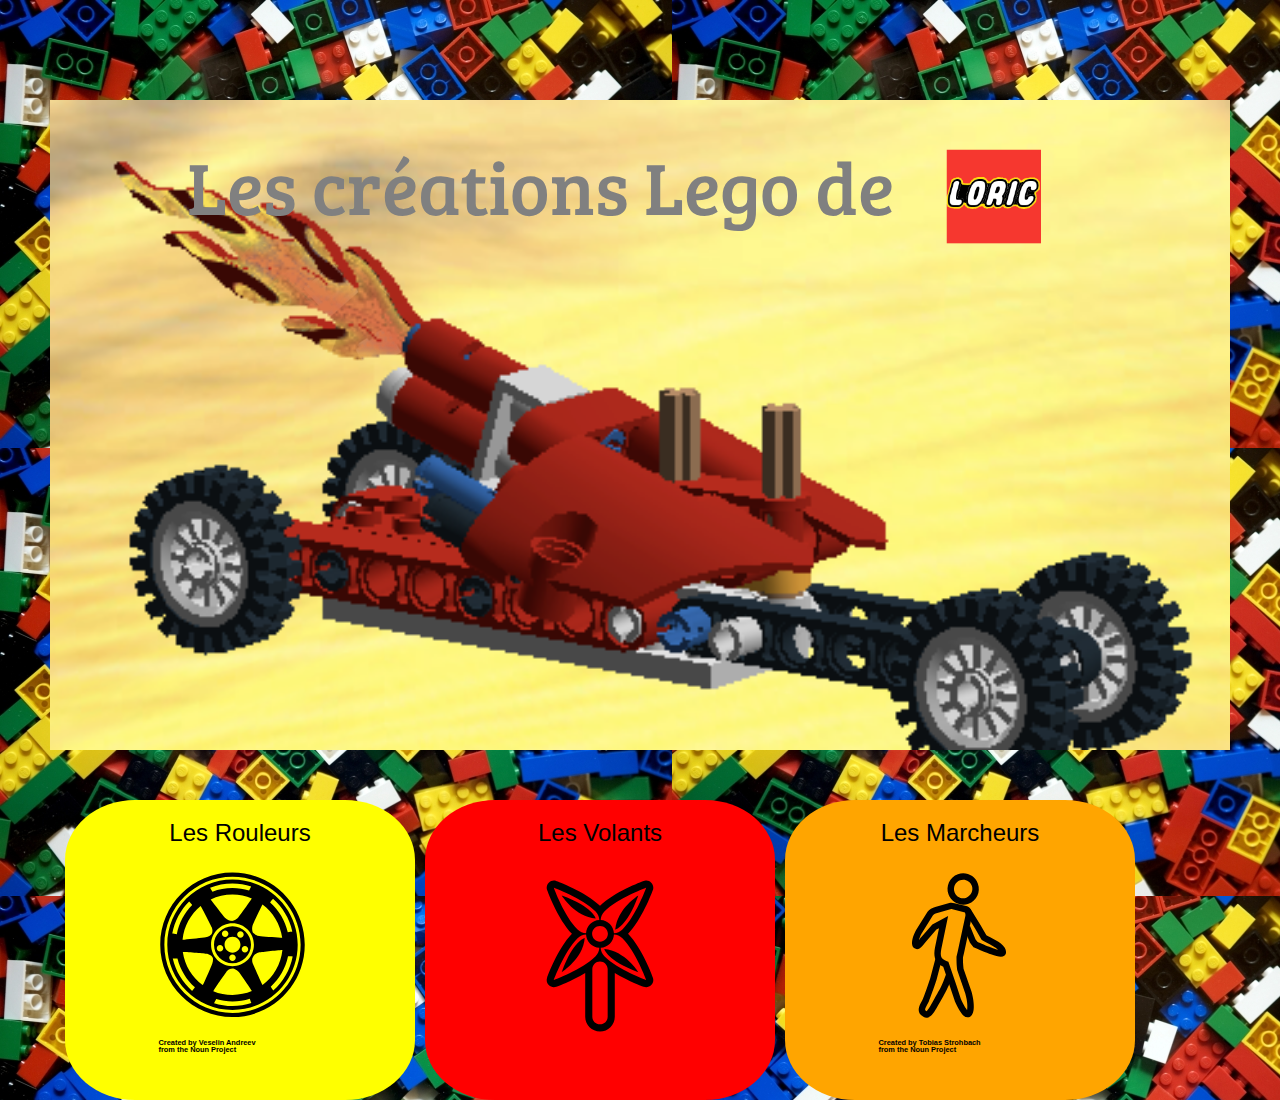
<file: index.html>
<!DOCTYPE html>
<html>
  <head>
    <meta charset="utf-8">
    <meta http-equiv="X-UA-Compatible" content="IE=edge">
    <meta name="viewport" content="width=device-width, initial-scale=1">

    <title>Legoman</title>

    <link rel="stylesheet" href="https://maxcdn.bootstrapcdn.com/bootstrap/3.2.0/css/bootstrap.min.css">
    <link rel="stylesheet" href="https://maxcdn.bootstrapcdn.com/font-awesome/4.1.0/css/font-awesome.min.css">
    <link rel="stylesheet" type="text/css" href="css/style.css">
    <link href='http://fonts.googleapis.com/css?family=Bree+Serif' rel='stylesheet' type='text/css'>

    <!-- HTML5 Shim and Respond.js IE8 support of HTML5 elements and media queries -->
    <!-- Leave those next 4 lines if you care about users using IE8 -->
    <!--[if lt IE 9]>
      <script src="https://oss.maxcdn.com/html5shiv/3.7.2/html5shiv.min.js"></script>
      <script src="https://oss.maxcdn.com/respond/1.4.2/respond.min.js"></script>
    <![endif]-->
  </head>
  <body>

    <div class="wrapper">
      <div class="container">
        <h1>Les créations Lego de<img src="images/logo_loric.png" width=200px></h1>
      </div>
    </div> 

    <div class="categories">
      <div class="container">
        <div class="row">
          <div class="col-sm-4" id="roul">
            <h3><a href="rouleurs.html">Les Rouleurs</a></h3>
            <a href="rouleurs.html"><img src="images/noun_13828_cc.svg" width=200px class='catlink'></a>
          </div>
          <div class="col-sm-4" id="vol">
            <h3><a href="volants.html">Les Volants</a></h3>
            <a href="volants.html"><img src="images/noun_42622.svg" width=200px class='catlink'></a>
          </div>
          <div class="col-sm-4" id="march">
            <h3><a href="marcheurs.html">Les Marcheurs</a></h3>
            <a href="marcheurs.html"><img src="images/noun_79240_cc.svg" width=200px class='catlink'></a>
          </div>
        </div>
      </div>  
    </div>  


    <!-- Including Bootstrap JS (with its jQuery dependency) so that dynamic components work -->
    <script src="https://ajax.googleapis.com/ajax/libs/jquery/1.11.1/jquery.min.js"></script>
    <script src="https://maxcdn.bootstrapcdn.com/bootstrap/3.2.0/js/bootstrap.min.js"></script>
  </body>
</html>
</file>
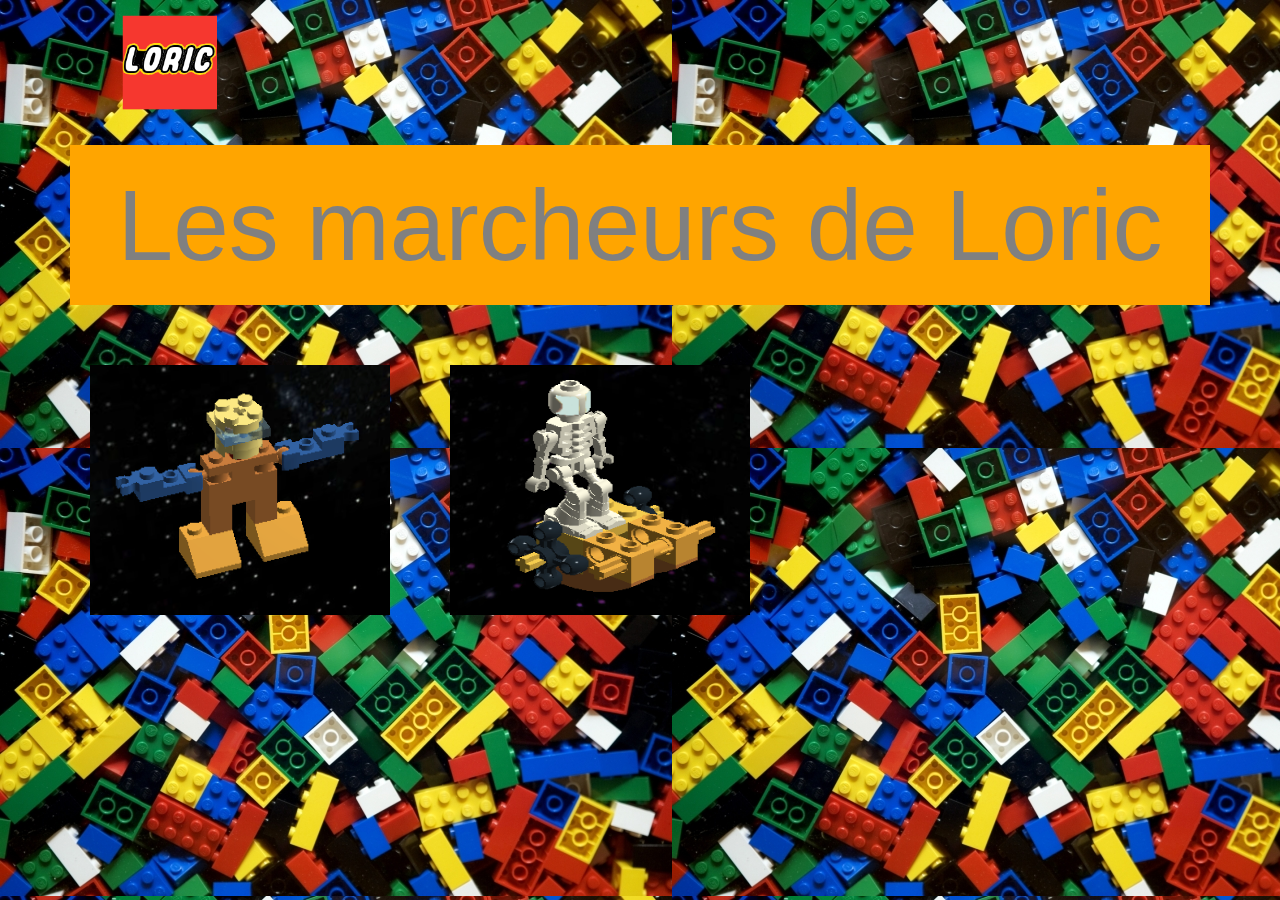
<file: marcheurs.html>
<!DOCTYPE html>
<html>
  <head>
    <meta charset="utf-8">
    <meta http-equiv="X-UA-Compatible" content="IE=edge">
    <meta name="viewport" content="width=device-width, initial-scale=1">

    <title>Legoman</title>

    <link rel="stylesheet" href="https://maxcdn.bootstrapcdn.com/bootstrap/3.2.0/css/bootstrap.min.css">
    <link rel="stylesheet" href="https://maxcdn.bootstrapcdn.com/font-awesome/4.1.0/css/font-awesome.min.css">
    <link rel="stylesheet" type="text/css" href="css/style.css">
    <link href='http://fonts.googleapis.com/css?family=Bree+Serif' rel='stylesheet' type='text/css'>

    <!-- HTML5 Shim and Respond.js IE8 support of HTML5 elements and media queries -->
    <!-- Leave those next 4 lines if you care about users using IE8 -->
    <!--[if lt IE 9]>
      <script src="https://oss.maxcdn.com/html5shiv/3.7.2/html5shiv.min.js"></script>
      <script src="https://oss.maxcdn.com/respond/1.4.2/respond.min.js"></script>
    <![endif]-->
  </head>
  <body>
    <div class="container">
      <a href="index.html"><img src="images/logo_loric.png" width=200px></a>
      <h1 id='march_head'>Les marcheurs de Loric</h1>
    </div>
    <div class="vertical_spacer"></div>
    <div class="container">
      <div class="row">
        <div class="col-sm-4">
          <a href="Building_Instructions/Building Instructions [Bebe_robot].html" target="_blank"><img src="images/Bebe_robot.png" width=300px height=250px></a>
        </div>
        <div class="col-sm-4">
          <a href="Building_Instructions/Building Instructions [petit_squelette_tieter_a_vitesse].html" target="_blank"><img src="images/petit_squelette_tieter_a_vitesse.png" width=300px height=250px></a>
        </div>
    </div>
    
    <!-- Including Bootstrap JS (with its jQuery dependency) so that dynamic components work -->
    <script src="https://ajax.googleapis.com/ajax/libs/jquery/1.11.1/jquery.min.js"></script>
    <script src="https://maxcdn.bootstrapcdn.com/bootstrap/3.2.0/js/bootstrap.min.js"></script>
  </body>
</html>
</file>
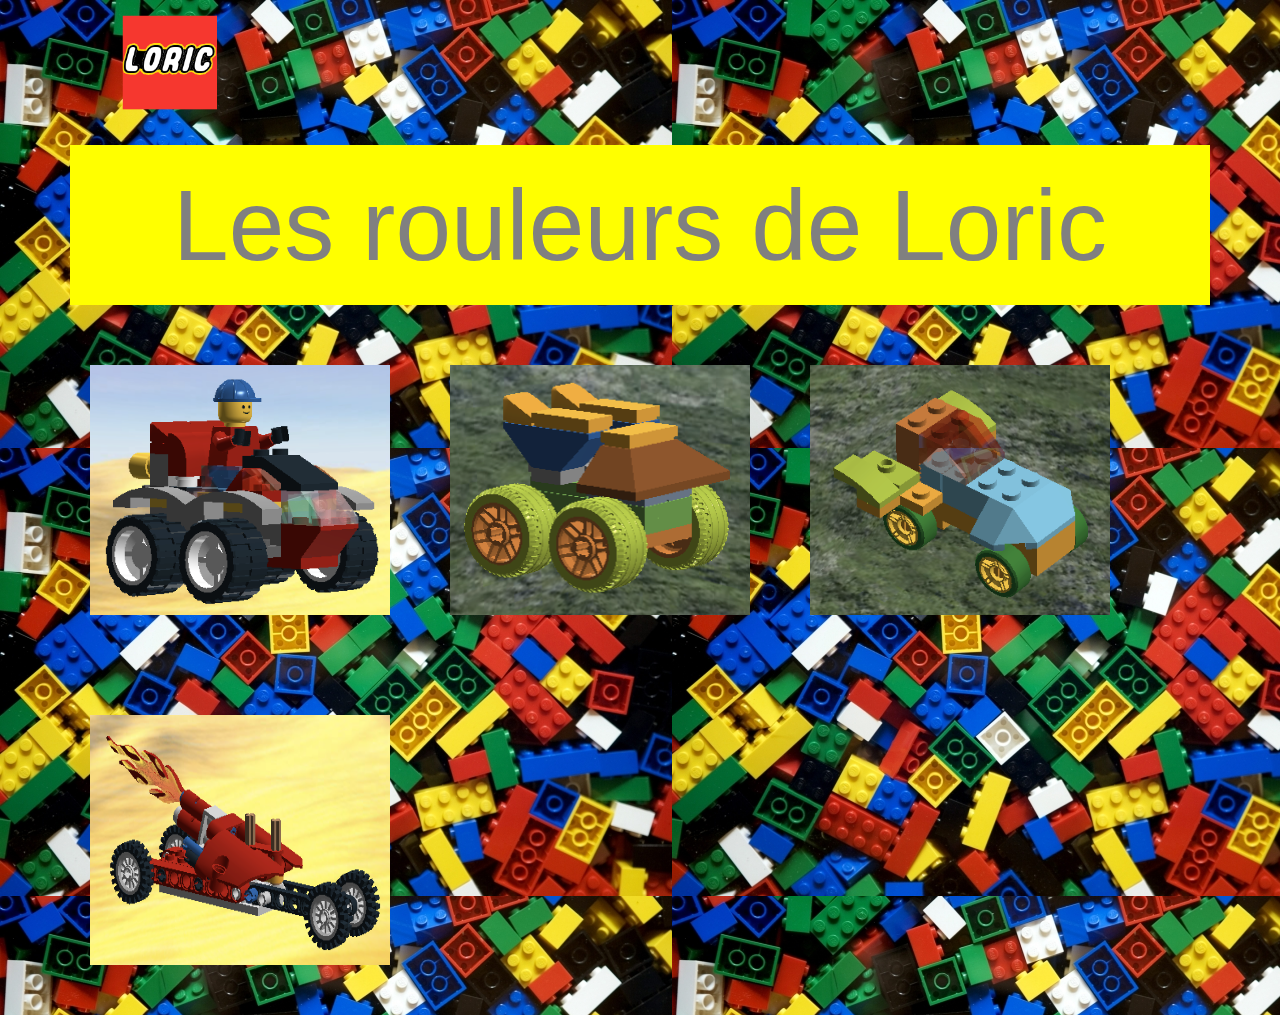
<file: rouleurs.html>
<!DOCTYPE html>
<html>
  <head>
    <meta charset="utf-8">
    <meta http-equiv="X-UA-Compatible" content="IE=edge">
    <meta name="viewport" content="width=device-width, initial-scale=1">

    <title>Legoman</title>

    <link rel="stylesheet" href="https://maxcdn.bootstrapcdn.com/bootstrap/3.2.0/css/bootstrap.min.css">
    <link rel="stylesheet" href="https://maxcdn.bootstrapcdn.com/font-awesome/4.1.0/css/font-awesome.min.css">
    <link rel="stylesheet" type="text/css" href="css/style.css">
    <link href='http://fonts.googleapis.com/css?family=Bree+Serif' rel='stylesheet' type='text/css'>

    <!-- HTML5 Shim and Respond.js IE8 support of HTML5 elements and media queries -->
    <!-- Leave those next 4 lines if you care about users using IE8 -->
    <!--[if lt IE 9]>
      <script src="https://oss.maxcdn.com/html5shiv/3.7.2/html5shiv.min.js"></script>
      <script src="https://oss.maxcdn.com/respond/1.4.2/respond.min.js"></script>
    <![endif]-->
  </head>
  <body>
    <div class="container">
      <a href="index.html"><img src="images/logo_loric.png" width=200px></a>
      <h1 id='roul_head'>Les rouleurs de Loric</h1>
    </div>
    <div class="vertical_spacer"></div>
    <div class="container">
      <div class="row">
        <div class="col-sm-4">
          <a href="Building_Instructions/Building Instructions [Buggy_Twan].html" target="_blank"><img src="images/Buggy_Twan.png" width=300px height=250px></a>
        </div>
        <div class="col-sm-4">
          <a href="Building_Instructions/Building Instructions [Mimi-camion].html" target="_blank"><img src="images/Mimi-camion.png" width=300px height=250px></a>
        </div>
        <div class="col-sm-4">
          <a href="Building_Instructions/Building Instructions [Mimi-voiture].html" target="_blank"><img src="images/Mimi-voiture.png" width=300px height=250px></a>
        </div>
      </div>
      <div class="vertical_spacer"></div>
      <div class="row">
        <div class="col-sm-4">
          <a href="Building_Instructions/Building Instructions [Voiture_TieTerMax].html" target="_blank"><img src="images/Voiture_TieTerMax.png" width=300px height=250px></a>
        </div>
      </div>
    </div>
    
    <!-- Including Bootstrap JS (with its jQuery dependency) so that dynamic components work -->
    <script src="https://ajax.googleapis.com/ajax/libs/jquery/1.11.1/jquery.min.js"></script>
    <script src="https://maxcdn.bootstrapcdn.com/bootstrap/3.2.0/js/bootstrap.min.js"></script>
  </body>
</html>
</file>
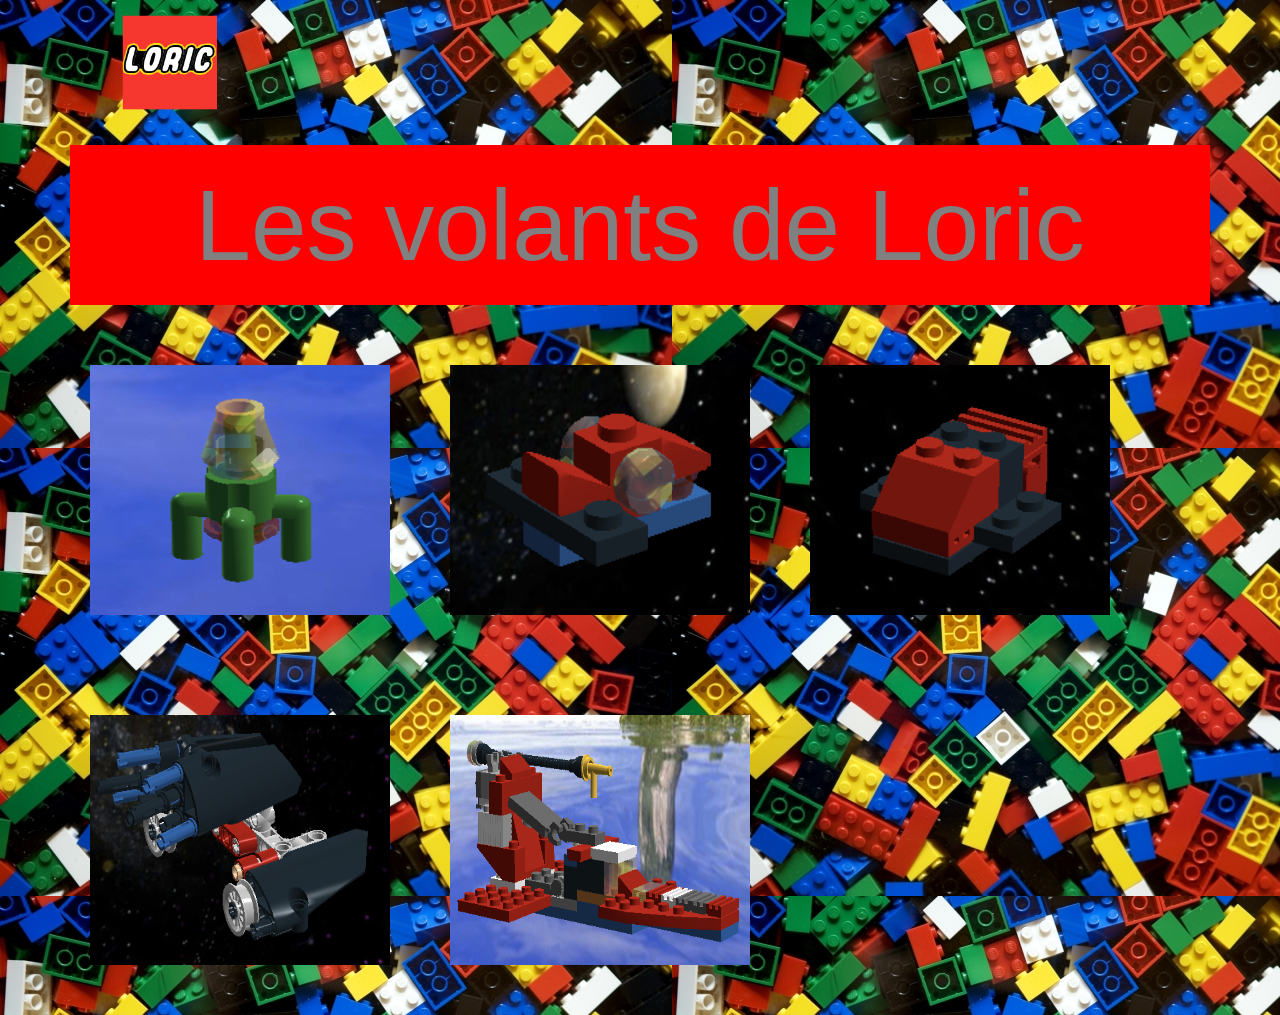
<file: volants.html>
<!DOCTYPE html>
<html>
  <head>
    <meta charset="utf-8">
    <meta http-equiv="X-UA-Compatible" content="IE=edge">
    <meta name="viewport" content="width=device-width, initial-scale=1">

    <title>Legoman</title>

    <link rel="stylesheet" href="https://maxcdn.bootstrapcdn.com/bootstrap/3.2.0/css/bootstrap.min.css">
    <link rel="stylesheet" href="https://maxcdn.bootstrapcdn.com/font-awesome/4.1.0/css/font-awesome.min.css">
    <link rel="stylesheet" type="text/css" href="css/style.css">
    <link href='http://fonts.googleapis.com/css?family=Bree+Serif' rel='stylesheet' type='text/css'>

    <!-- HTML5 Shim and Respond.js IE8 support of HTML5 elements and media queries -->
    <!-- Leave those next 4 lines if you care about users using IE8 -->
    <!--[if lt IE 9]>
      <script src="https://oss.maxcdn.com/html5shiv/3.7.2/html5shiv.min.js"></script>
      <script src="https://oss.maxcdn.com/respond/1.4.2/respond.min.js"></script>
    <![endif]-->
  </head>
  <body>
    <div class="container">
      <a href="index.html"><img src="images/logo_loric.png" width=200px></a>
      <h1 id='vol_head'>Les volants de Loric</h1>
    </div>
    <div class="vertical_spacer"></div>
    <div class="container">
      <div class="row">
        <div class="col-sm-4">
          <a href="Building_Instructions/Building Instructions [Fusex].html" target="_blank"><img src="images/Fusex.png" width=300px height=250px></a>
        </div>
        <div class="col-sm-4">
          <a href="Building_Instructions/Building Instructions [Stiter_volant].html" target="_blank"><img src="images/Stiter_volant.png" width=300px height=250px></a>
        </div>
        <div class="col-sm-4">
          <a href="Building_Instructions/Building Instructions [Tie Ter MicroX].html" target="_blank"><img src="images/Tie Ter MicroX.png" width=300px height=250px></a>
        </div>
      </div>
      <div class="vertical_spacer"></div>
      <div class="row">
        <div class="col-sm-4">
          <a href="Building_Instructions/Building Instructions [Tie Ter rapide].html" target="_blank"><img src="images/Tie Ter rapide.png" width=300px height=250px></a>
        </div>
        <div class="col-sm-4">
          <a href="Building_Instructions/Building Instructions [Vieux_barbier_d_eau].html" target="_blank"><img src="images/Vieux_barbier_d_eau.png" width=300px height=250px></a>
        </div>
      </div>
    </div>
    
    <!-- Including Bootstrap JS (with its jQuery dependency) so that dynamic components work -->
    <script src="https://ajax.googleapis.com/ajax/libs/jquery/1.11.1/jquery.min.js"></script>
    <script src="https://maxcdn.bootstrapcdn.com/bootstrap/3.2.0/js/bootstrap.min.js"></script>
  </body>
</html>
</file>
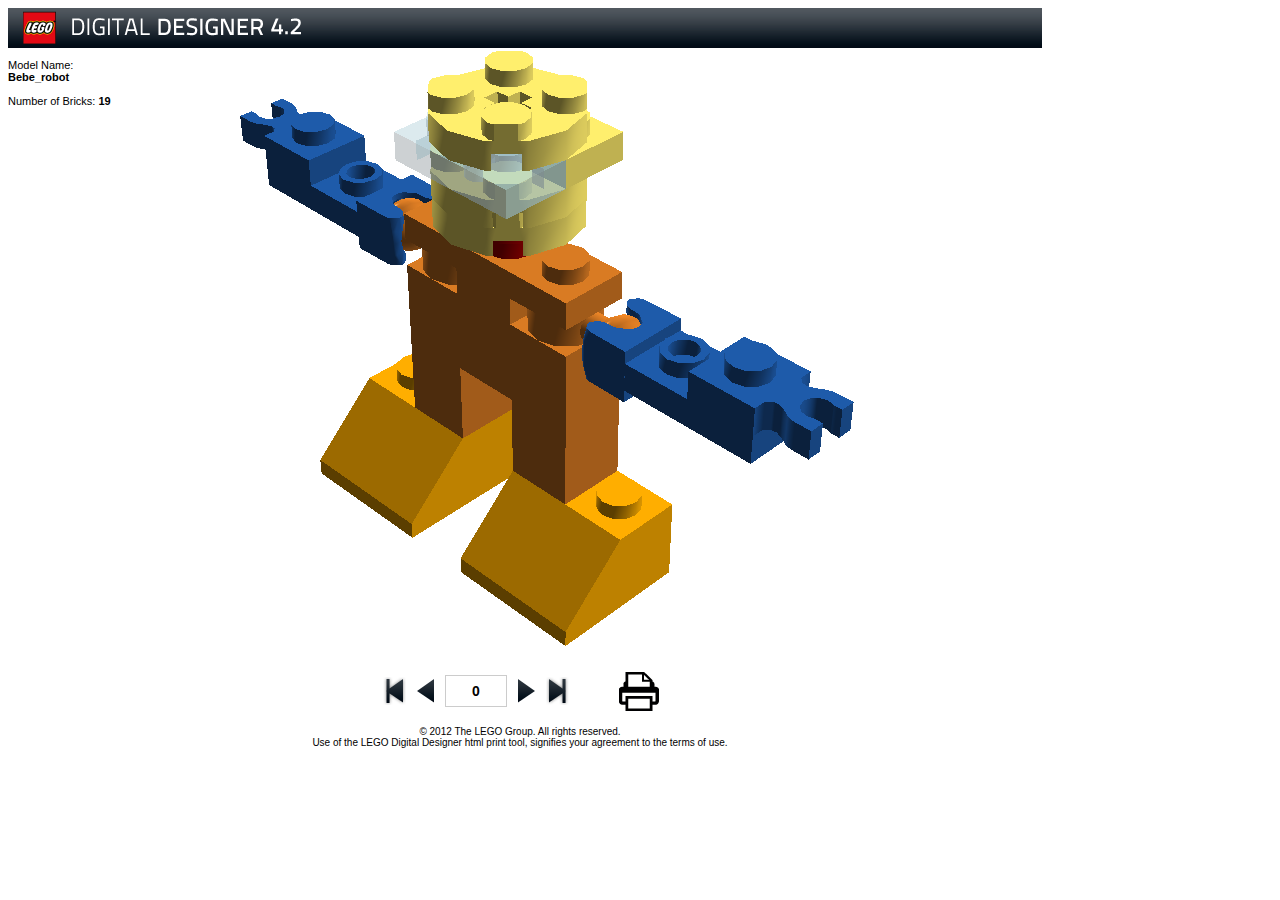
<file: Building_Instructions/Building Instructions [Bebe_robot].html>
<!DOCTYPE html PUBLIC "-//W3C//DTD XHTML 1.0 Transitional//EN" "http://www.w3.org/TR/xhtml1/DTD/xhtml1-transitional.dtd">
<!-- saved from url=(0014)about:internet -->
<html xmlns="http://www.w3.org/1999/xhtml" xml:lang="en">
	<head>
		<meta http-equiv="content-type" content="text/html; charset=utf-8" />
		<title>Lego Digital Designer</title>
		
		<style type="text/css">
			
			div
			{
			    font-family:arial,sans-serif; 
			    font-size: 11px;
			    color:#000000;
			}
			
			.header 
			{
			    width:1024px;
			    background-image:url('Building Instructions [Bebe_robot]-images/Images/Header.png');
			    background-repeat:repeat-x;
			    background-color: #000000;
			    height:40px;
			    padding-left:10px;
			}
            
            .headerPrint
			{
			    display:none;
			}
			
			.footer
			{
			    font-size:10px;
			    text-align:center;
			    width:1024px;
			}
			
			.nav
			{
			    text-align:center;
			    width:1024px;
			}
			
			.step
			{
			    display:none;
			}

			.stepdisplay
			{
			    display:block;
			    width:1024px;
			    height:620px;
			}
			
			.modelParts 
			{ 
			    list-style-type:none; 
			    padding:4px 0px 0px 0px; 
			    margin:0px; 
			}
			.modelParts ul 
			{ 
			    list-style-type:none; 
			    float:left; 
			    padding:5px 0px 0px 5px; 
			    width:140px; 
			    border:1px dotted gray; 
			    margin:0px 
			 }
			.modelParts ul li 
			{ 
			    padding:0px; 
			    margin:0px 
			}
			.modelParts ul li img 
			{ 
			    padding:0px; 
			    height:64px; 
			    width:64px; 
			    margin-left:15px 
			}
			
			.stepTextTop p 
			{ 
			    margin:0px; 
			    padding:10px 0px 0px 0px;  
			 }
			.stepText p
			{ 
			    margin:0px; 
			    width:30px; 
			    padding:25px 0px 0px 10px;
			}
            
            .biElement
            {
                float:left;
                margin:20px;
                width:280px;
                
            }
            
            .stepelements
            {
                width:1024px;
			    height:620px;
                overflow:auto;
            }
            
			
		</style>

        <style type="text/css" media="print">
            .nav
			{
			    display:none;
			}
			
			.stepdisplay
			{
			    display:none;
			}
            
            .stepelements
			{
			    display:none;
			}
            
            .header
			{
			    display:none;
			}
            
            .headerPrint
			{
			    display:block;
			}
			
			.step
			{
			    display:block;
			    width:1024px;
			    height:620px;
			    page-break-after:always;
			}
            
            .biElement
            {
                width:280px;                
            }
            
        </style>

        <script language="javascript" type="text/javascript">
            
            var biCurStep=0;
            
            function returnTest(e) {
                var keynum = 0;
                if (window.event) {
                    keynum = e.keyCode
                }
                else if (e.which) {
                    keynum = e.which
                }
                if (keynum == 13) 
                {
                    try {
                        biStep(parseInt(window.document.getElementById('stepNumber').value,10));
                    } 
                    catch(err) {
                        biStep(0);
                    }
                }
            }

            function biStep(step) {

                if (step>11+1) step=11+1;
                if (step<0) step=0;

                for (var i=0;i<11+2;i++) {
                    var id='step_' + i.toString();
                    var cn='stepdisplay';
                    if (i==11+1) {
                        cn='stepelements';
                        id='step_elements';
                    }
                    
                    if (i==step) {
                        window.document.getElementById('step_display').innerHTML=window.document.getElementById(id).innerHTML;
						   window.document.getElementById('step_display').className=cn;
                    }
                }
                window.document.getElementById('stepNumber').value=step.toString();
                biCurStep=step;
            }
        </script>
	</head>
	<body onload="biStep(0)">
        <div class="header"><img src="Building Instructions [Bebe_robot]-images/Images/Logo.png" /></div>
        <div class="headerPrint"><img src="Building Instructions [Bebe_robot]-images/Images/Header_print.png" /></div>
		
        <div class="stepdisplay" id="step_display"></div>

        <div class="step" id="step_0">
            <div style="float:left;width:150px"><p>Model Name:<br /><span style="font-weight:bold">Bebe_robot</span><br /><br />Number of Bricks: <span style="font-weight:bold">19</span></p></div>
            <div style="float:left"><img height="600" width="800" src="Building Instructions [Bebe_robot]-images/Step11.png" /></div>
            <div style="clear:both"></div>
        </div>

			
        <div class="step" id="step_1">
            <div style="float:left">
                <div class="stepTextTop"><p><span style="font-weight:bold">Step 1 of 11</span></p></div>
				<div class="modelParts">
					<ul>
							<li class="stepText"><p>1 x</p></li>
							<li><img height="64" width="64" src="Building Instructions [Bebe_robot]-images/Brick0.png" /></li>
							<li class="stepText"><p>1 x</p></li>
							<li><img height="64" width="64" src="Building Instructions [Bebe_robot]-images/Brick1.png" /></li>

					</ul>
				</div>
            </div>
            <div style="float:left"><img height="600" width="800" src="Building Instructions [Bebe_robot]-images/Step1.png" /></div>
            <div style="clear:both"></div>
        </div>			
        <div class="step" id="step_2">
            <div style="float:left">
                <div class="stepTextTop"><p><span style="font-weight:bold">Step 2 of 11</span></p></div>
				<div class="modelParts">
					<ul>

					</ul>
				</div>
            </div>
            <div style="float:left"><img height="600" width="800" src="Building Instructions [Bebe_robot]-images/Step2.png" /></div>
            <div style="clear:both"></div>
        </div>			
        <div class="step" id="step_3">
            <div style="float:left">
                <div class="stepTextTop"><p><span style="font-weight:bold">Step 3 of 11</span></p></div>
				<div class="modelParts">
					<ul>
							<li class="stepText"><p>1 x</p></li>
							<li><img height="64" width="64" src="Building Instructions [Bebe_robot]-images/Brick2.png" /></li>
							<li class="stepText"><p>1 x</p></li>
							<li><img height="64" width="64" src="Building Instructions [Bebe_robot]-images/Brick3.png" /></li>

					</ul>
				</div>
            </div>
            <div style="float:left"><img height="600" width="800" src="Building Instructions [Bebe_robot]-images/Step3.png" /></div>
            <div style="clear:both"></div>
        </div>			
        <div class="step" id="step_4">
            <div style="float:left">
                <div class="stepTextTop"><p><span style="font-weight:bold">Step 4 of 11</span></p></div>
				<div class="modelParts">
					<ul>
							<li class="stepText"><p>1 x</p></li>
							<li><img height="64" width="64" src="Building Instructions [Bebe_robot]-images/Brick2.png" /></li>
							<li class="stepText"><p>1 x</p></li>
							<li><img height="64" width="64" src="Building Instructions [Bebe_robot]-images/Brick4.png" /></li>
							<li class="stepText"><p>1 x</p></li>
							<li><img height="64" width="64" src="Building Instructions [Bebe_robot]-images/Brick3.png" /></li>

					</ul>
				</div>
            </div>
            <div style="float:left"><img height="600" width="800" src="Building Instructions [Bebe_robot]-images/Step4.png" /></div>
            <div style="clear:both"></div>
        </div>			
        <div class="step" id="step_5">
            <div style="float:left">
                <div class="stepTextTop"><p><span style="font-weight:bold">Step 5 of 11</span></p></div>
				<div class="modelParts">
					<ul>
							<li class="stepText"><p>1 x</p></li>
							<li><img height="64" width="64" src="Building Instructions [Bebe_robot]-images/Brick5.png" /></li>
							<li class="stepText"><p>1 x</p></li>
							<li><img height="64" width="64" src="Building Instructions [Bebe_robot]-images/Brick1.png" /></li>

					</ul>
				</div>
            </div>
            <div style="float:left"><img height="600" width="800" src="Building Instructions [Bebe_robot]-images/Step5.png" /></div>
            <div style="clear:both"></div>
        </div>			
        <div class="step" id="step_6">
            <div style="float:left">
                <div class="stepTextTop"><p><span style="font-weight:bold">Step 6 of 11</span></p></div>
				<div class="modelParts">
					<ul>

					</ul>
				</div>
            </div>
            <div style="float:left"><img height="600" width="800" src="Building Instructions [Bebe_robot]-images/Step6.png" /></div>
            <div style="clear:both"></div>
        </div>			
        <div class="step" id="step_7">
            <div style="float:left">
                <div class="stepTextTop"><p><span style="font-weight:bold">Step 7 of 11</span></p></div>
				<div class="modelParts">
					<ul>
							<li class="stepText"><p>1 x</p></li>
							<li><img height="64" width="64" src="Building Instructions [Bebe_robot]-images/Brick6.png" /></li>
							<li class="stepText"><p>1 x</p></li>
							<li><img height="64" width="64" src="Building Instructions [Bebe_robot]-images/Brick0.png" /></li>
							<li class="stepText"><p>1 x</p></li>
							<li><img height="64" width="64" src="Building Instructions [Bebe_robot]-images/Brick5.png" /></li>

					</ul>
				</div>
            </div>
            <div style="float:left"><img height="600" width="800" src="Building Instructions [Bebe_robot]-images/Step7.png" /></div>
            <div style="clear:both"></div>
        </div>			
        <div class="step" id="step_8">
            <div style="float:left">
                <div class="stepTextTop"><p><span style="font-weight:bold">Step 8 of 11</span></p></div>
				<div class="modelParts">
					<ul>
							<li class="stepText"><p>1 x</p></li>
							<li><img height="64" width="64" src="Building Instructions [Bebe_robot]-images/Brick7.png" /></li>
							<li class="stepText"><p>1 x</p></li>
							<li><img height="64" width="64" src="Building Instructions [Bebe_robot]-images/Brick8.png" /></li>
							<li class="stepText"><p>2 x</p></li>
							<li><img height="64" width="64" src="Building Instructions [Bebe_robot]-images/Brick9.png" /></li>

					</ul>
				</div>
            </div>
            <div style="float:left"><img height="600" width="800" src="Building Instructions [Bebe_robot]-images/Step8.png" /></div>
            <div style="clear:both"></div>
        </div>			
        <div class="step" id="step_9">
            <div style="float:left">
                <div class="stepTextTop"><p><span style="font-weight:bold">Step 9 of 11</span></p></div>
				<div class="modelParts">
					<ul>
							<li class="stepText"><p>1 x</p></li>
							<li><img height="64" width="64" src="Building Instructions [Bebe_robot]-images/Brick10.png" /></li>
							<li class="stepText"><p>1 x</p></li>
							<li><img height="64" width="64" src="Building Instructions [Bebe_robot]-images/Brick11.png" /></li>
							<li class="stepText"><p>1 x</p></li>
							<li><img height="64" width="64" src="Building Instructions [Bebe_robot]-images/Brick9.png" /></li>

					</ul>
				</div>
            </div>
            <div style="float:left"><img height="600" width="800" src="Building Instructions [Bebe_robot]-images/Step9.png" /></div>
            <div style="clear:both"></div>
        </div>			
        <div class="step" id="step_10">
            <div style="float:left">
                <div class="stepTextTop"><p><span style="font-weight:bold">Step 10 of 11</span></p></div>
				<div class="modelParts">
					<ul>

					</ul>
				</div>
            </div>
            <div style="float:left"><img height="600" width="800" src="Building Instructions [Bebe_robot]-images/Step10.png" /></div>
            <div style="clear:both"></div>
        </div>			
        <div class="step" id="step_11">
            <div style="float:left">
                <div class="stepTextTop"><p><span style="font-weight:bold">Step 11 of 11</span></p></div>
				<div class="modelParts">
					<ul>

					</ul>
				</div>
            </div>
            <div style="float:left"><img height="600" width="800" src="Building Instructions [Bebe_robot]-images/Step11.png" /></div>
            <div style="clear:both"></div>
        </div>

        <div class="step" id="step_elements">
            				<div class="biElement">
                    <table border="0">
                        <tr style="vertical-align:middle">
					        <td>2&nbsp;x</td>
					        <td><img height="64" width="64" src="Building Instructions [Bebe_robot]-images/Brick2.png" /></td>
					        <td></td>
					        <td>BRICK 1X1 - Bright Orange</td>
				        </tr>
                    </table>
                </div>
                
				<div class="biElement">
                    <table border="0">
                        <tr style="vertical-align:middle">
					        <td>1&nbsp;x</td>
					        <td><img height="64" width="64" src="Building Instructions [Bebe_robot]-images/Brick4.png" /></td>
					        <td></td>
					        <td>BRICK 1X3 - Bright Orange</td>
				        </tr>
                    </table>
                </div>
                
				<div class="biElement">
                    <table border="0">
                        <tr style="vertical-align:middle">
					        <td>2&nbsp;x</td>
					        <td><img height="64" width="64" src="Building Instructions [Bebe_robot]-images/Brick3.png" /></td>
					        <td></td>
					        <td>ROOF TILE 2X2/45° - Flame Yellowish Orange</td>
				        </tr>
                    </table>
                </div>
                
				<div class="biElement">
                    <table border="0">
                        <tr style="vertical-align:middle">
					        <td>1&nbsp;x</td>
					        <td><img height="64" width="64" src="Building Instructions [Bebe_robot]-images/Brick6.png" /></td>
					        <td></td>
					        <td>PLATE 1X1 - Bright Orange</td>
				        </tr>
                    </table>
                </div>
                
				<div class="biElement">
                    <table border="0">
                        <tr style="vertical-align:middle">
					        <td>1&nbsp;x</td>
					        <td><img height="64" width="64" src="Building Instructions [Bebe_robot]-images/Brick10.png" /></td>
					        <td></td>
					        <td>PLATE 1X2 - Tr. Blue</td>
				        </tr>
                    </table>
                </div>
                
				<div class="biElement">
                    <table border="0">
                        <tr style="vertical-align:middle">
					        <td>1&nbsp;x</td>
					        <td><img height="64" width="64" src="Building Instructions [Bebe_robot]-images/Brick11.png" /></td>
					        <td></td>
					        <td>PLATE 1X2 - Cool Yellow</td>
				        </tr>
                    </table>
                </div>
                
				<div class="biElement">
                    <table border="0">
                        <tr style="vertical-align:middle">
					        <td>1&nbsp;x</td>
					        <td><img height="64" width="64" src="Building Instructions [Bebe_robot]-images/Brick7.png" /></td>
					        <td></td>
					        <td>PLATE 1X3 - Bright Orange</td>
				        </tr>
                    </table>
                </div>
                
				<div class="biElement">
                    <table border="0">
                        <tr style="vertical-align:middle">
					        <td>1&nbsp;x</td>
					        <td><img height="64" width="64" src="Building Instructions [Bebe_robot]-images/Brick8.png" /></td>
					        <td></td>
					        <td>PLATE 1X1 ROUND - Bright Red</td>
				        </tr>
                    </table>
                </div>
                
				<div class="biElement">
                    <table border="0">
                        <tr style="vertical-align:middle">
					        <td>3&nbsp;x</td>
					        <td><img height="64" width="64" src="Building Instructions [Bebe_robot]-images/Brick9.png" /></td>
					        <td></td>
					        <td>PLATE 2X2 ROUND - Cool Yellow</td>
				        </tr>
                    </table>
                </div>
                
				<div class="biElement">
                    <table border="0">
                        <tr style="vertical-align:middle">
					        <td>2&nbsp;x</td>
					        <td><img height="64" width="64" src="Building Instructions [Bebe_robot]-images/Brick0.png" /></td>
					        <td></td>
					        <td>PLATE 1X1 W. HOLDER - Bright Blue</td>
				        </tr>
                    </table>
                </div>
                
				<div class="biElement">
                    <table border="0">
                        <tr style="vertical-align:middle">
					        <td>2&nbsp;x</td>
					        <td><img height="64" width="64" src="Building Instructions [Bebe_robot]-images/Brick5.png" /></td>
					        <td></td>
					        <td>PLATE 1X1 ROUND W. BALL - Bright Orange</td>
				        </tr>
                    </table>
                </div>
                
				<div class="biElement">
                    <table border="0">
                        <tr style="vertical-align:middle">
					        <td>2&nbsp;x</td>
					        <td><img height="64" width="64" src="Building Instructions [Bebe_robot]-images/Brick1.png" /></td>
					        <td></td>
					        <td>PLATE 1X2 BALL CUP / FRICTION END - Bright Blue</td>
				        </tr>
                    </table>
                </div>
                

            <div style="clear:both"></div>
        </div>

        <div id="nav"  class="nav">
            <table style="margin:0 auto" border="0">
                <tr>
                    <td><a onclick="biStep(0);" href="#"><img border="0" alt="First" src="Building Instructions [Bebe_robot]-images/Images/Arrow_First.png" /></a></td>
                    <td><a onclick="biStep(biCurStep-1);" href="#"><img border="0" alt="First" src="Building Instructions [Bebe_robot]-images/Images/Arrow_Backward.png" /></a></td>
                    <td><input id="stepNumber" onkeydown="returnTest(window.event)" type="text" style="text-align:center;width:56px;height:28px;border:1px solid #cccccc;font-size:14px;font-weight:bold" /></td>
                    <td><a onclick="biStep(biCurStep+1);" href="#"><img border="0" alt="First" src="Building Instructions [Bebe_robot]-images/Images/Arrow_Forward.png" /></a></td>
                    <td><a onclick="biStep(11+1);" href="#"><img border="0" alt="First" src="Building Instructions [Bebe_robot]-images/Images/Arrow_Last.png" /></a></td>
                    <td style="width:40px">&nbsp;</td>
                    <td><a onclick="window.print();return false;" href="#"><img border="0" alt="Print" src="Building Instructions [Bebe_robot]-images/Images/PrintIcon.png" /></a></td>
                </tr>
            </table>
        </div> 
		<div style="clear:both;">&nbsp;</div>
		<div class="footer">© 2012 The LEGO Group. All rights reserved.<br />
Use of the LEGO Digital Designer html print tool, signifies your agreement to the terms of use.</div>
	</body>
</html>
</file>
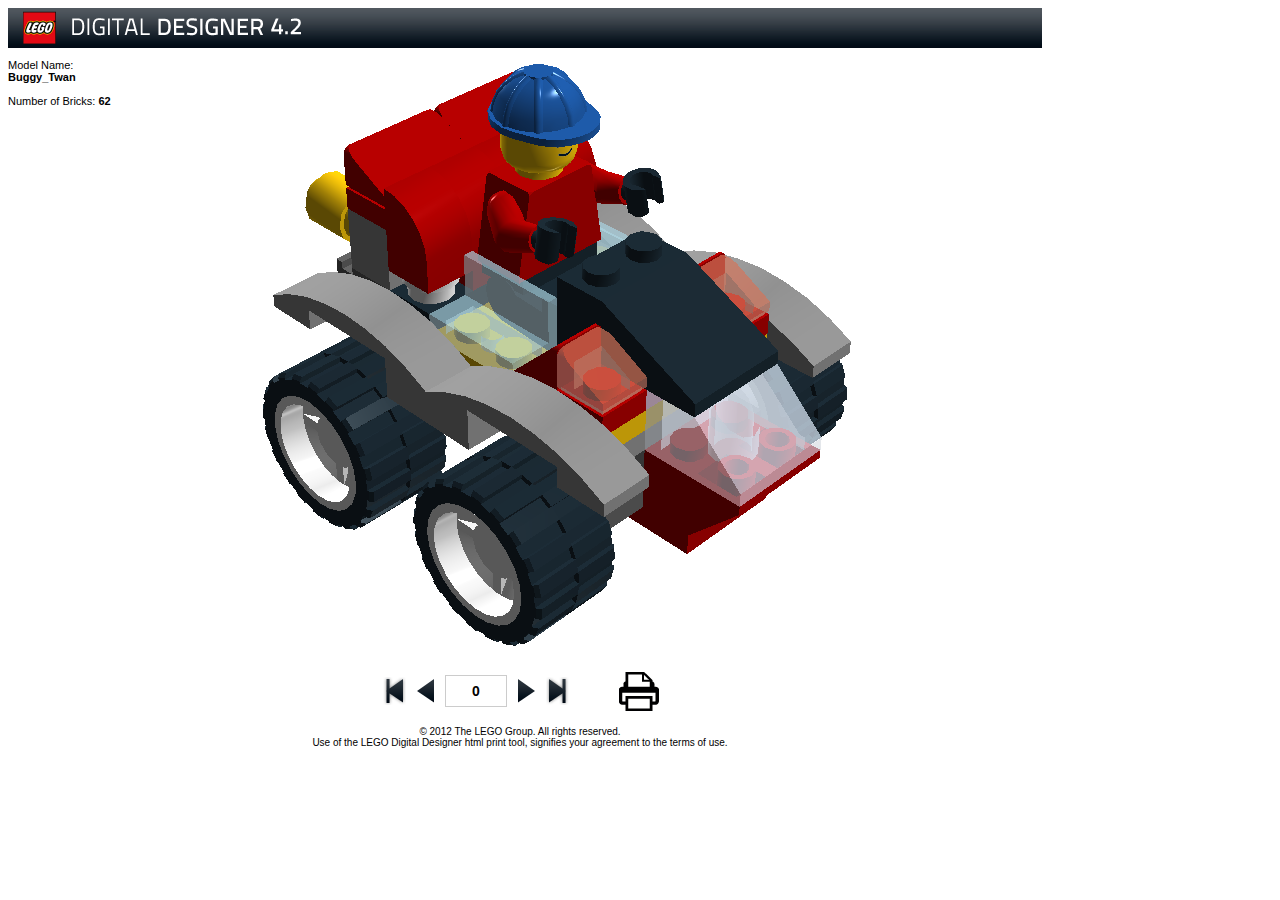
<file: Building_Instructions/Building Instructions [Buggy_Twan].html>
<!DOCTYPE html PUBLIC "-//W3C//DTD XHTML 1.0 Transitional//EN" "http://www.w3.org/TR/xhtml1/DTD/xhtml1-transitional.dtd">
<!-- saved from url=(0014)about:internet -->
<html xmlns="http://www.w3.org/1999/xhtml" xml:lang="en">
	<head>
		<meta http-equiv="content-type" content="text/html; charset=utf-8" />
		<title>Lego Digital Designer</title>
		
		<style type="text/css">
			
			div
			{
			    font-family:arial,sans-serif; 
			    font-size: 11px;
			    color:#000000;
			}
			
			.header 
			{
			    width:1024px;
			    background-image:url('Building Instructions [Buggy_Twan]-images/Images/Header.png');
			    background-repeat:repeat-x;
			    background-color: #000000;
			    height:40px;
			    padding-left:10px;
			}
            
            .headerPrint
			{
			    display:none;
			}
			
			.footer
			{
			    font-size:10px;
			    text-align:center;
			    width:1024px;
			}
			
			.nav
			{
			    text-align:center;
			    width:1024px;
			}
			
			.step
			{
			    display:none;
			}

			.stepdisplay
			{
			    display:block;
			    width:1024px;
			    height:620px;
			}
			
			.modelParts 
			{ 
			    list-style-type:none; 
			    padding:4px 0px 0px 0px; 
			    margin:0px; 
			}
			.modelParts ul 
			{ 
			    list-style-type:none; 
			    float:left; 
			    padding:5px 0px 0px 5px; 
			    width:140px; 
			    border:1px dotted gray; 
			    margin:0px 
			 }
			.modelParts ul li 
			{ 
			    padding:0px; 
			    margin:0px 
			}
			.modelParts ul li img 
			{ 
			    padding:0px; 
			    height:64px; 
			    width:64px; 
			    margin-left:15px 
			}
			
			.stepTextTop p 
			{ 
			    margin:0px; 
			    padding:10px 0px 0px 0px;  
			 }
			.stepText p
			{ 
			    margin:0px; 
			    width:30px; 
			    padding:25px 0px 0px 10px;
			}
            
            .biElement
            {
                float:left;
                margin:20px;
                width:280px;
                
            }
            
            .stepelements
            {
                width:1024px;
			    height:620px;
                overflow:auto;
            }
            
			
		</style>

        <style type="text/css" media="print">
            .nav
			{
			    display:none;
			}
			
			.stepdisplay
			{
			    display:none;
			}
            
            .stepelements
			{
			    display:none;
			}
            
            .header
			{
			    display:none;
			}
            
            .headerPrint
			{
			    display:block;
			}
			
			.step
			{
			    display:block;
			    width:1024px;
			    height:620px;
			    page-break-after:always;
			}
            
            .biElement
            {
                width:280px;                
            }
            
        </style>

        <script language="javascript" type="text/javascript">
            
            var biCurStep=0;
            
            function returnTest(e) {
                var keynum = 0;
                if (window.event) {
                    keynum = e.keyCode
                }
                else if (e.which) {
                    keynum = e.which
                }
                if (keynum == 13) 
                {
                    try {
                        biStep(parseInt(window.document.getElementById('stepNumber').value,10));
                    } 
                    catch(err) {
                        biStep(0);
                    }
                }
            }

            function biStep(step) {

                if (step>23+1) step=23+1;
                if (step<0) step=0;

                for (var i=0;i<23+2;i++) {
                    var id='step_' + i.toString();
                    var cn='stepdisplay';
                    if (i==23+1) {
                        cn='stepelements';
                        id='step_elements';
                    }
                    
                    if (i==step) {
                        window.document.getElementById('step_display').innerHTML=window.document.getElementById(id).innerHTML;
						   window.document.getElementById('step_display').className=cn;
                    }
                }
                window.document.getElementById('stepNumber').value=step.toString();
                biCurStep=step;
            }
        </script>
	</head>
	<body onload="biStep(0)">
        <div class="header"><img src="Building Instructions [Buggy_Twan]-images/Images/Logo.png" /></div>
        <div class="headerPrint"><img src="Building Instructions [Buggy_Twan]-images/Images/Header_print.png" /></div>
		
        <div class="stepdisplay" id="step_display"></div>

        <div class="step" id="step_0">
            <div style="float:left;width:150px"><p>Model Name:<br /><span style="font-weight:bold">Buggy_Twan</span><br /><br />Number of Bricks: <span style="font-weight:bold">62</span></p></div>
            <div style="float:left"><img height="600" width="800" src="Building Instructions [Buggy_Twan]-images/Step23.png" /></div>
            <div style="clear:both"></div>
        </div>

			
        <div class="step" id="step_1">
            <div style="float:left">
                <div class="stepTextTop"><p><span style="font-weight:bold">Step 1 of 23</span></p></div>
				<div class="modelParts">
					<ul>
							<li class="stepText"><p>1 x</p></li>
							<li><img height="64" width="64" src="Building Instructions [Buggy_Twan]-images/Brick0.png" /></li>
							<li class="stepText"><p>1 x</p></li>
							<li><img height="64" width="64" src="Building Instructions [Buggy_Twan]-images/Brick1.png" /></li>

					</ul>
				</div>
            </div>
            <div style="float:left"><img height="600" width="800" src="Building Instructions [Buggy_Twan]-images/Step1.png" /></div>
            <div style="clear:both"></div>
        </div>			
        <div class="step" id="step_2">
            <div style="float:left">
                <div class="stepTextTop"><p><span style="font-weight:bold">Step 2 of 23</span></p></div>
				<div class="modelParts">
					<ul>
							<li class="stepText"><p>2 x</p></li>
							<li><img height="64" width="64" src="Building Instructions [Buggy_Twan]-images/Brick2.png" /></li>
							<li class="stepText"><p>2 x</p></li>
							<li><img height="64" width="64" src="Building Instructions [Buggy_Twan]-images/Brick3.png" /></li>

					</ul>
				</div>
            </div>
            <div style="float:left"><img height="600" width="800" src="Building Instructions [Buggy_Twan]-images/Step2.png" /></div>
            <div style="clear:both"></div>
        </div>			
        <div class="step" id="step_3">
            <div style="float:left">
                <div class="stepTextTop"><p><span style="font-weight:bold">Step 3 of 23</span></p></div>
				<div class="modelParts">
					<ul>
							<li class="stepText"><p>1 x</p></li>
							<li><img height="64" width="64" src="Building Instructions [Buggy_Twan]-images/Brick4.png" /></li>
							<li class="stepText"><p>1 x</p></li>
							<li><img height="64" width="64" src="Building Instructions [Buggy_Twan]-images/Brick5.png" /></li>
							<li class="stepText"><p>1 x</p></li>
							<li><img height="64" width="64" src="Building Instructions [Buggy_Twan]-images/Brick6.png" /></li>
							<li class="stepText"><p>1 x</p></li>
							<li><img height="64" width="64" src="Building Instructions [Buggy_Twan]-images/Brick7.png" /></li>

					</ul>
				</div>
            </div>
            <div style="float:left"><img height="600" width="800" src="Building Instructions [Buggy_Twan]-images/Step3.png" /></div>
            <div style="clear:both"></div>
        </div>			
        <div class="step" id="step_4">
            <div style="float:left">
                <div class="stepTextTop"><p><span style="font-weight:bold">Step 4 of 23</span></p></div>
				<div class="modelParts">
					<ul>
							<li class="stepText"><p>1 x</p></li>
							<li><img height="64" width="64" src="Building Instructions [Buggy_Twan]-images/Brick8.png" /></li>
							<li class="stepText"><p>1 x</p></li>
							<li><img height="64" width="64" src="Building Instructions [Buggy_Twan]-images/Brick9.png" /></li>
							<li class="stepText"><p>1 x</p></li>
							<li><img height="64" width="64" src="Building Instructions [Buggy_Twan]-images/Brick10.png" /></li>
							<li class="stepText"><p>1 x</p></li>
							<li><img height="64" width="64" src="Building Instructions [Buggy_Twan]-images/Brick11.png" /></li>

					</ul>
				</div>
            </div>
            <div style="float:left"><img height="600" width="800" src="Building Instructions [Buggy_Twan]-images/Step4.png" /></div>
            <div style="clear:both"></div>
        </div>			
        <div class="step" id="step_5">
            <div style="float:left">
                <div class="stepTextTop"><p><span style="font-weight:bold">Step 5 of 23</span></p></div>
				<div class="modelParts">
					<ul>
							<li class="stepText"><p>1 x</p></li>
							<li><img height="64" width="64" src="Building Instructions [Buggy_Twan]-images/Brick12.png" /></li>
							<li class="stepText"><p>1 x</p></li>
							<li><img height="64" width="64" src="Building Instructions [Buggy_Twan]-images/Brick8.png" /></li>
							<li class="stepText"><p>1 x</p></li>
							<li><img height="64" width="64" src="Building Instructions [Buggy_Twan]-images/Brick13.png" /></li>
							<li class="stepText"><p>1 x</p></li>
							<li><img height="64" width="64" src="Building Instructions [Buggy_Twan]-images/Brick4.png" /></li>

					</ul>
				</div>
            </div>
            <div style="float:left"><img height="600" width="800" src="Building Instructions [Buggy_Twan]-images/Step5.png" /></div>
            <div style="clear:both"></div>
        </div>			
        <div class="step" id="step_6">
            <div style="float:left">
                <div class="stepTextTop"><p><span style="font-weight:bold">Step 6 of 23</span></p></div>
				<div class="modelParts">
					<ul>
							<li class="stepText"><p>1 x</p></li>
							<li><img height="64" width="64" src="Building Instructions [Buggy_Twan]-images/Brick12.png" /></li>
							<li class="stepText"><p>1 x</p></li>
							<li><img height="64" width="64" src="Building Instructions [Buggy_Twan]-images/Brick10.png" /></li>
							<li class="stepText"><p>2 x</p></li>
							<li><img height="64" width="64" src="Building Instructions [Buggy_Twan]-images/Brick14.png" /></li>

					</ul>
				</div>
            </div>
            <div style="float:left"><img height="600" width="800" src="Building Instructions [Buggy_Twan]-images/Step6.png" /></div>
            <div style="clear:both"></div>
        </div>			
        <div class="step" id="step_7">
            <div style="float:left">
                <div class="stepTextTop"><p><span style="font-weight:bold">Step 7 of 23</span></p></div>
				<div class="modelParts">
					<ul>
							<li class="stepText"><p>1 x</p></li>
							<li><img height="64" width="64" src="Building Instructions [Buggy_Twan]-images/Brick4.png" /></li>
							<li class="stepText"><p>1 x</p></li>
							<li><img height="64" width="64" src="Building Instructions [Buggy_Twan]-images/Brick10.png" /></li>
							<li class="stepText"><p>1 x</p></li>
							<li><img height="64" width="64" src="Building Instructions [Buggy_Twan]-images/Brick15.png" /></li>
							<li class="stepText"><p>1 x</p></li>
							<li><img height="64" width="64" src="Building Instructions [Buggy_Twan]-images/Brick16.png" /></li>

					</ul>
				</div>
            </div>
            <div style="float:left"><img height="600" width="800" src="Building Instructions [Buggy_Twan]-images/Step7.png" /></div>
            <div style="clear:both"></div>
        </div>			
        <div class="step" id="step_8">
            <div style="float:left">
                <div class="stepTextTop"><p><span style="font-weight:bold">Step 8 of 23</span></p></div>
				<div class="modelParts">
					<ul>
							<li class="stepText"><p>1 x</p></li>
							<li><img height="64" width="64" src="Building Instructions [Buggy_Twan]-images/Brick4.png" /></li>
							<li class="stepText"><p>1 x</p></li>
							<li><img height="64" width="64" src="Building Instructions [Buggy_Twan]-images/Brick17.png" /></li>
							<li class="stepText"><p>1 x</p></li>
							<li><img height="64" width="64" src="Building Instructions [Buggy_Twan]-images/Brick18.png" /></li>
							<li class="stepText"><p>1 x</p></li>
							<li><img height="64" width="64" src="Building Instructions [Buggy_Twan]-images/Brick19.png" /></li>

					</ul>
				</div>
            </div>
            <div style="float:left"><img height="600" width="800" src="Building Instructions [Buggy_Twan]-images/Step8.png" /></div>
            <div style="clear:both"></div>
        </div>			
        <div class="step" id="step_9">
            <div style="float:left">
                <div class="stepTextTop"><p><span style="font-weight:bold">Step 9 of 23</span></p></div>
				<div class="modelParts">
					<ul>
							<li class="stepText"><p>1 x</p></li>
							<li><img height="64" width="64" src="Building Instructions [Buggy_Twan]-images/Brick20.png" /></li>
							<li class="stepText"><p>1 x</p></li>
							<li><img height="64" width="64" src="Building Instructions [Buggy_Twan]-images/Brick21.png" /></li>
							<li class="stepText"><p>1 x</p></li>
							<li><img height="64" width="64" src="Building Instructions [Buggy_Twan]-images/Brick22.png" /></li>
							<li class="stepText"><p>1 x</p></li>
							<li><img height="64" width="64" src="Building Instructions [Buggy_Twan]-images/Brick19.png" /></li>

					</ul>
				</div>
            </div>
            <div style="float:left"><img height="600" width="800" src="Building Instructions [Buggy_Twan]-images/Step9.png" /></div>
            <div style="clear:both"></div>
        </div>			
        <div class="step" id="step_10">
            <div style="float:left">
                <div class="stepTextTop"><p><span style="font-weight:bold">Step 10 of 23</span></p></div>
				<div class="modelParts">
					<ul>
							<li class="stepText"><p>1 x</p></li>
							<li><img height="64" width="64" src="Building Instructions [Buggy_Twan]-images/Brick21.png" /></li>
							<li class="stepText"><p>1 x</p></li>
							<li><img height="64" width="64" src="Building Instructions [Buggy_Twan]-images/Brick23.png" /></li>
							<li class="stepText"><p>2 x</p></li>
							<li><img height="64" width="64" src="Building Instructions [Buggy_Twan]-images/Brick22.png" /></li>

					</ul>
				</div>
            </div>
            <div style="float:left"><img height="600" width="800" src="Building Instructions [Buggy_Twan]-images/Step10.png" /></div>
            <div style="clear:both"></div>
        </div>			
        <div class="step" id="step_11">
            <div style="float:left">
                <div class="stepTextTop"><p><span style="font-weight:bold">Step 11 of 23</span></p></div>
				<div class="modelParts">
					<ul>
							<li class="stepText"><p>2 x</p></li>
							<li><img height="64" width="64" src="Building Instructions [Buggy_Twan]-images/Brick24.png" /></li>
							<li class="stepText"><p>1 x</p></li>
							<li><img height="64" width="64" src="Building Instructions [Buggy_Twan]-images/Brick25.png" /></li>
							<li class="stepText"><p>1 x</p></li>
							<li><img height="64" width="64" src="Building Instructions [Buggy_Twan]-images/Brick22.png" /></li>

					</ul>
				</div>
            </div>
            <div style="float:left"><img height="600" width="800" src="Building Instructions [Buggy_Twan]-images/Step11.png" /></div>
            <div style="clear:both"></div>
        </div>			
        <div class="step" id="step_12">
            <div style="float:left">
                <div class="stepTextTop"><p><span style="font-weight:bold">Step 12 of 23</span></p></div>
				<div class="modelParts">
					<ul>
							<li class="stepText"><p>1 x</p></li>
							<li><img height="64" width="64" src="Building Instructions [Buggy_Twan]-images/Brick26.png" /></li>
							<li class="stepText"><p>2 x</p></li>
							<li><img height="64" width="64" src="Building Instructions [Buggy_Twan]-images/Brick27.png" /></li>

					</ul>
				</div>
            </div>
            <div style="float:left"><img height="600" width="800" src="Building Instructions [Buggy_Twan]-images/Step12.png" /></div>
            <div style="clear:both"></div>
        </div>			
        <div class="step" id="step_13">
            <div style="float:left">
                <div class="stepTextTop"><p><span style="font-weight:bold">Step 13 of 23</span></p></div>
				<div class="modelParts">
					<ul>
							<li class="stepText"><p>1 x</p></li>
							<li><img height="64" width="64" src="Building Instructions [Buggy_Twan]-images/Brick28.png" /></li>
							<li class="stepText"><p>1 x</p></li>
							<li><img height="64" width="64" src="Building Instructions [Buggy_Twan]-images/Brick29.png" /></li>

					</ul>
				</div>
            </div>
            <div style="float:left"><img height="600" width="800" src="Building Instructions [Buggy_Twan]-images/Step13.png" /></div>
            <div style="clear:both"></div>
        </div>			
        <div class="step" id="step_14">
            <div style="float:left">
                <div class="stepTextTop"><p><span style="font-weight:bold">Step 14 of 23</span></p></div>
				<div class="modelParts">
					<ul>

					</ul>
				</div>
            </div>
            <div style="float:left"><img height="600" width="800" src="Building Instructions [Buggy_Twan]-images/Step14.png" /></div>
            <div style="clear:both"></div>
        </div>			
        <div class="step" id="step_15">
            <div style="float:left">
                <div class="stepTextTop"><p><span style="font-weight:bold">Step 15 of 23</span></p></div>
				<div class="modelParts">
					<ul>
							<li class="stepText"><p>1 x</p></li>
							<li><img height="64" width="64" src="Building Instructions [Buggy_Twan]-images/Brick28.png" /></li>
							<li class="stepText"><p>1 x</p></li>
							<li><img height="64" width="64" src="Building Instructions [Buggy_Twan]-images/Brick29.png" /></li>

					</ul>
				</div>
            </div>
            <div style="float:left"><img height="600" width="800" src="Building Instructions [Buggy_Twan]-images/Step15.png" /></div>
            <div style="clear:both"></div>
        </div>			
        <div class="step" id="step_16">
            <div style="float:left">
                <div class="stepTextTop"><p><span style="font-weight:bold">Step 16 of 23</span></p></div>
				<div class="modelParts">
					<ul>

					</ul>
				</div>
            </div>
            <div style="float:left"><img height="600" width="800" src="Building Instructions [Buggy_Twan]-images/Step16.png" /></div>
            <div style="clear:both"></div>
        </div>			
        <div class="step" id="step_17">
            <div style="float:left">
                <div class="stepTextTop"><p><span style="font-weight:bold">Step 17 of 23</span></p></div>
				<div class="modelParts">
					<ul>
							<li class="stepText"><p>1 x</p></li>
							<li><img height="64" width="64" src="Building Instructions [Buggy_Twan]-images/Brick30.png" /></li>
							<li class="stepText"><p>1 x</p></li>
							<li><img height="64" width="64" src="Building Instructions [Buggy_Twan]-images/Brick31.png" /></li>
							<li class="stepText"><p>1 x</p></li>
							<li><img height="64" width="64" src="Building Instructions [Buggy_Twan]-images/Brick32.png" /></li>
							<li class="stepText"><p>1 x</p></li>
							<li><img height="64" width="64" src="Building Instructions [Buggy_Twan]-images/Brick33.png" /></li>

					</ul>
				</div>
            </div>
            <div style="float:left"><img height="600" width="800" src="Building Instructions [Buggy_Twan]-images/Step17.png" /></div>
            <div style="clear:both"></div>
        </div>			
        <div class="step" id="step_18">
            <div style="float:left">
                <div class="stepTextTop"><p><span style="font-weight:bold">Step 18 of 23</span></p></div>
				<div class="modelParts">
					<ul>

					</ul>
				</div>
            </div>
            <div style="float:left"><img height="600" width="800" src="Building Instructions [Buggy_Twan]-images/Step18.png" /></div>
            <div style="clear:both"></div>
        </div>			
        <div class="step" id="step_19">
            <div style="float:left">
                <div class="stepTextTop"><p><span style="font-weight:bold">Step 19 of 23</span></p></div>
				<div class="modelParts">
					<ul>
							<li class="stepText"><p>1 x</p></li>
							<li><img height="64" width="64" src="Building Instructions [Buggy_Twan]-images/Brick28.png" /></li>
							<li class="stepText"><p>1 x</p></li>
							<li><img height="64" width="64" src="Building Instructions [Buggy_Twan]-images/Brick29.png" /></li>

					</ul>
				</div>
            </div>
            <div style="float:left"><img height="600" width="800" src="Building Instructions [Buggy_Twan]-images/Step19.png" /></div>
            <div style="clear:both"></div>
        </div>			
        <div class="step" id="step_20">
            <div style="float:left">
                <div class="stepTextTop"><p><span style="font-weight:bold">Step 20 of 23</span></p></div>
				<div class="modelParts">
					<ul>
							<li class="stepText"><p>1 x</p></li>
							<li><img height="64" width="64" src="Building Instructions [Buggy_Twan]-images/Brick34.png" /></li>
							<li class="stepText"><p>1 x</p></li>
							<li><img height="64" width="64" src="Building Instructions [Buggy_Twan]-images/Brick28.png" /></li>
							<li class="stepText"><p>1 x</p></li>
							<li><img height="64" width="64" src="Building Instructions [Buggy_Twan]-images/Brick1.png" /></li>
							<li class="stepText"><p>1 x</p></li>
							<li><img height="64" width="64" src="Building Instructions [Buggy_Twan]-images/Brick29.png" /></li>

					</ul>
				</div>
            </div>
            <div style="float:left"><img height="600" width="800" src="Building Instructions [Buggy_Twan]-images/Step20.png" /></div>
            <div style="clear:both"></div>
        </div>			
        <div class="step" id="step_21">
            <div style="float:left">
                <div class="stepTextTop"><p><span style="font-weight:bold">Step 21 of 23</span></p></div>
				<div class="modelParts">
					<ul>
							<li class="stepText"><p>2 x</p></li>
							<li><img height="64" width="64" src="Building Instructions [Buggy_Twan]-images/Brick3.png" /></li>

					</ul>
				</div>
            </div>
            <div style="float:left"><img height="600" width="800" src="Building Instructions [Buggy_Twan]-images/Step21.png" /></div>
            <div style="clear:both"></div>
        </div>			
        <div class="step" id="step_22">
            <div style="float:left">
                <div class="stepTextTop"><p><span style="font-weight:bold">Step 22 of 23</span></p></div>
				<div class="modelParts">
					<ul>
							<li class="stepText"><p>1 x</p></li>
							<li><img height="64" width="64" src="Building Instructions [Buggy_Twan]-images/Brick5.png" /></li>

					</ul>
				</div>
            </div>
            <div style="float:left"><img height="600" width="800" src="Building Instructions [Buggy_Twan]-images/Step22.png" /></div>
            <div style="clear:both"></div>
        </div>			
        <div class="step" id="step_23">
            <div style="float:left">
                <div class="stepTextTop"><p><span style="font-weight:bold">Step 23 of 23</span></p></div>
				<div class="modelParts">
					<ul>

					</ul>
				</div>
            </div>
            <div style="float:left"><img height="600" width="800" src="Building Instructions [Buggy_Twan]-images/Step23.png" /></div>
            <div style="clear:both"></div>
        </div>

        <div class="step" id="step_elements">
            				<div class="biElement">
                    <table border="0">
                        <tr style="vertical-align:middle">
					        <td>2&nbsp;x</td>
					        <td><img height="64" width="64" src="Building Instructions [Buggy_Twan]-images/Brick24.png" /></td>
					        <td>4211090</td>
					        <td>ROUND BRICK 1X1 - Dark Stone Grey</td>
				        </tr>
                    </table>
                </div>
                
				<div class="biElement">
                    <table border="0">
                        <tr style="vertical-align:middle">
					        <td>1&nbsp;x</td>
					        <td><img height="64" width="64" src="Building Instructions [Buggy_Twan]-images/Brick26.png" /></td>
					        <td>306224</td>
					        <td>ROUND BRICK 1X1 - Bright Yellow</td>
				        </tr>
                    </table>
                </div>
                
				<div class="biElement">
                    <table border="0">
                        <tr style="vertical-align:middle">
					        <td>1&nbsp;x</td>
					        <td><img height="64" width="64" src="Building Instructions [Buggy_Twan]-images/Brick25.png" /></td>
					        <td>4520090</td>
					        <td>NOSE CONE SMALL 1X1 - Bright Yellow</td>
				        </tr>
                    </table>
                </div>
                
				<div class="biElement">
                    <table border="0">
                        <tr style="vertical-align:middle">
					        <td>1&nbsp;x</td>
					        <td><img height="64" width="64" src="Building Instructions [Buggy_Twan]-images/Brick20.png" /></td>
					        <td>4558954</td>
					        <td>BRICK 1X1 W. 1 KNOB - Black</td>
				        </tr>
                    </table>
                </div>
                
				<div class="biElement">
                    <table border="0">
                        <tr style="vertical-align:middle">
					        <td>2&nbsp;x</td>
					        <td><img height="64" width="64" src="Building Instructions [Buggy_Twan]-images/Brick21.png" /></td>
					        <td>4558955</td>
					        <td>BRICK 1X1 W. 1 KNOB - Dark Stone Grey</td>
				        </tr>
                    </table>
                </div>
                
				<div class="biElement">
                    <table border="0">
                        <tr style="vertical-align:middle">
					        <td>1&nbsp;x</td>
					        <td><img height="64" width="64" src="Building Instructions [Buggy_Twan]-images/Brick23.png" /></td>
					        <td>4558953</td>
					        <td>BRICK 1X1 W. 1 KNOB - Medium Stone Grey</td>
				        </tr>
                    </table>
                </div>
                
				<div class="biElement">
                    <table border="0">
                        <tr style="vertical-align:middle">
					        <td>2&nbsp;x</td>
					        <td><img height="64" width="64" src="Building Instructions [Buggy_Twan]-images/Brick12.png" /></td>
					        <td>4244363</td>
					        <td>ROOF TILE 1X1X2/3, PC - Tr. Red</td>
				        </tr>
                    </table>
                </div>
                
				<div class="biElement">
                    <table border="0">
                        <tr style="vertical-align:middle">
					        <td>2&nbsp;x</td>
					        <td><img height="64" width="64" src="Building Instructions [Buggy_Twan]-images/Brick27.png" /></td>
					        <td>4651524</td>
					        <td>ROOF TILE 1 X 2 X 2/3, ABS - Bright Red</td>
				        </tr>
                    </table>
                </div>
                
				<div class="biElement">
                    <table border="0">
                        <tr style="vertical-align:middle">
					        <td>2&nbsp;x</td>
					        <td><img height="64" width="64" src="Building Instructions [Buggy_Twan]-images/Brick8.png" /></td>
					        <td>4603263</td>
					        <td>ROOF TILE 1X2 45° W 1/3 PLATE - Bright Red</td>
				        </tr>
                    </table>
                </div>
                
				<div class="biElement">
                    <table border="0">
                        <tr style="vertical-align:middle">
					        <td>2&nbsp;x</td>
					        <td><img height="64" width="64" src="Building Instructions [Buggy_Twan]-images/Brick2.png" /></td>
					        <td>366521</td>
					        <td>ROOF TILE 1X2 INV. - Bright Red</td>
				        </tr>
                    </table>
                </div>
                
				<div class="biElement">
                    <table border="0">
                        <tr style="vertical-align:middle">
					        <td>1&nbsp;x</td>
					        <td><img height="64" width="64" src="Building Instructions [Buggy_Twan]-images/Brick9.png" /></td>
					        <td>4216292</td>
					        <td>ROOF TILE 2X2/45° - Tr.Fluore. Blue</td>
				        </tr>
                    </table>
                </div>
                
				<div class="biElement">
                    <table border="0">
                        <tr style="vertical-align:middle">
					        <td>1&nbsp;x</td>
					        <td><img height="64" width="64" src="Building Instructions [Buggy_Twan]-images/Brick13.png" /></td>
					        <td>329826</td>
					        <td>ROOF TILE 2X3/25° - Black</td>
				        </tr>
                    </table>
                </div>
                
				<div class="biElement">
                    <table border="0">
                        <tr style="vertical-align:middle">
					        <td>4&nbsp;x</td>
					        <td><img height="64" width="64" src="Building Instructions [Buggy_Twan]-images/Brick22.png" /></td>
					        <td>609121</td>
					        <td>BRICK W. ARCH 1X1X1 1/3 - Bright Red</td>
				        </tr>
                    </table>
                </div>
                
				<div class="biElement">
                    <table border="0">
                        <tr style="vertical-align:middle">
					        <td>4&nbsp;x</td>
					        <td><img height="64" width="64" src="Building Instructions [Buggy_Twan]-images/Brick4.png" /></td>
					        <td>4622803</td>
					        <td>PLATE W. BOW 1X4X2/3 - Medium Stone Grey</td>
				        </tr>
                    </table>
                </div>
                
				<div class="biElement">
                    <table border="0">
                        <tr style="vertical-align:middle">
					        <td>1&nbsp;x</td>
					        <td><img height="64" width="64" src="Building Instructions [Buggy_Twan]-images/Brick17.png" /></td>
					        <td>302421</td>
					        <td>PLATE 1X1 - Bright Red</td>
				        </tr>
                    </table>
                </div>
                
				<div class="biElement">
                    <table border="0">
                        <tr style="vertical-align:middle">
					        <td>3&nbsp;x</td>
					        <td><img height="64" width="64" src="Building Instructions [Buggy_Twan]-images/Brick10.png" /></td>
					        <td>302326</td>
					        <td>PLATE 1X2 - Black</td>
				        </tr>
                    </table>
                </div>
                
				<div class="biElement">
                    <table border="0">
                        <tr style="vertical-align:middle">
					        <td>1&nbsp;x</td>
					        <td><img height="64" width="64" src="Building Instructions [Buggy_Twan]-images/Brick11.png" /></td>
					        <td>4654128</td>
					        <td>PLATE 1X2 - Light Purple</td>
				        </tr>
                    </table>
                </div>
                
				<div class="biElement">
                    <table border="0">
                        <tr style="vertical-align:middle">
					        <td>4&nbsp;x</td>
					        <td><img height="64" width="64" src="Building Instructions [Buggy_Twan]-images/Brick3.png" /></td>
					        <td>4211397</td>
					        <td>PLATE 2X2 - Medium Stone Grey</td>
				        </tr>
                    </table>
                </div>
                
				<div class="biElement">
                    <table border="0">
                        <tr style="vertical-align:middle">
					        <td>1&nbsp;x</td>
					        <td><img height="64" width="64" src="Building Instructions [Buggy_Twan]-images/Brick34.png" /></td>
					        <td>302201</td>
					        <td>PLATE 2X2 - White</td>
				        </tr>
                    </table>
                </div>
                
				<div class="biElement">
                    <table border="0">
                        <tr style="vertical-align:middle">
					        <td>1&nbsp;x</td>
					        <td><img height="64" width="64" src="Building Instructions [Buggy_Twan]-images/Brick0.png" /></td>
					        <td>302121</td>
					        <td>PLATE 2X3 - Bright Red</td>
				        </tr>
                    </table>
                </div>
                
				<div class="biElement">
                    <table border="0">
                        <tr style="vertical-align:middle">
					        <td>2&nbsp;x</td>
					        <td><img height="64" width="64" src="Building Instructions [Buggy_Twan]-images/Brick5.png" /></td>
					        <td>4211395</td>
					        <td>PLATE 2X4 - Medium Stone Grey</td>
				        </tr>
                    </table>
                </div>
                
				<div class="biElement">
                    <table border="0">
                        <tr style="vertical-align:middle">
					        <td>1&nbsp;x</td>
					        <td><img height="64" width="64" src="Building Instructions [Buggy_Twan]-images/Brick6.png" /></td>
					        <td>4211452</td>
					        <td>PLATE 2X6 - Medium Stone Grey</td>
				        </tr>
                    </table>
                </div>
                
				<div class="biElement">
                    <table border="0">
                        <tr style="vertical-align:middle">
					        <td>1&nbsp;x</td>
					        <td><img height="64" width="64" src="Building Instructions [Buggy_Twan]-images/Brick7.png" /></td>
					        <td>303224</td>
					        <td>PLATE 4X6 - Bright Yellow</td>
				        </tr>
                    </table>
                </div>
                
				<div class="biElement">
                    <table border="0">
                        <tr style="vertical-align:middle">
					        <td>1&nbsp;x</td>
					        <td><img height="64" width="64" src="Building Instructions [Buggy_Twan]-images/Brick15.png" /></td>
					        <td>4211525</td>
					        <td>PLATE 1X1 ROUND - Medium Stone Grey</td>
				        </tr>
                    </table>
                </div>
                
				<div class="biElement">
                    <table border="0">
                        <tr style="vertical-align:middle">
					        <td>1&nbsp;x</td>
					        <td><img height="64" width="64" src="Building Instructions [Buggy_Twan]-images/Brick18.png" /></td>
					        <td>614101</td>
					        <td>PLATE 1X1 ROUND - White</td>
				        </tr>
                    </table>
                </div>
                
				<div class="biElement">
                    <table border="0">
                        <tr style="vertical-align:middle">
					        <td>1&nbsp;x</td>
					        <td><img height="64" width="64" src="Building Instructions [Buggy_Twan]-images/Brick16.png" /></td>
					        <td>6050850</td>
					        <td>PL.ROUND 1X1 W. THROUGHG. HOLE - Bright Yellow</td>
				        </tr>
                    </table>
                </div>
                
				<div class="biElement">
                    <table border="0">
                        <tr style="vertical-align:middle">
					        <td>2&nbsp;x</td>
					        <td><img height="64" width="64" src="Building Instructions [Buggy_Twan]-images/Brick19.png" /></td>
					        <td>4210944</td>
					        <td>PLATE 1X2 WITH SLIDE - Dark Stone Grey</td>
				        </tr>
                    </table>
                </div>
                
				<div class="biElement">
                    <table border="0">
                        <tr style="vertical-align:middle">
					        <td>2&nbsp;x</td>
					        <td><img height="64" width="64" src="Building Instructions [Buggy_Twan]-images/Brick14.png" /></td>
					        <td>4118774</td>
					        <td>WALL ELEMENT 1X2X1 - Tr. Blue</td>
				        </tr>
                    </table>
                </div>
                
				<div class="biElement">
                    <table border="0">
                        <tr style="vertical-align:middle">
					        <td>4&nbsp;x</td>
					        <td><img height="64" width="64" src="Building Instructions [Buggy_Twan]-images/Brick28.png" /></td>
					        <td>4116774</td>
					        <td>HUB Ø 17.6 X 14 MM - White</td>
				        </tr>
                    </table>
                </div>
                
				<div class="biElement">
                    <table border="0">
                        <tr style="vertical-align:middle">
					        <td>2&nbsp;x</td>
					        <td><img height="64" width="64" src="Building Instructions [Buggy_Twan]-images/Brick1.png" /></td>
					        <td>4210682</td>
					        <td>WHEEL SUSPENSION 2X4 W. SNAP - Dark Stone Grey</td>
				        </tr>
                    </table>
                </div>
                
				<div class="biElement">
                    <table border="0">
                        <tr style="vertical-align:middle">
					        <td>4&nbsp;x</td>
					        <td><img height="64" width="64" src="Building Instructions [Buggy_Twan]-images/Brick29.png" /></td>
					        <td>4153005</td>
					        <td>TYRE LOW WIDE Ø24 X 14 - Black</td>
				        </tr>
                    </table>
                </div>
                
				<div class="biElement">
                    <table border="0">
                        <tr style="vertical-align:middle">
					        <td>1&nbsp;x</td>
					        <td><img height="64" width="64" src="Building Instructions [Buggy_Twan]-images/Brick30.png" /></td>
					        <td>9339</td>
					        <td>MINI LOWER PART - Black</td>
				        </tr>
                    </table>
                </div>
                
				<div class="biElement">
                    <table border="0">
                        <tr style="vertical-align:middle">
					        <td>1&nbsp;x</td>
					        <td><img height="64" width="64" src="Building Instructions [Buggy_Twan]-images/Brick31.png" /></td>
					        <td>6099779</td>
					        <td>MINI UPPER PART - Bright Red,Black</td>
				        </tr>
                    </table>
                </div>
                
				<div class="biElement">
                    <table border="0">
                        <tr style="vertical-align:middle">
					        <td>1&nbsp;x</td>
					        <td><img height="64" width="64" src="Building Instructions [Buggy_Twan]-images/Brick32.png" /></td>
					        <td>9336</td>
					        <td>MINI HEAD - Bright Yellow</td>
				        </tr>
                    </table>
                </div>
                
				<div class="biElement">
                    <table border="0">
                        <tr style="vertical-align:middle">
					        <td>1&nbsp;x</td>
					        <td><img height="64" width="64" src="Building Instructions [Buggy_Twan]-images/Brick33.png" /></td>
					        <td>383323</td>
					        <td>MINI CONTRACTOR'S HELMET - Bright Blue</td>
				        </tr>
                    </table>
                </div>
                

            <div style="clear:both"></div>
        </div>

        <div id="nav"  class="nav">
            <table style="margin:0 auto" border="0">
                <tr>
                    <td><a onclick="biStep(0);" href="#"><img border="0" alt="First" src="Building Instructions [Buggy_Twan]-images/Images/Arrow_First.png" /></a></td>
                    <td><a onclick="biStep(biCurStep-1);" href="#"><img border="0" alt="First" src="Building Instructions [Buggy_Twan]-images/Images/Arrow_Backward.png" /></a></td>
                    <td><input id="stepNumber" onkeydown="returnTest(window.event)" type="text" style="text-align:center;width:56px;height:28px;border:1px solid #cccccc;font-size:14px;font-weight:bold" /></td>
                    <td><a onclick="biStep(biCurStep+1);" href="#"><img border="0" alt="First" src="Building Instructions [Buggy_Twan]-images/Images/Arrow_Forward.png" /></a></td>
                    <td><a onclick="biStep(23+1);" href="#"><img border="0" alt="First" src="Building Instructions [Buggy_Twan]-images/Images/Arrow_Last.png" /></a></td>
                    <td style="width:40px">&nbsp;</td>
                    <td><a onclick="window.print();return false;" href="#"><img border="0" alt="Print" src="Building Instructions [Buggy_Twan]-images/Images/PrintIcon.png" /></a></td>
                </tr>
            </table>
        </div> 
		<div style="clear:both;">&nbsp;</div>
		<div class="footer">© 2012 The LEGO Group. All rights reserved.<br />
Use of the LEGO Digital Designer html print tool, signifies your agreement to the terms of use.</div>
	</body>
</html>
</file>
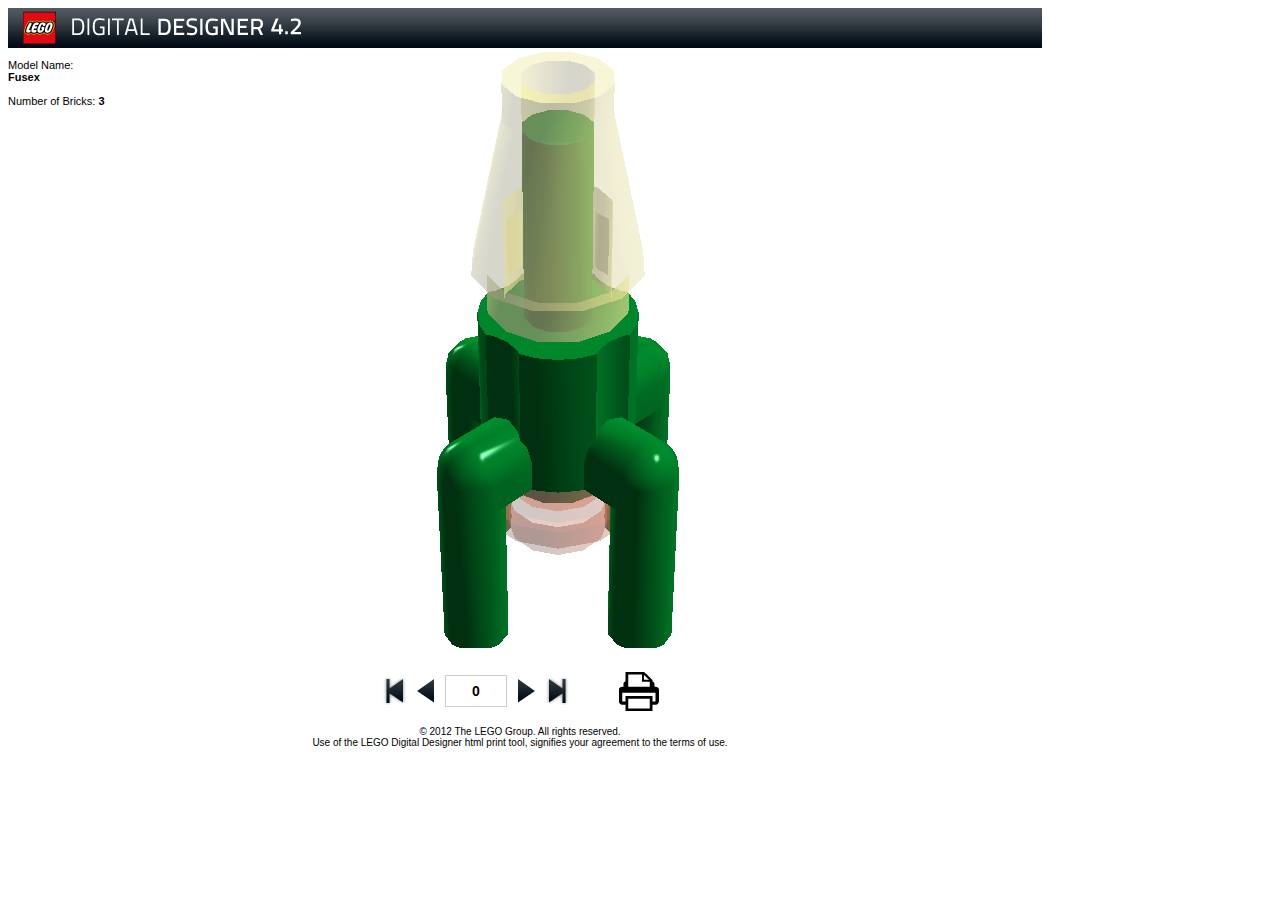
<file: Building_Instructions/Building Instructions [Fusex].html>
<!DOCTYPE html PUBLIC "-//W3C//DTD XHTML 1.0 Transitional//EN" "http://www.w3.org/TR/xhtml1/DTD/xhtml1-transitional.dtd">
<!-- saved from url=(0014)about:internet -->
<html xmlns="http://www.w3.org/1999/xhtml" xml:lang="en">
	<head>
		<meta http-equiv="content-type" content="text/html; charset=utf-8" />
		<title>Lego Digital Designer</title>
		
		<style type="text/css">
			
			div
			{
			    font-family:arial,sans-serif; 
			    font-size: 11px;
			    color:#000000;
			}
			
			.header 
			{
			    width:1024px;
			    background-image:url('Building Instructions [Fusex]-images/Images/Header.png');
			    background-repeat:repeat-x;
			    background-color: #000000;
			    height:40px;
			    padding-left:10px;
			}
            
            .headerPrint
			{
			    display:none;
			}
			
			.footer
			{
			    font-size:10px;
			    text-align:center;
			    width:1024px;
			}
			
			.nav
			{
			    text-align:center;
			    width:1024px;
			}
			
			.step
			{
			    display:none;
			}

			.stepdisplay
			{
			    display:block;
			    width:1024px;
			    height:620px;
			}
			
			.modelParts 
			{ 
			    list-style-type:none; 
			    padding:4px 0px 0px 0px; 
			    margin:0px; 
			}
			.modelParts ul 
			{ 
			    list-style-type:none; 
			    float:left; 
			    padding:5px 0px 0px 5px; 
			    width:140px; 
			    border:1px dotted gray; 
			    margin:0px 
			 }
			.modelParts ul li 
			{ 
			    padding:0px; 
			    margin:0px 
			}
			.modelParts ul li img 
			{ 
			    padding:0px; 
			    height:64px; 
			    width:64px; 
			    margin-left:15px 
			}
			
			.stepTextTop p 
			{ 
			    margin:0px; 
			    padding:10px 0px 0px 0px;  
			 }
			.stepText p
			{ 
			    margin:0px; 
			    width:30px; 
			    padding:25px 0px 0px 10px;
			}
            
            .biElement
            {
                float:left;
                margin:20px;
                width:280px;
                
            }
            
            .stepelements
            {
                width:1024px;
			    height:620px;
                overflow:auto;
            }
            
			
		</style>

        <style type="text/css" media="print">
            .nav
			{
			    display:none;
			}
			
			.stepdisplay
			{
			    display:none;
			}
            
            .stepelements
			{
			    display:none;
			}
            
            .header
			{
			    display:none;
			}
            
            .headerPrint
			{
			    display:block;
			}
			
			.step
			{
			    display:block;
			    width:1024px;
			    height:620px;
			    page-break-after:always;
			}
            
            .biElement
            {
                width:280px;                
            }
            
        </style>

        <script language="javascript" type="text/javascript">
            
            var biCurStep=0;
            
            function returnTest(e) {
                var keynum = 0;
                if (window.event) {
                    keynum = e.keyCode
                }
                else if (e.which) {
                    keynum = e.which
                }
                if (keynum == 13) 
                {
                    try {
                        biStep(parseInt(window.document.getElementById('stepNumber').value,10));
                    } 
                    catch(err) {
                        biStep(0);
                    }
                }
            }

            function biStep(step) {

                if (step>1+1) step=1+1;
                if (step<0) step=0;

                for (var i=0;i<1+2;i++) {
                    var id='step_' + i.toString();
                    var cn='stepdisplay';
                    if (i==1+1) {
                        cn='stepelements';
                        id='step_elements';
                    }
                    
                    if (i==step) {
                        window.document.getElementById('step_display').innerHTML=window.document.getElementById(id).innerHTML;
						   window.document.getElementById('step_display').className=cn;
                    }
                }
                window.document.getElementById('stepNumber').value=step.toString();
                biCurStep=step;
            }
        </script>
	</head>
	<body onload="biStep(0)">
        <div class="header"><img src="Building Instructions [Fusex]-images/Images/Logo.png" /></div>
        <div class="headerPrint"><img src="Building Instructions [Fusex]-images/Images/Header_print.png" /></div>
		
        <div class="stepdisplay" id="step_display"></div>

        <div class="step" id="step_0">
            <div style="float:left;width:150px"><p>Model Name:<br /><span style="font-weight:bold">Fusex</span><br /><br />Number of Bricks: <span style="font-weight:bold">3</span></p></div>
            <div style="float:left"><img height="600" width="800" src="Building Instructions [Fusex]-images/Step1.png" /></div>
            <div style="clear:both"></div>
        </div>

			
        <div class="step" id="step_1">
            <div style="float:left">
                <div class="stepTextTop"><p><span style="font-weight:bold">Step 1 of 1</span></p></div>
				<div class="modelParts">
					<ul>
							<li class="stepText"><p>1 x</p></li>
							<li><img height="64" width="64" src="Building Instructions [Fusex]-images/Brick0.png" /></li>
							<li class="stepText"><p>1 x</p></li>
							<li><img height="64" width="64" src="Building Instructions [Fusex]-images/Brick1.png" /></li>
							<li class="stepText"><p>1 x</p></li>
							<li><img height="64" width="64" src="Building Instructions [Fusex]-images/Brick2.png" /></li>

					</ul>
				</div>
            </div>
            <div style="float:left"><img height="600" width="800" src="Building Instructions [Fusex]-images/Step1.png" /></div>
            <div style="clear:both"></div>
        </div>

        <div class="step" id="step_elements">
            				<div class="biElement">
                    <table border="0">
                        <tr style="vertical-align:middle">
					        <td>1&nbsp;x</td>
					        <td><img height="64" width="64" src="Building Instructions [Fusex]-images/Brick0.png" /></td>
					        <td></td>
					        <td>NOSE CONE SMALL 1X1 - TR - Tr. Fluore. Green</td>
				        </tr>
                    </table>
                </div>
                
				<div class="biElement">
                    <table border="0">
                        <tr style="vertical-align:middle">
					        <td>1&nbsp;x</td>
					        <td><img height="64" width="64" src="Building Instructions [Fusex]-images/Brick1.png" /></td>
					        <td></td>
					        <td>PLATE 1X1 ROUND - Tr. Red</td>
				        </tr>
                    </table>
                </div>
                
				<div class="biElement">
                    <table border="0">
                        <tr style="vertical-align:middle">
					        <td>1&nbsp;x</td>
					        <td><img height="64" width="64" src="Building Instructions [Fusex]-images/Brick2.png" /></td>
					        <td></td>
					        <td>ASSEMBLY ELEMENT Ø3.2 - Dark Green</td>
				        </tr>
                    </table>
                </div>
                

            <div style="clear:both"></div>
        </div>

        <div id="nav"  class="nav">
            <table style="margin:0 auto" border="0">
                <tr>
                    <td><a onclick="biStep(0);" href="#"><img border="0" alt="First" src="Building Instructions [Fusex]-images/Images/Arrow_First.png" /></a></td>
                    <td><a onclick="biStep(biCurStep-1);" href="#"><img border="0" alt="First" src="Building Instructions [Fusex]-images/Images/Arrow_Backward.png" /></a></td>
                    <td><input id="stepNumber" onkeydown="returnTest(window.event)" type="text" style="text-align:center;width:56px;height:28px;border:1px solid #cccccc;font-size:14px;font-weight:bold" /></td>
                    <td><a onclick="biStep(biCurStep+1);" href="#"><img border="0" alt="First" src="Building Instructions [Fusex]-images/Images/Arrow_Forward.png" /></a></td>
                    <td><a onclick="biStep(1+1);" href="#"><img border="0" alt="First" src="Building Instructions [Fusex]-images/Images/Arrow_Last.png" /></a></td>
                    <td style="width:40px">&nbsp;</td>
                    <td><a onclick="window.print();return false;" href="#"><img border="0" alt="Print" src="Building Instructions [Fusex]-images/Images/PrintIcon.png" /></a></td>
                </tr>
            </table>
        </div> 
		<div style="clear:both;">&nbsp;</div>
		<div class="footer">© 2012 The LEGO Group. All rights reserved.<br />
Use of the LEGO Digital Designer html print tool, signifies your agreement to the terms of use.</div>
	</body>
</html>
</file>
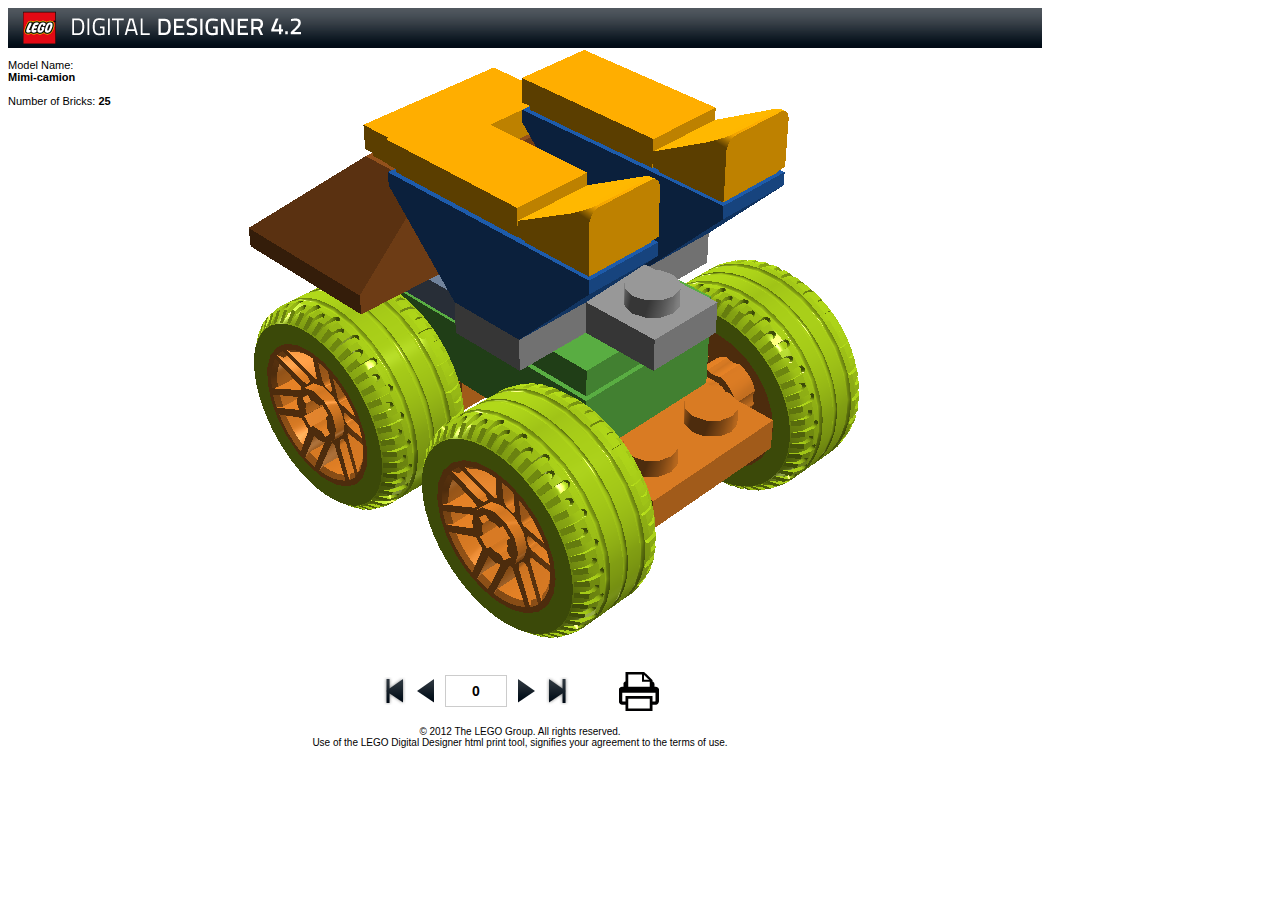
<file: Building_Instructions/Building Instructions [Mimi-camion].html>
<!DOCTYPE html PUBLIC "-//W3C//DTD XHTML 1.0 Transitional//EN" "http://www.w3.org/TR/xhtml1/DTD/xhtml1-transitional.dtd">
<!-- saved from url=(0014)about:internet -->
<html xmlns="http://www.w3.org/1999/xhtml" xml:lang="en">
	<head>
		<meta http-equiv="content-type" content="text/html; charset=utf-8" />
		<title>Lego Digital Designer</title>
		
		<style type="text/css">
			
			div
			{
			    font-family:arial,sans-serif; 
			    font-size: 11px;
			    color:#000000;
			}
			
			.header 
			{
			    width:1024px;
			    background-image:url('Building Instructions [Mimi-camion]-images/Images/Header.png');
			    background-repeat:repeat-x;
			    background-color: #000000;
			    height:40px;
			    padding-left:10px;
			}
            
            .headerPrint
			{
			    display:none;
			}
			
			.footer
			{
			    font-size:10px;
			    text-align:center;
			    width:1024px;
			}
			
			.nav
			{
			    text-align:center;
			    width:1024px;
			}
			
			.step
			{
			    display:none;
			}

			.stepdisplay
			{
			    display:block;
			    width:1024px;
			    height:620px;
			}
			
			.modelParts 
			{ 
			    list-style-type:none; 
			    padding:4px 0px 0px 0px; 
			    margin:0px; 
			}
			.modelParts ul 
			{ 
			    list-style-type:none; 
			    float:left; 
			    padding:5px 0px 0px 5px; 
			    width:140px; 
			    border:1px dotted gray; 
			    margin:0px 
			 }
			.modelParts ul li 
			{ 
			    padding:0px; 
			    margin:0px 
			}
			.modelParts ul li img 
			{ 
			    padding:0px; 
			    height:64px; 
			    width:64px; 
			    margin-left:15px 
			}
			
			.stepTextTop p 
			{ 
			    margin:0px; 
			    padding:10px 0px 0px 0px;  
			 }
			.stepText p
			{ 
			    margin:0px; 
			    width:30px; 
			    padding:25px 0px 0px 10px;
			}
            
            .biElement
            {
                float:left;
                margin:20px;
                width:280px;
                
            }
            
            .stepelements
            {
                width:1024px;
			    height:620px;
                overflow:auto;
            }
            
			
		</style>

        <style type="text/css" media="print">
            .nav
			{
			    display:none;
			}
			
			.stepdisplay
			{
			    display:none;
			}
            
            .stepelements
			{
			    display:none;
			}
            
            .header
			{
			    display:none;
			}
            
            .headerPrint
			{
			    display:block;
			}
			
			.step
			{
			    display:block;
			    width:1024px;
			    height:620px;
			    page-break-after:always;
			}
            
            .biElement
            {
                width:280px;                
            }
            
        </style>

        <script language="javascript" type="text/javascript">
            
            var biCurStep=0;
            
            function returnTest(e) {
                var keynum = 0;
                if (window.event) {
                    keynum = e.keyCode
                }
                else if (e.which) {
                    keynum = e.which
                }
                if (keynum == 13) 
                {
                    try {
                        biStep(parseInt(window.document.getElementById('stepNumber').value,10));
                    } 
                    catch(err) {
                        biStep(0);
                    }
                }
            }

            function biStep(step) {

                if (step>12+1) step=12+1;
                if (step<0) step=0;

                for (var i=0;i<12+2;i++) {
                    var id='step_' + i.toString();
                    var cn='stepdisplay';
                    if (i==12+1) {
                        cn='stepelements';
                        id='step_elements';
                    }
                    
                    if (i==step) {
                        window.document.getElementById('step_display').innerHTML=window.document.getElementById(id).innerHTML;
						   window.document.getElementById('step_display').className=cn;
                    }
                }
                window.document.getElementById('stepNumber').value=step.toString();
                biCurStep=step;
            }
        </script>
	</head>
	<body onload="biStep(0)">
        <div class="header"><img src="Building Instructions [Mimi-camion]-images/Images/Logo.png" /></div>
        <div class="headerPrint"><img src="Building Instructions [Mimi-camion]-images/Images/Header_print.png" /></div>
		
        <div class="stepdisplay" id="step_display"></div>

        <div class="step" id="step_0">
            <div style="float:left;width:150px"><p>Model Name:<br /><span style="font-weight:bold">Mimi-camion</span><br /><br />Number of Bricks: <span style="font-weight:bold">25</span></p></div>
            <div style="float:left"><img height="600" width="800" src="Building Instructions [Mimi-camion]-images/Step12.png" /></div>
            <div style="clear:both"></div>
        </div>

			
        <div class="step" id="step_1">
            <div style="float:left">
                <div class="stepTextTop"><p><span style="font-weight:bold">Step 1 of 12</span></p></div>
				<div class="modelParts">
					<ul>
							<li class="stepText"><p>2 x</p></li>
							<li><img height="64" width="64" src="Building Instructions [Mimi-camion]-images/Brick0.png" /></li>

					</ul>
				</div>
            </div>
            <div style="float:left"><img height="600" width="800" src="Building Instructions [Mimi-camion]-images/Step1.png" /></div>
            <div style="clear:both"></div>
        </div>			
        <div class="step" id="step_2">
            <div style="float:left">
                <div class="stepTextTop"><p><span style="font-weight:bold">Step 2 of 12</span></p></div>
				<div class="modelParts">
					<ul>
							<li class="stepText"><p>2 x</p></li>
							<li><img height="64" width="64" src="Building Instructions [Mimi-camion]-images/Brick1.png" /></li>
							<li class="stepText"><p>2 x</p></li>
							<li><img height="64" width="64" src="Building Instructions [Mimi-camion]-images/Brick2.png" /></li>

					</ul>
				</div>
            </div>
            <div style="float:left"><img height="600" width="800" src="Building Instructions [Mimi-camion]-images/Step2.png" /></div>
            <div style="clear:both"></div>
        </div>			
        <div class="step" id="step_3">
            <div style="float:left">
                <div class="stepTextTop"><p><span style="font-weight:bold">Step 3 of 12</span></p></div>
				<div class="modelParts">
					<ul>
							<li class="stepText"><p>1 x</p></li>
							<li><img height="64" width="64" src="Building Instructions [Mimi-camion]-images/Brick3.png" /></li>

					</ul>
				</div>
            </div>
            <div style="float:left"><img height="600" width="800" src="Building Instructions [Mimi-camion]-images/Step3.png" /></div>
            <div style="clear:both"></div>
        </div>			
        <div class="step" id="step_4">
            <div style="float:left">
                <div class="stepTextTop"><p><span style="font-weight:bold">Step 4 of 12</span></p></div>
				<div class="modelParts">
					<ul>
							<li class="stepText"><p>2 x</p></li>
							<li><img height="64" width="64" src="Building Instructions [Mimi-camion]-images/Brick4.png" /></li>
							<li class="stepText"><p>1 x</p></li>
							<li><img height="64" width="64" src="Building Instructions [Mimi-camion]-images/Brick5.png" /></li>
							<li class="stepText"><p>1 x</p></li>
							<li><img height="64" width="64" src="Building Instructions [Mimi-camion]-images/Brick6.png" /></li>

					</ul>
				</div>
            </div>
            <div style="float:left"><img height="600" width="800" src="Building Instructions [Mimi-camion]-images/Step4.png" /></div>
            <div style="clear:both"></div>
        </div>			
        <div class="step" id="step_5">
            <div style="float:left">
                <div class="stepTextTop"><p><span style="font-weight:bold">Step 5 of 12</span></p></div>
				<div class="modelParts">
					<ul>
							<li class="stepText"><p>2 x</p></li>
							<li><img height="64" width="64" src="Building Instructions [Mimi-camion]-images/Brick7.png" /></li>
							<li class="stepText"><p>2 x</p></li>
							<li><img height="64" width="64" src="Building Instructions [Mimi-camion]-images/Brick3.png" /></li>

					</ul>
				</div>
            </div>
            <div style="float:left"><img height="600" width="800" src="Building Instructions [Mimi-camion]-images/Step5.png" /></div>
            <div style="clear:both"></div>
        </div>			
        <div class="step" id="step_6">
            <div style="float:left">
                <div class="stepTextTop"><p><span style="font-weight:bold">Step 6 of 12</span></p></div>
				<div class="modelParts">
					<ul>

					</ul>
				</div>
            </div>
            <div style="float:left"><img height="600" width="800" src="Building Instructions [Mimi-camion]-images/Step6.png" /></div>
            <div style="clear:both"></div>
        </div>			
        <div class="step" id="step_7">
            <div style="float:left">
                <div class="stepTextTop"><p><span style="font-weight:bold">Step 7 of 12</span></p></div>
				<div class="modelParts">
					<ul>
							<li class="stepText"><p>1 x</p></li>
							<li><img height="64" width="64" src="Building Instructions [Mimi-camion]-images/Brick8.png" /></li>

					</ul>
				</div>
            </div>
            <div style="float:left"><img height="600" width="800" src="Building Instructions [Mimi-camion]-images/Step7.png" /></div>
            <div style="clear:both"></div>
        </div>			
        <div class="step" id="step_8">
            <div style="float:left">
                <div class="stepTextTop"><p><span style="font-weight:bold">Step 8 of 12</span></p></div>
				<div class="modelParts">
					<ul>
							<li class="stepText"><p>2 x</p></li>
							<li><img height="64" width="64" src="Building Instructions [Mimi-camion]-images/Brick9.png" /></li>
							<li class="stepText"><p>1 x</p></li>
							<li><img height="64" width="64" src="Building Instructions [Mimi-camion]-images/Brick10.png" /></li>
							<li class="stepText"><p>1 x</p></li>
							<li><img height="64" width="64" src="Building Instructions [Mimi-camion]-images/Brick8.png" /></li>

					</ul>
				</div>
            </div>
            <div style="float:left"><img height="600" width="800" src="Building Instructions [Mimi-camion]-images/Step8.png" /></div>
            <div style="clear:both"></div>
        </div>			
        <div class="step" id="step_9">
            <div style="float:left">
                <div class="stepTextTop"><p><span style="font-weight:bold">Step 9 of 12</span></p></div>
				<div class="modelParts">
					<ul>

					</ul>
				</div>
            </div>
            <div style="float:left"><img height="600" width="800" src="Building Instructions [Mimi-camion]-images/Step9.png" /></div>
            <div style="clear:both"></div>
        </div>			
        <div class="step" id="step_10">
            <div style="float:left">
                <div class="stepTextTop"><p><span style="font-weight:bold">Step 10 of 12</span></p></div>
				<div class="modelParts">
					<ul>
							<li class="stepText"><p>1 x</p></li>
							<li><img height="64" width="64" src="Building Instructions [Mimi-camion]-images/Brick9.png" /></li>

					</ul>
				</div>
            </div>
            <div style="float:left"><img height="600" width="800" src="Building Instructions [Mimi-camion]-images/Step10.png" /></div>
            <div style="clear:both"></div>
        </div>			
        <div class="step" id="step_11">
            <div style="float:left">
                <div class="stepTextTop"><p><span style="font-weight:bold">Step 11 of 12</span></p></div>
				<div class="modelParts">
					<ul>
							<li class="stepText"><p>1 x</p></li>
							<li><img height="64" width="64" src="Building Instructions [Mimi-camion]-images/Brick9.png" /></li>
							<li class="stepText"><p>1 x</p></li>
							<li><img height="64" width="64" src="Building Instructions [Mimi-camion]-images/Brick10.png" /></li>
							<li class="stepText"><p>2 x</p></li>
							<li><img height="64" width="64" src="Building Instructions [Mimi-camion]-images/Brick8.png" /></li>

					</ul>
				</div>
            </div>
            <div style="float:left"><img height="600" width="800" src="Building Instructions [Mimi-camion]-images/Step11.png" /></div>
            <div style="clear:both"></div>
        </div>			
        <div class="step" id="step_12">
            <div style="float:left">
                <div class="stepTextTop"><p><span style="font-weight:bold">Step 12 of 12</span></p></div>
				<div class="modelParts">
					<ul>

					</ul>
				</div>
            </div>
            <div style="float:left"><img height="600" width="800" src="Building Instructions [Mimi-camion]-images/Step12.png" /></div>
            <div style="clear:both"></div>
        </div>

        <div class="step" id="step_elements">
            				<div class="biElement">
                    <table border="0">
                        <tr style="vertical-align:middle">
					        <td>2&nbsp;x</td>
					        <td><img height="64" width="64" src="Building Instructions [Mimi-camion]-images/Brick7.png" /></td>
					        <td></td>
					        <td>ROOF TILE 1X1X2/3, PC - Flame Yellowish Orange</td>
				        </tr>
                    </table>
                </div>
                
				<div class="biElement">
                    <table border="0">
                        <tr style="vertical-align:middle">
					        <td>2&nbsp;x</td>
					        <td><img height="64" width="64" src="Building Instructions [Mimi-camion]-images/Brick4.png" /></td>
					        <td></td>
					        <td>DOUB. INVERT.ROOF TILE 1X3/45° - Bright Blue</td>
				        </tr>
                    </table>
                </div>
                
				<div class="biElement">
                    <table border="0">
                        <tr style="vertical-align:middle">
					        <td>2&nbsp;x</td>
					        <td><img height="64" width="64" src="Building Instructions [Mimi-camion]-images/Brick1.png" /></td>
					        <td></td>
					        <td>CORNER BRICK 2X2/45° OUTSIDE - Dark Orange</td>
				        </tr>
                    </table>
                </div>
                
				<div class="biElement">
                    <table border="0">
                        <tr style="vertical-align:middle">
					        <td>3&nbsp;x</td>
					        <td><img height="64" width="64" src="Building Instructions [Mimi-camion]-images/Brick3.png" /></td>
					        <td></td>
					        <td>FLAT TILE 1X2 - Flame Yellowish Orange</td>
				        </tr>
                    </table>
                </div>
                
				<div class="biElement">
                    <table border="0">
                        <tr style="vertical-align:middle">
					        <td>2&nbsp;x</td>
					        <td><img height="64" width="64" src="Building Instructions [Mimi-camion]-images/Brick2.png" /></td>
					        <td></td>
					        <td>PLATE 1X2 W. 1 KNOB - Sand Blue</td>
				        </tr>
                    </table>
                </div>
                
				<div class="biElement">
                    <table border="0">
                        <tr style="vertical-align:middle">
					        <td>1&nbsp;x</td>
					        <td><img height="64" width="64" src="Building Instructions [Mimi-camion]-images/Brick5.png" /></td>
					        <td></td>
					        <td>PLATE 2X2 W 1 KNOB - Bright Green</td>
				        </tr>
                    </table>
                </div>
                
				<div class="biElement">
                    <table border="0">
                        <tr style="vertical-align:middle">
					        <td>2&nbsp;x</td>
					        <td><img height="64" width="64" src="Building Instructions [Mimi-camion]-images/Brick0.png" /></td>
					        <td></td>
					        <td>PLATE 2X4 - Bright Green</td>
				        </tr>
                    </table>
                </div>
                
				<div class="biElement">
                    <table border="0">
                        <tr style="vertical-align:middle">
					        <td>1&nbsp;x</td>
					        <td><img height="64" width="64" src="Building Instructions [Mimi-camion]-images/Brick6.png" /></td>
					        <td></td>
					        <td>PLATE 3X3, CROSS - Medium Stone Grey</td>
				        </tr>
                    </table>
                </div>
                
				<div class="biElement">
                    <table border="0">
                        <tr style="vertical-align:middle">
					        <td>4&nbsp;x</td>
					        <td><img height="64" width="64" src="Building Instructions [Mimi-camion]-images/Brick9.png" /></td>
					        <td></td>
					        <td>RIM NARROW Ø14,6X9,9 HOLE Ø 3,2 - Bright Orange</td>
				        </tr>
                    </table>
                </div>
                
				<div class="biElement">
                    <table border="0">
                        <tr style="vertical-align:middle">
					        <td>2&nbsp;x</td>
					        <td><img height="64" width="64" src="Building Instructions [Mimi-camion]-images/Brick10.png" /></td>
					        <td></td>
					        <td>BEARING ELEMENT 2X2, DOUBLE - Bright Orange</td>
				        </tr>
                    </table>
                </div>
                
				<div class="biElement">
                    <table border="0">
                        <tr style="vertical-align:middle">
					        <td>4&nbsp;x</td>
					        <td><img height="64" width="64" src="Building Instructions [Mimi-camion]-images/Brick8.png" /></td>
					        <td></td>
					        <td>TYRE NORMAL / NARROW Ø 21X9,9 - Bright Yellowish Green</td>
				        </tr>
                    </table>
                </div>
                

            <div style="clear:both"></div>
        </div>

        <div id="nav"  class="nav">
            <table style="margin:0 auto" border="0">
                <tr>
                    <td><a onclick="biStep(0);" href="#"><img border="0" alt="First" src="Building Instructions [Mimi-camion]-images/Images/Arrow_First.png" /></a></td>
                    <td><a onclick="biStep(biCurStep-1);" href="#"><img border="0" alt="First" src="Building Instructions [Mimi-camion]-images/Images/Arrow_Backward.png" /></a></td>
                    <td><input id="stepNumber" onkeydown="returnTest(window.event)" type="text" style="text-align:center;width:56px;height:28px;border:1px solid #cccccc;font-size:14px;font-weight:bold" /></td>
                    <td><a onclick="biStep(biCurStep+1);" href="#"><img border="0" alt="First" src="Building Instructions [Mimi-camion]-images/Images/Arrow_Forward.png" /></a></td>
                    <td><a onclick="biStep(12+1);" href="#"><img border="0" alt="First" src="Building Instructions [Mimi-camion]-images/Images/Arrow_Last.png" /></a></td>
                    <td style="width:40px">&nbsp;</td>
                    <td><a onclick="window.print();return false;" href="#"><img border="0" alt="Print" src="Building Instructions [Mimi-camion]-images/Images/PrintIcon.png" /></a></td>
                </tr>
            </table>
        </div> 
		<div style="clear:both;">&nbsp;</div>
		<div class="footer">© 2012 The LEGO Group. All rights reserved.<br />
Use of the LEGO Digital Designer html print tool, signifies your agreement to the terms of use.</div>
	</body>
</html>
</file>
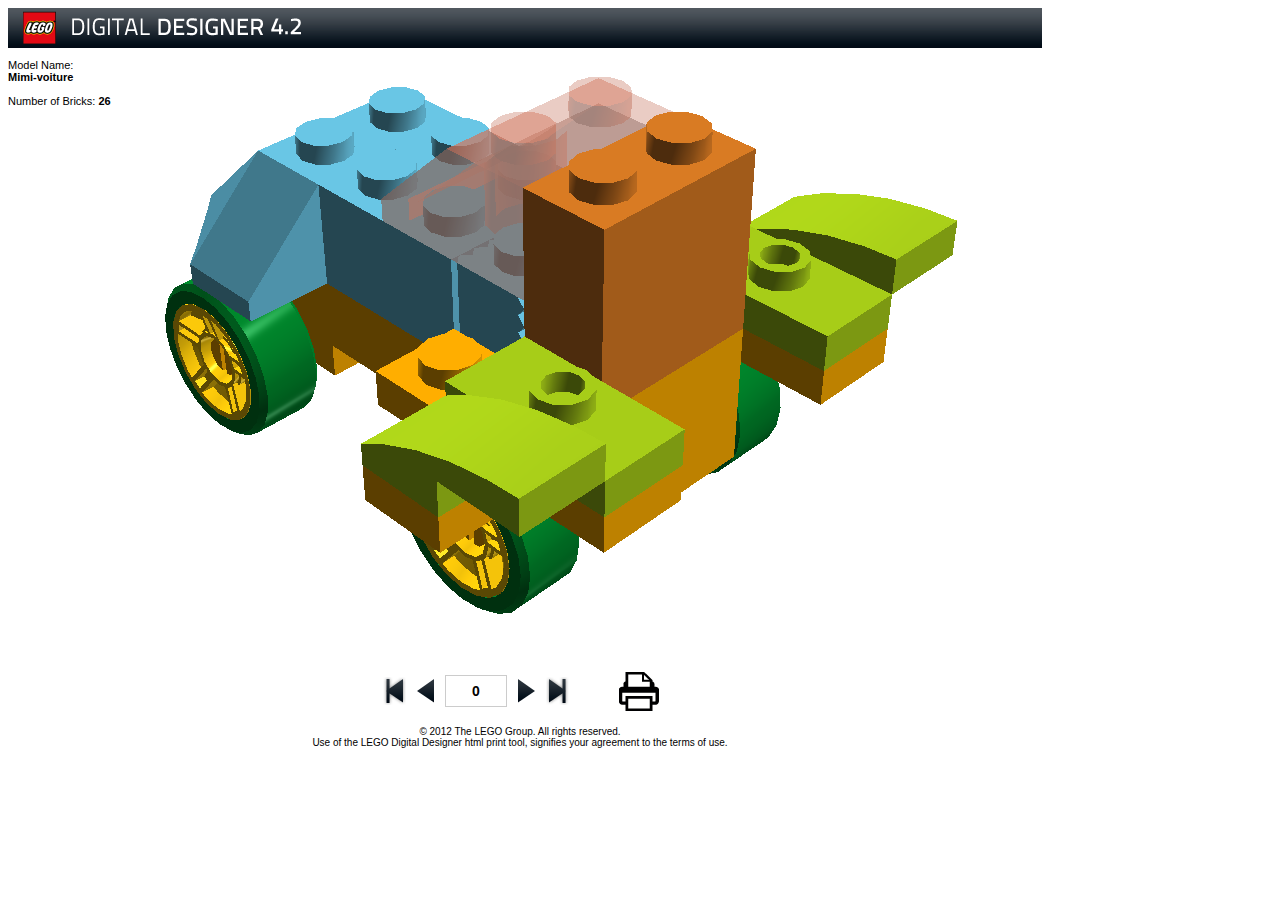
<file: Building_Instructions/Building Instructions [Mimi-voiture].html>
<!DOCTYPE html PUBLIC "-//W3C//DTD XHTML 1.0 Transitional//EN" "http://www.w3.org/TR/xhtml1/DTD/xhtml1-transitional.dtd">
<!-- saved from url=(0014)about:internet -->
<html xmlns="http://www.w3.org/1999/xhtml" xml:lang="en">
	<head>
		<meta http-equiv="content-type" content="text/html; charset=utf-8" />
		<title>Lego Digital Designer</title>
		
		<style type="text/css">
			
			div
			{
			    font-family:arial,sans-serif; 
			    font-size: 11px;
			    color:#000000;
			}
			
			.header 
			{
			    width:1024px;
			    background-image:url('Building Instructions [Mimi-voiture]-images/Images/Header.png');
			    background-repeat:repeat-x;
			    background-color: #000000;
			    height:40px;
			    padding-left:10px;
			}
            
            .headerPrint
			{
			    display:none;
			}
			
			.footer
			{
			    font-size:10px;
			    text-align:center;
			    width:1024px;
			}
			
			.nav
			{
			    text-align:center;
			    width:1024px;
			}
			
			.step
			{
			    display:none;
			}

			.stepdisplay
			{
			    display:block;
			    width:1024px;
			    height:620px;
			}
			
			.modelParts 
			{ 
			    list-style-type:none; 
			    padding:4px 0px 0px 0px; 
			    margin:0px; 
			}
			.modelParts ul 
			{ 
			    list-style-type:none; 
			    float:left; 
			    padding:5px 0px 0px 5px; 
			    width:140px; 
			    border:1px dotted gray; 
			    margin:0px 
			 }
			.modelParts ul li 
			{ 
			    padding:0px; 
			    margin:0px 
			}
			.modelParts ul li img 
			{ 
			    padding:0px; 
			    height:64px; 
			    width:64px; 
			    margin-left:15px 
			}
			
			.stepTextTop p 
			{ 
			    margin:0px; 
			    padding:10px 0px 0px 0px;  
			 }
			.stepText p
			{ 
			    margin:0px; 
			    width:30px; 
			    padding:25px 0px 0px 10px;
			}
            
            .biElement
            {
                float:left;
                margin:20px;
                width:280px;
                
            }
            
            .stepelements
            {
                width:1024px;
			    height:620px;
                overflow:auto;
            }
            
			
		</style>

        <style type="text/css" media="print">
            .nav
			{
			    display:none;
			}
			
			.stepdisplay
			{
			    display:none;
			}
            
            .stepelements
			{
			    display:none;
			}
            
            .header
			{
			    display:none;
			}
            
            .headerPrint
			{
			    display:block;
			}
			
			.step
			{
			    display:block;
			    width:1024px;
			    height:620px;
			    page-break-after:always;
			}
            
            .biElement
            {
                width:280px;                
            }
            
        </style>

        <script language="javascript" type="text/javascript">
            
            var biCurStep=0;
            
            function returnTest(e) {
                var keynum = 0;
                if (window.event) {
                    keynum = e.keyCode
                }
                else if (e.which) {
                    keynum = e.which
                }
                if (keynum == 13) 
                {
                    try {
                        biStep(parseInt(window.document.getElementById('stepNumber').value,10));
                    } 
                    catch(err) {
                        biStep(0);
                    }
                }
            }

            function biStep(step) {

                if (step>13+1) step=13+1;
                if (step<0) step=0;

                for (var i=0;i<13+2;i++) {
                    var id='step_' + i.toString();
                    var cn='stepdisplay';
                    if (i==13+1) {
                        cn='stepelements';
                        id='step_elements';
                    }
                    
                    if (i==step) {
                        window.document.getElementById('step_display').innerHTML=window.document.getElementById(id).innerHTML;
						   window.document.getElementById('step_display').className=cn;
                    }
                }
                window.document.getElementById('stepNumber').value=step.toString();
                biCurStep=step;
            }
        </script>
	</head>
	<body onload="biStep(0)">
        <div class="header"><img src="Building Instructions [Mimi-voiture]-images/Images/Logo.png" /></div>
        <div class="headerPrint"><img src="Building Instructions [Mimi-voiture]-images/Images/Header_print.png" /></div>
		
        <div class="stepdisplay" id="step_display"></div>

        <div class="step" id="step_0">
            <div style="float:left;width:150px"><p>Model Name:<br /><span style="font-weight:bold">Mimi-voiture</span><br /><br />Number of Bricks: <span style="font-weight:bold">26</span></p></div>
            <div style="float:left"><img height="600" width="800" src="Building Instructions [Mimi-voiture]-images/Step13.png" /></div>
            <div style="clear:both"></div>
        </div>

			
        <div class="step" id="step_1">
            <div style="float:left">
                <div class="stepTextTop"><p><span style="font-weight:bold">Step 1 of 13</span></p></div>
				<div class="modelParts">
					<ul>
							<li class="stepText"><p>1 x</p></li>
							<li><img height="64" width="64" src="Building Instructions [Mimi-voiture]-images/Brick0.png" /></li>

					</ul>
				</div>
            </div>
            <div style="float:left"><img height="600" width="800" src="Building Instructions [Mimi-voiture]-images/Step1.png" /></div>
            <div style="clear:both"></div>
        </div>			
        <div class="step" id="step_2">
            <div style="float:left">
                <div class="stepTextTop"><p><span style="font-weight:bold">Step 2 of 13</span></p></div>
				<div class="modelParts">
					<ul>
							<li class="stepText"><p>2 x</p></li>
							<li><img height="64" width="64" src="Building Instructions [Mimi-voiture]-images/Brick1.png" /></li>
							<li class="stepText"><p>1 x</p></li>
							<li><img height="64" width="64" src="Building Instructions [Mimi-voiture]-images/Brick0.png" /></li>

					</ul>
				</div>
            </div>
            <div style="float:left"><img height="600" width="800" src="Building Instructions [Mimi-voiture]-images/Step2.png" /></div>
            <div style="clear:both"></div>
        </div>			
        <div class="step" id="step_3">
            <div style="float:left">
                <div class="stepTextTop"><p><span style="font-weight:bold">Step 3 of 13</span></p></div>
				<div class="modelParts">
					<ul>
							<li class="stepText"><p>1 x</p></li>
							<li><img height="64" width="64" src="Building Instructions [Mimi-voiture]-images/Brick2.png" /></li>
							<li class="stepText"><p>1 x</p></li>
							<li><img height="64" width="64" src="Building Instructions [Mimi-voiture]-images/Brick3.png" /></li>
							<li class="stepText"><p>1 x</p></li>
							<li><img height="64" width="64" src="Building Instructions [Mimi-voiture]-images/Brick4.png" /></li>
							<li class="stepText"><p>1 x</p></li>
							<li><img height="64" width="64" src="Building Instructions [Mimi-voiture]-images/Brick5.png" /></li>

					</ul>
				</div>
            </div>
            <div style="float:left"><img height="600" width="800" src="Building Instructions [Mimi-voiture]-images/Step3.png" /></div>
            <div style="clear:both"></div>
        </div>			
        <div class="step" id="step_4">
            <div style="float:left">
                <div class="stepTextTop"><p><span style="font-weight:bold">Step 4 of 13</span></p></div>
				<div class="modelParts">
					<ul>
							<li class="stepText"><p>1 x</p></li>
							<li><img height="64" width="64" src="Building Instructions [Mimi-voiture]-images/Brick6.png" /></li>
							<li class="stepText"><p>2 x</p></li>
							<li><img height="64" width="64" src="Building Instructions [Mimi-voiture]-images/Brick7.png" /></li>
							<li class="stepText"><p>1 x</p></li>
							<li><img height="64" width="64" src="Building Instructions [Mimi-voiture]-images/Brick5.png" /></li>

					</ul>
				</div>
            </div>
            <div style="float:left"><img height="600" width="800" src="Building Instructions [Mimi-voiture]-images/Step4.png" /></div>
            <div style="clear:both"></div>
        </div>			
        <div class="step" id="step_5">
            <div style="float:left">
                <div class="stepTextTop"><p><span style="font-weight:bold">Step 5 of 13</span></p></div>
				<div class="modelParts">
					<ul>
							<li class="stepText"><p>1 x</p></li>
							<li><img height="64" width="64" src="Building Instructions [Mimi-voiture]-images/Brick4.png" /></li>

					</ul>
				</div>
            </div>
            <div style="float:left"><img height="600" width="800" src="Building Instructions [Mimi-voiture]-images/Step5.png" /></div>
            <div style="clear:both"></div>
        </div>			
        <div class="step" id="step_6">
            <div style="float:left">
                <div class="stepTextTop"><p><span style="font-weight:bold">Step 6 of 13</span></p></div>
				<div class="modelParts">
					<ul>
							<li class="stepText"><p>1 x</p></li>
							<li><img height="64" width="64" src="Building Instructions [Mimi-voiture]-images/Brick8.png" /></li>
							<li class="stepText"><p>2 x</p></li>
							<li><img height="64" width="64" src="Building Instructions [Mimi-voiture]-images/Brick9.png" /></li>

					</ul>
				</div>
            </div>
            <div style="float:left"><img height="600" width="800" src="Building Instructions [Mimi-voiture]-images/Step6.png" /></div>
            <div style="clear:both"></div>
        </div>			
        <div class="step" id="step_7">
            <div style="float:left">
                <div class="stepTextTop"><p><span style="font-weight:bold">Step 7 of 13</span></p></div>
				<div class="modelParts">
					<ul>

					</ul>
				</div>
            </div>
            <div style="float:left"><img height="600" width="800" src="Building Instructions [Mimi-voiture]-images/Step7.png" /></div>
            <div style="clear:both"></div>
        </div>			
        <div class="step" id="step_8">
            <div style="float:left">
                <div class="stepTextTop"><p><span style="font-weight:bold">Step 8 of 13</span></p></div>
				<div class="modelParts">
					<ul>
							<li class="stepText"><p>1 x</p></li>
							<li><img height="64" width="64" src="Building Instructions [Mimi-voiture]-images/Brick10.png" /></li>

					</ul>
				</div>
            </div>
            <div style="float:left"><img height="600" width="800" src="Building Instructions [Mimi-voiture]-images/Step8.png" /></div>
            <div style="clear:both"></div>
        </div>			
        <div class="step" id="step_9">
            <div style="float:left">
                <div class="stepTextTop"><p><span style="font-weight:bold">Step 9 of 13</span></p></div>
				<div class="modelParts">
					<ul>
							<li class="stepText"><p>2 x</p></li>
							<li><img height="64" width="64" src="Building Instructions [Mimi-voiture]-images/Brick11.png" /></li>
							<li class="stepText"><p>1 x</p></li>
							<li><img height="64" width="64" src="Building Instructions [Mimi-voiture]-images/Brick10.png" /></li>
							<li class="stepText"><p>1 x</p></li>
							<li><img height="64" width="64" src="Building Instructions [Mimi-voiture]-images/Brick12.png" /></li>

					</ul>
				</div>
            </div>
            <div style="float:left"><img height="600" width="800" src="Building Instructions [Mimi-voiture]-images/Step9.png" /></div>
            <div style="clear:both"></div>
        </div>			
        <div class="step" id="step_10">
            <div style="float:left">
                <div class="stepTextTop"><p><span style="font-weight:bold">Step 10 of 13</span></p></div>
				<div class="modelParts">
					<ul>

					</ul>
				</div>
            </div>
            <div style="float:left"><img height="600" width="800" src="Building Instructions [Mimi-voiture]-images/Step10.png" /></div>
            <div style="clear:both"></div>
        </div>			
        <div class="step" id="step_11">
            <div style="float:left">
                <div class="stepTextTop"><p><span style="font-weight:bold">Step 11 of 13</span></p></div>
				<div class="modelParts">
					<ul>
							<li class="stepText"><p>1 x</p></li>
							<li><img height="64" width="64" src="Building Instructions [Mimi-voiture]-images/Brick10.png" /></li>

					</ul>
				</div>
            </div>
            <div style="float:left"><img height="600" width="800" src="Building Instructions [Mimi-voiture]-images/Step11.png" /></div>
            <div style="clear:both"></div>
        </div>			
        <div class="step" id="step_12">
            <div style="float:left">
                <div class="stepTextTop"><p><span style="font-weight:bold">Step 12 of 13</span></p></div>
				<div class="modelParts">
					<ul>
							<li class="stepText"><p>2 x</p></li>
							<li><img height="64" width="64" src="Building Instructions [Mimi-voiture]-images/Brick11.png" /></li>
							<li class="stepText"><p>1 x</p></li>
							<li><img height="64" width="64" src="Building Instructions [Mimi-voiture]-images/Brick10.png" /></li>
							<li class="stepText"><p>1 x</p></li>
							<li><img height="64" width="64" src="Building Instructions [Mimi-voiture]-images/Brick12.png" /></li>

					</ul>
				</div>
            </div>
            <div style="float:left"><img height="600" width="800" src="Building Instructions [Mimi-voiture]-images/Step12.png" /></div>
            <div style="clear:both"></div>
        </div>			
        <div class="step" id="step_13">
            <div style="float:left">
                <div class="stepTextTop"><p><span style="font-weight:bold">Step 13 of 13</span></p></div>
				<div class="modelParts">
					<ul>

					</ul>
				</div>
            </div>
            <div style="float:left"><img height="600" width="800" src="Building Instructions [Mimi-voiture]-images/Step13.png" /></div>
            <div style="clear:both"></div>
        </div>

        <div class="step" id="step_elements">
            				<div class="biElement">
                    <table border="0">
                        <tr style="vertical-align:middle">
					        <td>1&nbsp;x</td>
					        <td><img height="64" width="64" src="Building Instructions [Mimi-voiture]-images/Brick2.png" /></td>
					        <td></td>
					        <td>PROFILE BRICK 1X2 - Medium Azur</td>
				        </tr>
                    </table>
                </div>
                
				<div class="biElement">
                    <table border="0">
                        <tr style="vertical-align:middle">
					        <td>1&nbsp;x</td>
					        <td><img height="64" width="64" src="Building Instructions [Mimi-voiture]-images/Brick8.png" /></td>
					        <td></td>
					        <td>BRICK 1X2 - Bright Orange</td>
				        </tr>
                    </table>
                </div>
                
				<div class="biElement">
                    <table border="0">
                        <tr style="vertical-align:middle">
					        <td>1&nbsp;x</td>
					        <td><img height="64" width="64" src="Building Instructions [Mimi-voiture]-images/Brick3.png" /></td>
					        <td></td>
					        <td>BRICK 2X2 - Medium Azur</td>
				        </tr>
                    </table>
                </div>
                
				<div class="biElement">
                    <table border="0">
                        <tr style="vertical-align:middle">
					        <td>1&nbsp;x</td>
					        <td><img height="64" width="64" src="Building Instructions [Mimi-voiture]-images/Brick6.png" /></td>
					        <td></td>
					        <td>ROOF TILE 2X2/45° - Tr. Red</td>
				        </tr>
                    </table>
                </div>
                
				<div class="biElement">
                    <table border="0">
                        <tr style="vertical-align:middle">
					        <td>2&nbsp;x</td>
					        <td><img height="64" width="64" src="Building Instructions [Mimi-voiture]-images/Brick1.png" /></td>
					        <td></td>
					        <td>ROOF TILE 2X2X1 45 DEGR. - BOT. 45 DEGR. - Medium Azur</td>
				        </tr>
                    </table>
                </div>
                
				<div class="biElement">
                    <table border="0">
                        <tr style="vertical-align:middle">
					        <td>2&nbsp;x</td>
					        <td><img height="64" width="64" src="Building Instructions [Mimi-voiture]-images/Brick4.png" /></td>
					        <td></td>
					        <td>PLATE W. BOW 1X2X2/3 - Bright Yellowish Green</td>
				        </tr>
                    </table>
                </div>
                
				<div class="biElement">
                    <table border="0">
                        <tr style="vertical-align:middle">
					        <td>2&nbsp;x</td>
					        <td><img height="64" width="64" src="Building Instructions [Mimi-voiture]-images/Brick9.png" /></td>
					        <td></td>
					        <td>PLATE 1X2 - Bright Orange</td>
				        </tr>
                    </table>
                </div>
                
				<div class="biElement">
                    <table border="0">
                        <tr style="vertical-align:middle">
					        <td>2&nbsp;x</td>
					        <td><img height="64" width="64" src="Building Instructions [Mimi-voiture]-images/Brick7.png" /></td>
					        <td></td>
					        <td>PLATE 1X2 W. 1 KNOB - Bright Yellowish Green</td>
				        </tr>
                    </table>
                </div>
                
				<div class="biElement">
                    <table border="0">
                        <tr style="vertical-align:middle">
					        <td>2&nbsp;x</td>
					        <td><img height="64" width="64" src="Building Instructions [Mimi-voiture]-images/Brick5.png" /></td>
					        <td></td>
					        <td>PLATE 3X3, CROSS - Flame Yellowish Orange</td>
				        </tr>
                    </table>
                </div>
                
				<div class="biElement">
                    <table border="0">
                        <tr style="vertical-align:middle">
					        <td>2&nbsp;x</td>
					        <td><img height="64" width="64" src="Building Instructions [Mimi-voiture]-images/Brick0.png" /></td>
					        <td></td>
					        <td>PLATE 2X6 - Flame Yellowish Orange</td>
				        </tr>
                    </table>
                </div>
                
				<div class="biElement">
                    <table border="0">
                        <tr style="vertical-align:middle">
					        <td>4&nbsp;x</td>
					        <td><img height="64" width="64" src="Building Instructions [Mimi-voiture]-images/Brick11.png" /></td>
					        <td></td>
					        <td>RIM NARROW W. HOLE Ø11.2 X 6.2 - Bright Yellow</td>
				        </tr>
                    </table>
                </div>
                
				<div class="biElement">
                    <table border="0">
                        <tr style="vertical-align:middle">
					        <td>4&nbsp;x</td>
					        <td><img height="64" width="64" src="Building Instructions [Mimi-voiture]-images/Brick10.png" /></td>
					        <td></td>
					        <td>TYRE LOW NARROW Ø14.58 X 6.24 - Dark Green</td>
				        </tr>
                    </table>
                </div>
                
				<div class="biElement">
                    <table border="0">
                        <tr style="vertical-align:middle">
					        <td>2&nbsp;x</td>
					        <td><img height="64" width="64" src="Building Instructions [Mimi-voiture]-images/Brick12.png" /></td>
					        <td></td>
					        <td>BEARING ELEMENT 2X2, DOUBLE - Flame Yellowish Orange</td>
				        </tr>
                    </table>
                </div>
                

            <div style="clear:both"></div>
        </div>

        <div id="nav"  class="nav">
            <table style="margin:0 auto" border="0">
                <tr>
                    <td><a onclick="biStep(0);" href="#"><img border="0" alt="First" src="Building Instructions [Mimi-voiture]-images/Images/Arrow_First.png" /></a></td>
                    <td><a onclick="biStep(biCurStep-1);" href="#"><img border="0" alt="First" src="Building Instructions [Mimi-voiture]-images/Images/Arrow_Backward.png" /></a></td>
                    <td><input id="stepNumber" onkeydown="returnTest(window.event)" type="text" style="text-align:center;width:56px;height:28px;border:1px solid #cccccc;font-size:14px;font-weight:bold" /></td>
                    <td><a onclick="biStep(biCurStep+1);" href="#"><img border="0" alt="First" src="Building Instructions [Mimi-voiture]-images/Images/Arrow_Forward.png" /></a></td>
                    <td><a onclick="biStep(13+1);" href="#"><img border="0" alt="First" src="Building Instructions [Mimi-voiture]-images/Images/Arrow_Last.png" /></a></td>
                    <td style="width:40px">&nbsp;</td>
                    <td><a onclick="window.print();return false;" href="#"><img border="0" alt="Print" src="Building Instructions [Mimi-voiture]-images/Images/PrintIcon.png" /></a></td>
                </tr>
            </table>
        </div> 
		<div style="clear:both;">&nbsp;</div>
		<div class="footer">© 2012 The LEGO Group. All rights reserved.<br />
Use of the LEGO Digital Designer html print tool, signifies your agreement to the terms of use.</div>
	</body>
</html>
</file>
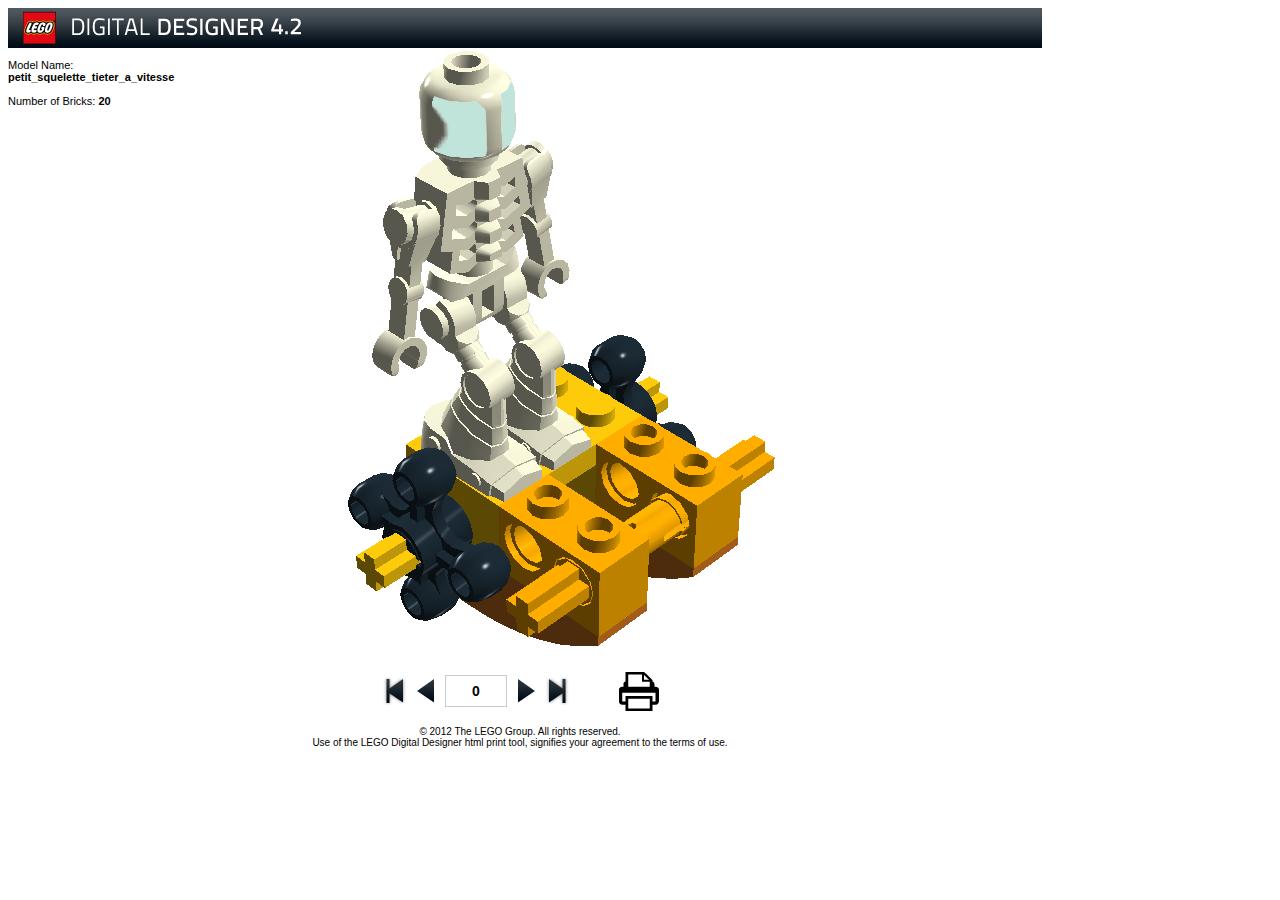
<file: Building_Instructions/Building Instructions [petit_squelette_tieter_a_vitesse].html>
<!DOCTYPE html PUBLIC "-//W3C//DTD XHTML 1.0 Transitional//EN" "http://www.w3.org/TR/xhtml1/DTD/xhtml1-transitional.dtd">
<!-- saved from url=(0014)about:internet -->
<html xmlns="http://www.w3.org/1999/xhtml" xml:lang="en">
	<head>
		<meta http-equiv="content-type" content="text/html; charset=utf-8" />
		<title>Lego Digital Designer</title>
		
		<style type="text/css">
			
			div
			{
			    font-family:arial,sans-serif; 
			    font-size: 11px;
			    color:#000000;
			}
			
			.header 
			{
			    width:1024px;
			    background-image:url('Building Instructions [petit_squelette_tieter_a_vitesse]-images/Images/Header.png');
			    background-repeat:repeat-x;
			    background-color: #000000;
			    height:40px;
			    padding-left:10px;
			}
            
            .headerPrint
			{
			    display:none;
			}
			
			.footer
			{
			    font-size:10px;
			    text-align:center;
			    width:1024px;
			}
			
			.nav
			{
			    text-align:center;
			    width:1024px;
			}
			
			.step
			{
			    display:none;
			}

			.stepdisplay
			{
			    display:block;
			    width:1024px;
			    height:620px;
			}
			
			.modelParts 
			{ 
			    list-style-type:none; 
			    padding:4px 0px 0px 0px; 
			    margin:0px; 
			}
			.modelParts ul 
			{ 
			    list-style-type:none; 
			    float:left; 
			    padding:5px 0px 0px 5px; 
			    width:140px; 
			    border:1px dotted gray; 
			    margin:0px 
			 }
			.modelParts ul li 
			{ 
			    padding:0px; 
			    margin:0px 
			}
			.modelParts ul li img 
			{ 
			    padding:0px; 
			    height:64px; 
			    width:64px; 
			    margin-left:15px 
			}
			
			.stepTextTop p 
			{ 
			    margin:0px; 
			    padding:10px 0px 0px 0px;  
			 }
			.stepText p
			{ 
			    margin:0px; 
			    width:30px; 
			    padding:25px 0px 0px 10px;
			}
            
            .biElement
            {
                float:left;
                margin:20px;
                width:280px;
                
            }
            
            .stepelements
            {
                width:1024px;
			    height:620px;
                overflow:auto;
            }
            
			
		</style>

        <style type="text/css" media="print">
            .nav
			{
			    display:none;
			}
			
			.stepdisplay
			{
			    display:none;
			}
            
            .stepelements
			{
			    display:none;
			}
            
            .header
			{
			    display:none;
			}
            
            .headerPrint
			{
			    display:block;
			}
			
			.step
			{
			    display:block;
			    width:1024px;
			    height:620px;
			    page-break-after:always;
			}
            
            .biElement
            {
                width:280px;                
            }
            
        </style>

        <script language="javascript" type="text/javascript">
            
            var biCurStep=0;
            
            function returnTest(e) {
                var keynum = 0;
                if (window.event) {
                    keynum = e.keyCode
                }
                else if (e.which) {
                    keynum = e.which
                }
                if (keynum == 13) 
                {
                    try {
                        biStep(parseInt(window.document.getElementById('stepNumber').value,10));
                    } 
                    catch(err) {
                        biStep(0);
                    }
                }
            }

            function biStep(step) {

                if (step>11+1) step=11+1;
                if (step<0) step=0;

                for (var i=0;i<11+2;i++) {
                    var id='step_' + i.toString();
                    var cn='stepdisplay';
                    if (i==11+1) {
                        cn='stepelements';
                        id='step_elements';
                    }
                    
                    if (i==step) {
                        window.document.getElementById('step_display').innerHTML=window.document.getElementById(id).innerHTML;
						   window.document.getElementById('step_display').className=cn;
                    }
                }
                window.document.getElementById('stepNumber').value=step.toString();
                biCurStep=step;
            }
        </script>
	</head>
	<body onload="biStep(0)">
        <div class="header"><img src="Building Instructions [petit_squelette_tieter_a_vitesse]-images/Images/Logo.png" /></div>
        <div class="headerPrint"><img src="Building Instructions [petit_squelette_tieter_a_vitesse]-images/Images/Header_print.png" /></div>
		
        <div class="stepdisplay" id="step_display"></div>

        <div class="step" id="step_0">
            <div style="float:left;width:150px"><p>Model Name:<br /><span style="font-weight:bold">petit_squelette_tieter_a_vitesse</span><br /><br />Number of Bricks: <span style="font-weight:bold">20</span></p></div>
            <div style="float:left"><img height="600" width="800" src="Building Instructions [petit_squelette_tieter_a_vitesse]-images/Step11.png" /></div>
            <div style="clear:both"></div>
        </div>

			
        <div class="step" id="step_1">
            <div style="float:left">
                <div class="stepTextTop"><p><span style="font-weight:bold">Step 1 of 11</span></p></div>
				<div class="modelParts">
					<ul>
							<li class="stepText"><p>2 x</p></li>
							<li><img height="64" width="64" src="Building Instructions [petit_squelette_tieter_a_vitesse]-images/Brick0.png" /></li>
							<li class="stepText"><p>1 x</p></li>
							<li><img height="64" width="64" src="Building Instructions [petit_squelette_tieter_a_vitesse]-images/Brick1.png" /></li>
							<li class="stepText"><p>1 x</p></li>
							<li><img height="64" width="64" src="Building Instructions [petit_squelette_tieter_a_vitesse]-images/Brick2.png" /></li>

					</ul>
				</div>
            </div>
            <div style="float:left"><img height="600" width="800" src="Building Instructions [petit_squelette_tieter_a_vitesse]-images/Step1.png" /></div>
            <div style="clear:both"></div>
        </div>			
        <div class="step" id="step_2">
            <div style="float:left">
                <div class="stepTextTop"><p><span style="font-weight:bold">Step 2 of 11</span></p></div>
				<div class="modelParts">
					<ul>
							<li class="stepText"><p>1 x</p></li>
							<li><img height="64" width="64" src="Building Instructions [petit_squelette_tieter_a_vitesse]-images/Brick3.png" /></li>
							<li class="stepText"><p>1 x</p></li>
							<li><img height="64" width="64" src="Building Instructions [petit_squelette_tieter_a_vitesse]-images/Brick4.png" /></li>

					</ul>
				</div>
            </div>
            <div style="float:left"><img height="600" width="800" src="Building Instructions [petit_squelette_tieter_a_vitesse]-images/Step2.png" /></div>
            <div style="clear:both"></div>
        </div>			
        <div class="step" id="step_3">
            <div style="float:left">
                <div class="stepTextTop"><p><span style="font-weight:bold">Step 3 of 11</span></p></div>
				<div class="modelParts">
					<ul>

					</ul>
				</div>
            </div>
            <div style="float:left"><img height="600" width="800" src="Building Instructions [petit_squelette_tieter_a_vitesse]-images/Step3.png" /></div>
            <div style="clear:both"></div>
        </div>			
        <div class="step" id="step_4">
            <div style="float:left">
                <div class="stepTextTop"><p><span style="font-weight:bold">Step 4 of 11</span></p></div>
				<div class="modelParts">
					<ul>
							<li class="stepText"><p>1 x</p></li>
							<li><img height="64" width="64" src="Building Instructions [petit_squelette_tieter_a_vitesse]-images/Brick3.png" /></li>
							<li class="stepText"><p>1 x</p></li>
							<li><img height="64" width="64" src="Building Instructions [petit_squelette_tieter_a_vitesse]-images/Brick5.png" /></li>

					</ul>
				</div>
            </div>
            <div style="float:left"><img height="600" width="800" src="Building Instructions [petit_squelette_tieter_a_vitesse]-images/Step4.png" /></div>
            <div style="clear:both"></div>
        </div>			
        <div class="step" id="step_5">
            <div style="float:left">
                <div class="stepTextTop"><p><span style="font-weight:bold">Step 5 of 11</span></p></div>
				<div class="modelParts">
					<ul>

					</ul>
				</div>
            </div>
            <div style="float:left"><img height="600" width="800" src="Building Instructions [petit_squelette_tieter_a_vitesse]-images/Step5.png" /></div>
            <div style="clear:both"></div>
        </div>			
        <div class="step" id="step_6">
            <div style="float:left">
                <div class="stepTextTop"><p><span style="font-weight:bold">Step 6 of 11</span></p></div>
				<div class="modelParts">
					<ul>
							<li class="stepText"><p>1 x</p></li>
							<li><img height="64" width="64" src="Building Instructions [petit_squelette_tieter_a_vitesse]-images/Brick6.png" /></li>

					</ul>
				</div>
            </div>
            <div style="float:left"><img height="600" width="800" src="Building Instructions [petit_squelette_tieter_a_vitesse]-images/Step6.png" /></div>
            <div style="clear:both"></div>
        </div>			
        <div class="step" id="step_7">
            <div style="float:left">
                <div class="stepTextTop"><p><span style="font-weight:bold">Step 7 of 11</span></p></div>
				<div class="modelParts">
					<ul>
							<li class="stepText"><p>2 x</p></li>
							<li><img height="64" width="64" src="Building Instructions [petit_squelette_tieter_a_vitesse]-images/Brick7.png" /></li>
							<li class="stepText"><p>1 x</p></li>
							<li><img height="64" width="64" src="Building Instructions [petit_squelette_tieter_a_vitesse]-images/Brick8.png" /></li>
							<li class="stepText"><p>1 x</p></li>
							<li><img height="64" width="64" src="Building Instructions [petit_squelette_tieter_a_vitesse]-images/Brick6.png" /></li>

					</ul>
				</div>
            </div>
            <div style="float:left"><img height="600" width="800" src="Building Instructions [petit_squelette_tieter_a_vitesse]-images/Step7.png" /></div>
            <div style="clear:both"></div>
        </div>			
        <div class="step" id="step_8">
            <div style="float:left">
                <div class="stepTextTop"><p><span style="font-weight:bold">Step 8 of 11</span></p></div>
				<div class="modelParts">
					<ul>

					</ul>
				</div>
            </div>
            <div style="float:left"><img height="600" width="800" src="Building Instructions [petit_squelette_tieter_a_vitesse]-images/Step8.png" /></div>
            <div style="clear:both"></div>
        </div>			
        <div class="step" id="step_9">
            <div style="float:left">
                <div class="stepTextTop"><p><span style="font-weight:bold">Step 9 of 11</span></p></div>
				<div class="modelParts">
					<ul>
							<li class="stepText"><p>1 x</p></li>
							<li><img height="64" width="64" src="Building Instructions [petit_squelette_tieter_a_vitesse]-images/Brick9.png" /></li>
							<li class="stepText"><p>2 x</p></li>
							<li><img height="64" width="64" src="Building Instructions [petit_squelette_tieter_a_vitesse]-images/Brick10.png" /></li>

					</ul>
				</div>
            </div>
            <div style="float:left"><img height="600" width="800" src="Building Instructions [petit_squelette_tieter_a_vitesse]-images/Step9.png" /></div>
            <div style="clear:both"></div>
        </div>			
        <div class="step" id="step_10">
            <div style="float:left">
                <div class="stepTextTop"><p><span style="font-weight:bold">Step 10 of 11</span></p></div>
				<div class="modelParts">
					<ul>
							<li class="stepText"><p>1 x</p></li>
							<li><img height="64" width="64" src="Building Instructions [petit_squelette_tieter_a_vitesse]-images/Brick11.png" /></li>
							<li class="stepText"><p>2 x</p></li>
							<li><img height="64" width="64" src="Building Instructions [petit_squelette_tieter_a_vitesse]-images/Brick12.png" /></li>
							<li class="stepText"><p>1 x</p></li>
							<li><img height="64" width="64" src="Building Instructions [petit_squelette_tieter_a_vitesse]-images/Brick13.png" /></li>

					</ul>
				</div>
            </div>
            <div style="float:left"><img height="600" width="800" src="Building Instructions [petit_squelette_tieter_a_vitesse]-images/Step10.png" /></div>
            <div style="clear:both"></div>
        </div>			
        <div class="step" id="step_11">
            <div style="float:left">
                <div class="stepTextTop"><p><span style="font-weight:bold">Step 11 of 11</span></p></div>
				<div class="modelParts">
					<ul>

					</ul>
				</div>
            </div>
            <div style="float:left"><img height="600" width="800" src="Building Instructions [petit_squelette_tieter_a_vitesse]-images/Step11.png" /></div>
            <div style="clear:both"></div>
        </div>

        <div class="step" id="step_elements">
            				<div class="biElement">
                    <table border="0">
                        <tr style="vertical-align:middle">
					        <td>2&nbsp;x</td>
					        <td><img height="64" width="64" src="Building Instructions [petit_squelette_tieter_a_vitesse]-images/Brick7.png" /></td>
					        <td></td>
					        <td>TECHNIC BRICK 1X2, Ø4.9 - Bright Yellow</td>
				        </tr>
                    </table>
                </div>
                
				<div class="biElement">
                    <table border="0">
                        <tr style="vertical-align:middle">
					        <td>2&nbsp;x</td>
					        <td><img height="64" width="64" src="Building Instructions [petit_squelette_tieter_a_vitesse]-images/Brick3.png" /></td>
					        <td></td>
					        <td>BRICK 1X2 M. 2 HOLES Ø 4,87 - Flame Yellowish Orange</td>
				        </tr>
                    </table>
                </div>
                
				<div class="biElement">
                    <table border="0">
                        <tr style="vertical-align:middle">
					        <td>2&nbsp;x</td>
					        <td><img height="64" width="64" src="Building Instructions [petit_squelette_tieter_a_vitesse]-images/Brick0.png" /></td>
					        <td></td>
					        <td>BRICK 1X4X1 INV. BOW - Bright Orange</td>
				        </tr>
                    </table>
                </div>
                
				<div class="biElement">
                    <table border="0">
                        <tr style="vertical-align:middle">
					        <td>1&nbsp;x</td>
					        <td><img height="64" width="64" src="Building Instructions [petit_squelette_tieter_a_vitesse]-images/Brick1.png" /></td>
					        <td></td>
					        <td>PLATE 1X2 W. 1 KNOB - Dark Azur</td>
				        </tr>
                    </table>
                </div>
                
				<div class="biElement">
                    <table border="0">
                        <tr style="vertical-align:middle">
					        <td>1&nbsp;x</td>
					        <td><img height="64" width="64" src="Building Instructions [petit_squelette_tieter_a_vitesse]-images/Brick9.png" /></td>
					        <td></td>
					        <td>PLATE 2X3 - Bright Yellow</td>
				        </tr>
                    </table>
                </div>
                
				<div class="biElement">
                    <table border="0">
                        <tr style="vertical-align:middle">
					        <td>1&nbsp;x</td>
					        <td><img height="64" width="64" src="Building Instructions [petit_squelette_tieter_a_vitesse]-images/Brick2.png" /></td>
					        <td></td>
					        <td>PLATE 3X3, CROSS - Dark Azur</td>
				        </tr>
                    </table>
                </div>
                
				<div class="biElement">
                    <table border="0">
                        <tr style="vertical-align:middle">
					        <td>1&nbsp;x</td>
					        <td><img height="64" width="64" src="Building Instructions [petit_squelette_tieter_a_vitesse]-images/Brick4.png" /></td>
					        <td></td>
					        <td>CONN.BUSH W.FRIC./CROSSALE - Flame Yellowish Orange</td>
				        </tr>
                    </table>
                </div>
                
				<div class="biElement">
                    <table border="0">
                        <tr style="vertical-align:middle">
					        <td>1&nbsp;x</td>
					        <td><img height="64" width="64" src="Building Instructions [petit_squelette_tieter_a_vitesse]-images/Brick5.png" /></td>
					        <td></td>
					        <td>CON. BUSH 2M FR. + CROSS AXLE - Flame Yellowish Orange</td>
				        </tr>
                    </table>
                </div>
                
				<div class="biElement">
                    <table border="0">
                        <tr style="vertical-align:middle">
					        <td>1&nbsp;x</td>
					        <td><img height="64" width="64" src="Building Instructions [petit_squelette_tieter_a_vitesse]-images/Brick8.png" /></td>
					        <td></td>
					        <td>CROSS AXLE 6M - Bright Yellow</td>
				        </tr>
                    </table>
                </div>
                
				<div class="biElement">
                    <table border="0">
                        <tr style="vertical-align:middle">
					        <td>2&nbsp;x</td>
					        <td><img height="64" width="64" src="Building Instructions [petit_squelette_tieter_a_vitesse]-images/Brick6.png" /></td>
					        <td></td>
					        <td>TECHNIC ANGULAR WHEEL - Black</td>
				        </tr>
                    </table>
                </div>
                
				<div class="biElement">
                    <table border="0">
                        <tr style="vertical-align:middle">
					        <td>1&nbsp;x</td>
					        <td><img height="64" width="64" src="Building Instructions [petit_squelette_tieter_a_vitesse]-images/Brick11.png" /></td>
					        <td></td>
					        <td>MINI HEAD - White Glow</td>
				        </tr>
                    </table>
                </div>
                
				<div class="biElement">
                    <table border="0">
                        <tr style="vertical-align:middle">
					        <td>2&nbsp;x</td>
					        <td><img height="64" width="64" src="Building Instructions [petit_squelette_tieter_a_vitesse]-images/Brick12.png" /></td>
					        <td></td>
					        <td>SPACE  ARM, ANGLED H. - White Glow</td>
				        </tr>
                    </table>
                </div>
                
				<div class="biElement">
                    <table border="0">
                        <tr style="vertical-align:middle">
					        <td>2&nbsp;x</td>
					        <td><img height="64" width="64" src="Building Instructions [petit_squelette_tieter_a_vitesse]-images/Brick10.png" /></td>
					        <td></td>
					        <td>CREATURE LEG NO. 2 - White Glow</td>
				        </tr>
                    </table>
                </div>
                
				<div class="biElement">
                    <table border="0">
                        <tr style="vertical-align:middle">
					        <td>1&nbsp;x</td>
					        <td><img height="64" width="64" src="Building Instructions [petit_squelette_tieter_a_vitesse]-images/Brick13.png" /></td>
					        <td></td>
					        <td>SKELETON TORSO NO. 3 - White Glow</td>
				        </tr>
                    </table>
                </div>
                

            <div style="clear:both"></div>
        </div>

        <div id="nav"  class="nav">
            <table style="margin:0 auto" border="0">
                <tr>
                    <td><a onclick="biStep(0);" href="#"><img border="0" alt="First" src="Building Instructions [petit_squelette_tieter_a_vitesse]-images/Images/Arrow_First.png" /></a></td>
                    <td><a onclick="biStep(biCurStep-1);" href="#"><img border="0" alt="First" src="Building Instructions [petit_squelette_tieter_a_vitesse]-images/Images/Arrow_Backward.png" /></a></td>
                    <td><input id="stepNumber" onkeydown="returnTest(window.event)" type="text" style="text-align:center;width:56px;height:28px;border:1px solid #cccccc;font-size:14px;font-weight:bold" /></td>
                    <td><a onclick="biStep(biCurStep+1);" href="#"><img border="0" alt="First" src="Building Instructions [petit_squelette_tieter_a_vitesse]-images/Images/Arrow_Forward.png" /></a></td>
                    <td><a onclick="biStep(11+1);" href="#"><img border="0" alt="First" src="Building Instructions [petit_squelette_tieter_a_vitesse]-images/Images/Arrow_Last.png" /></a></td>
                    <td style="width:40px">&nbsp;</td>
                    <td><a onclick="window.print();return false;" href="#"><img border="0" alt="Print" src="Building Instructions [petit_squelette_tieter_a_vitesse]-images/Images/PrintIcon.png" /></a></td>
                </tr>
            </table>
        </div> 
		<div style="clear:both;">&nbsp;</div>
		<div class="footer">© 2012 The LEGO Group. All rights reserved.<br />
Use of the LEGO Digital Designer html print tool, signifies your agreement to the terms of use.</div>
	</body>
</html>
</file>
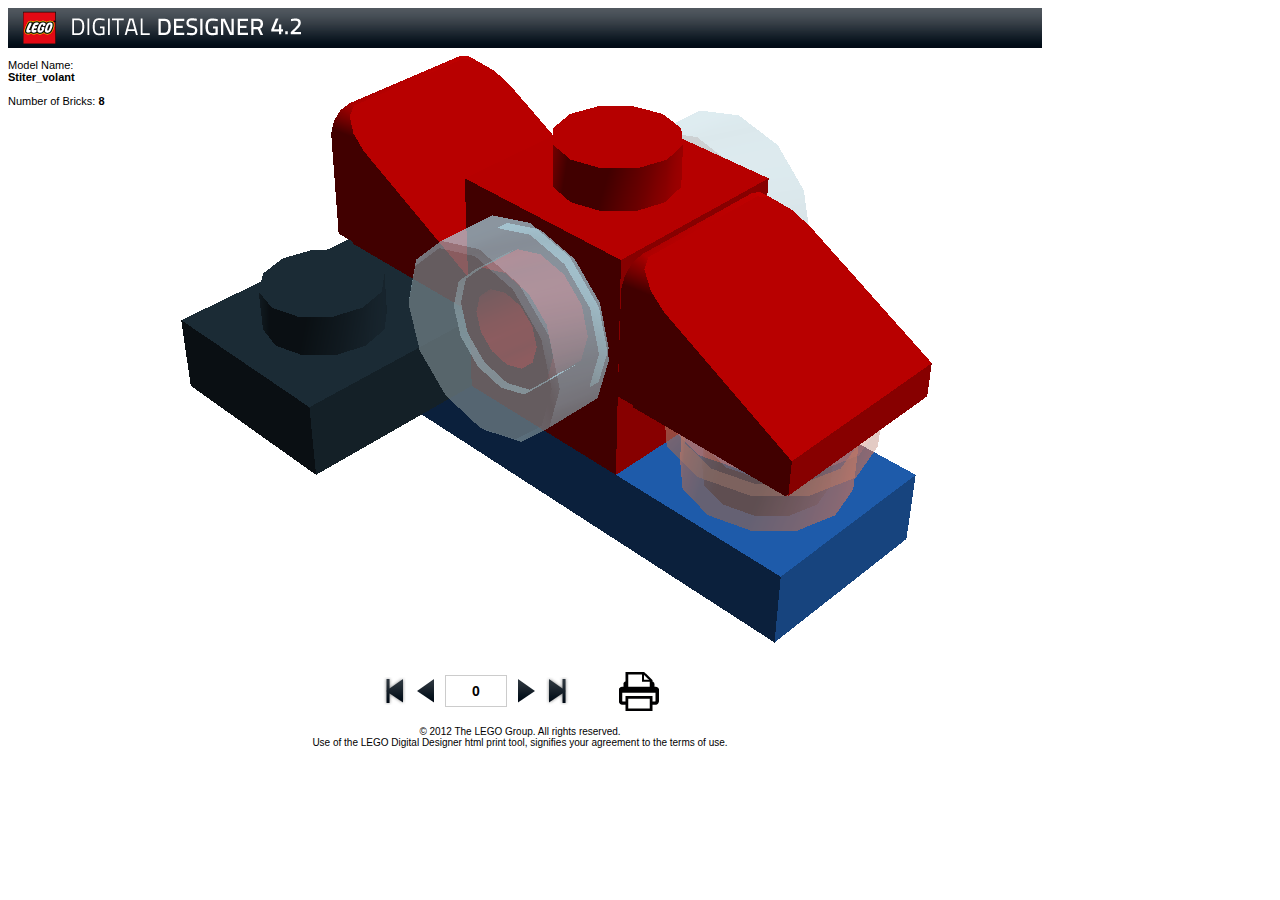
<file: Building_Instructions/Building Instructions [Stiter_volant].html>
<!DOCTYPE html PUBLIC "-//W3C//DTD XHTML 1.0 Transitional//EN" "http://www.w3.org/TR/xhtml1/DTD/xhtml1-transitional.dtd">
<!-- saved from url=(0014)about:internet -->
<html xmlns="http://www.w3.org/1999/xhtml" xml:lang="en">
	<head>
		<meta http-equiv="content-type" content="text/html; charset=utf-8" />
		<title>Lego Digital Designer</title>
		
		<style type="text/css">
			
			div
			{
			    font-family:arial,sans-serif; 
			    font-size: 11px;
			    color:#000000;
			}
			
			.header 
			{
			    width:1024px;
			    background-image:url('Building Instructions [Stiter_volant]-images/Images/Header.png');
			    background-repeat:repeat-x;
			    background-color: #000000;
			    height:40px;
			    padding-left:10px;
			}
            
            .headerPrint
			{
			    display:none;
			}
			
			.footer
			{
			    font-size:10px;
			    text-align:center;
			    width:1024px;
			}
			
			.nav
			{
			    text-align:center;
			    width:1024px;
			}
			
			.step
			{
			    display:none;
			}

			.stepdisplay
			{
			    display:block;
			    width:1024px;
			    height:620px;
			}
			
			.modelParts 
			{ 
			    list-style-type:none; 
			    padding:4px 0px 0px 0px; 
			    margin:0px; 
			}
			.modelParts ul 
			{ 
			    list-style-type:none; 
			    float:left; 
			    padding:5px 0px 0px 5px; 
			    width:140px; 
			    border:1px dotted gray; 
			    margin:0px 
			 }
			.modelParts ul li 
			{ 
			    padding:0px; 
			    margin:0px 
			}
			.modelParts ul li img 
			{ 
			    padding:0px; 
			    height:64px; 
			    width:64px; 
			    margin-left:15px 
			}
			
			.stepTextTop p 
			{ 
			    margin:0px; 
			    padding:10px 0px 0px 0px;  
			 }
			.stepText p
			{ 
			    margin:0px; 
			    width:30px; 
			    padding:25px 0px 0px 10px;
			}
            
            .biElement
            {
                float:left;
                margin:20px;
                width:280px;
                
            }
            
            .stepelements
            {
                width:1024px;
			    height:620px;
                overflow:auto;
            }
            
			
		</style>

        <style type="text/css" media="print">
            .nav
			{
			    display:none;
			}
			
			.stepdisplay
			{
			    display:none;
			}
            
            .stepelements
			{
			    display:none;
			}
            
            .header
			{
			    display:none;
			}
            
            .headerPrint
			{
			    display:block;
			}
			
			.step
			{
			    display:block;
			    width:1024px;
			    height:620px;
			    page-break-after:always;
			}
            
            .biElement
            {
                width:280px;                
            }
            
        </style>

        <script language="javascript" type="text/javascript">
            
            var biCurStep=0;
            
            function returnTest(e) {
                var keynum = 0;
                if (window.event) {
                    keynum = e.keyCode
                }
                else if (e.which) {
                    keynum = e.which
                }
                if (keynum == 13) 
                {
                    try {
                        biStep(parseInt(window.document.getElementById('stepNumber').value,10));
                    } 
                    catch(err) {
                        biStep(0);
                    }
                }
            }

            function biStep(step) {

                if (step>4+1) step=4+1;
                if (step<0) step=0;

                for (var i=0;i<4+2;i++) {
                    var id='step_' + i.toString();
                    var cn='stepdisplay';
                    if (i==4+1) {
                        cn='stepelements';
                        id='step_elements';
                    }
                    
                    if (i==step) {
                        window.document.getElementById('step_display').innerHTML=window.document.getElementById(id).innerHTML;
						   window.document.getElementById('step_display').className=cn;
                    }
                }
                window.document.getElementById('stepNumber').value=step.toString();
                biCurStep=step;
            }
        </script>
	</head>
	<body onload="biStep(0)">
        <div class="header"><img src="Building Instructions [Stiter_volant]-images/Images/Logo.png" /></div>
        <div class="headerPrint"><img src="Building Instructions [Stiter_volant]-images/Images/Header_print.png" /></div>
		
        <div class="stepdisplay" id="step_display"></div>

        <div class="step" id="step_0">
            <div style="float:left;width:150px"><p>Model Name:<br /><span style="font-weight:bold">Stiter_volant</span><br /><br />Number of Bricks: <span style="font-weight:bold">8</span></p></div>
            <div style="float:left"><img height="600" width="800" src="Building Instructions [Stiter_volant]-images/Step4.png" /></div>
            <div style="clear:both"></div>
        </div>

			
        <div class="step" id="step_1">
            <div style="float:left">
                <div class="stepTextTop"><p><span style="font-weight:bold">Step 1 of 4</span></p></div>
				<div class="modelParts">
					<ul>
							<li class="stepText"><p>1 x</p></li>
							<li><img height="64" width="64" src="Building Instructions [Stiter_volant]-images/Brick0.png" /></li>
							<li class="stepText"><p>1 x</p></li>
							<li><img height="64" width="64" src="Building Instructions [Stiter_volant]-images/Brick1.png" /></li>

					</ul>
				</div>
            </div>
            <div style="float:left"><img height="600" width="800" src="Building Instructions [Stiter_volant]-images/Step1.png" /></div>
            <div style="clear:both"></div>
        </div>			
        <div class="step" id="step_2">
            <div style="float:left">
                <div class="stepTextTop"><p><span style="font-weight:bold">Step 2 of 4</span></p></div>
				<div class="modelParts">
					<ul>
							<li class="stepText"><p>2 x</p></li>
							<li><img height="64" width="64" src="Building Instructions [Stiter_volant]-images/Brick2.png" /></li>
							<li class="stepText"><p>1 x</p></li>
							<li><img height="64" width="64" src="Building Instructions [Stiter_volant]-images/Brick3.png" /></li>

					</ul>
				</div>
            </div>
            <div style="float:left"><img height="600" width="800" src="Building Instructions [Stiter_volant]-images/Step2.png" /></div>
            <div style="clear:both"></div>
        </div>			
        <div class="step" id="step_3">
            <div style="float:left">
                <div class="stepTextTop"><p><span style="font-weight:bold">Step 3 of 4</span></p></div>
				<div class="modelParts">
					<ul>
							<li class="stepText"><p>1 x</p></li>
							<li><img height="64" width="64" src="Building Instructions [Stiter_volant]-images/Brick4.png" /></li>
							<li class="stepText"><p>2 x</p></li>
							<li><img height="64" width="64" src="Building Instructions [Stiter_volant]-images/Brick5.png" /></li>

					</ul>
				</div>
            </div>
            <div style="float:left"><img height="600" width="800" src="Building Instructions [Stiter_volant]-images/Step3.png" /></div>
            <div style="clear:both"></div>
        </div>			
        <div class="step" id="step_4">
            <div style="float:left">
                <div class="stepTextTop"><p><span style="font-weight:bold">Step 4 of 4</span></p></div>
				<div class="modelParts">
					<ul>

					</ul>
				</div>
            </div>
            <div style="float:left"><img height="600" width="800" src="Building Instructions [Stiter_volant]-images/Step4.png" /></div>
            <div style="clear:both"></div>
        </div>

        <div class="step" id="step_elements">
            				<div class="biElement">
                    <table border="0">
                        <tr style="vertical-align:middle">
					        <td>1&nbsp;x</td>
					        <td><img height="64" width="64" src="Building Instructions [Stiter_volant]-images/Brick4.png" /></td>
					        <td>4213569</td>
					        <td>BRICK 1X1 W. 2 KNOBS - Bright Red</td>
				        </tr>
                    </table>
                </div>
                
				<div class="biElement">
                    <table border="0">
                        <tr style="vertical-align:middle">
					        <td>2&nbsp;x</td>
					        <td><img height="64" width="64" src="Building Instructions [Stiter_volant]-images/Brick2.png" /></td>
					        <td>4244371</td>
					        <td>ROOF TILE 1X1X2/3, PC - Bright Red</td>
				        </tr>
                    </table>
                </div>
                
				<div class="biElement">
                    <table border="0">
                        <tr style="vertical-align:middle">
					        <td>1&nbsp;x</td>
					        <td><img height="64" width="64" src="Building Instructions [Stiter_volant]-images/Brick0.png" /></td>
					        <td>362326</td>
					        <td>PLATE 1X3 - Black</td>
				        </tr>
                    </table>
                </div>
                
				<div class="biElement">
                    <table border="0">
                        <tr style="vertical-align:middle">
					        <td>1&nbsp;x</td>
					        <td><img height="64" width="64" src="Building Instructions [Stiter_volant]-images/Brick1.png" /></td>
					        <td>362323</td>
					        <td>PLATE 1X3 - Bright Blue</td>
				        </tr>
                    </table>
                </div>
                
				<div class="biElement">
                    <table border="0">
                        <tr style="vertical-align:middle">
					        <td>2&nbsp;x</td>
					        <td><img height="64" width="64" src="Building Instructions [Stiter_volant]-images/Brick5.png" /></td>
					        <td>4646861</td>
					        <td>FLAT TILE 1X1, ROUND - Tr. Blue</td>
				        </tr>
                    </table>
                </div>
                
				<div class="biElement">
                    <table border="0">
                        <tr style="vertical-align:middle">
					        <td>1&nbsp;x</td>
					        <td><img height="64" width="64" src="Building Instructions [Stiter_volant]-images/Brick3.png" /></td>
					        <td>614141</td>
					        <td>PLATE 1X1 ROUND - Tr. Red</td>
				        </tr>
                    </table>
                </div>
                

            <div style="clear:both"></div>
        </div>

        <div id="nav"  class="nav">
            <table style="margin:0 auto" border="0">
                <tr>
                    <td><a onclick="biStep(0);" href="#"><img border="0" alt="First" src="Building Instructions [Stiter_volant]-images/Images/Arrow_First.png" /></a></td>
                    <td><a onclick="biStep(biCurStep-1);" href="#"><img border="0" alt="First" src="Building Instructions [Stiter_volant]-images/Images/Arrow_Backward.png" /></a></td>
                    <td><input id="stepNumber" onkeydown="returnTest(window.event)" type="text" style="text-align:center;width:56px;height:28px;border:1px solid #cccccc;font-size:14px;font-weight:bold" /></td>
                    <td><a onclick="biStep(biCurStep+1);" href="#"><img border="0" alt="First" src="Building Instructions [Stiter_volant]-images/Images/Arrow_Forward.png" /></a></td>
                    <td><a onclick="biStep(4+1);" href="#"><img border="0" alt="First" src="Building Instructions [Stiter_volant]-images/Images/Arrow_Last.png" /></a></td>
                    <td style="width:40px">&nbsp;</td>
                    <td><a onclick="window.print();return false;" href="#"><img border="0" alt="Print" src="Building Instructions [Stiter_volant]-images/Images/PrintIcon.png" /></a></td>
                </tr>
            </table>
        </div> 
		<div style="clear:both;">&nbsp;</div>
		<div class="footer">© 2012 The LEGO Group. All rights reserved.<br />
Use of the LEGO Digital Designer html print tool, signifies your agreement to the terms of use.</div>
	</body>
</html>
</file>
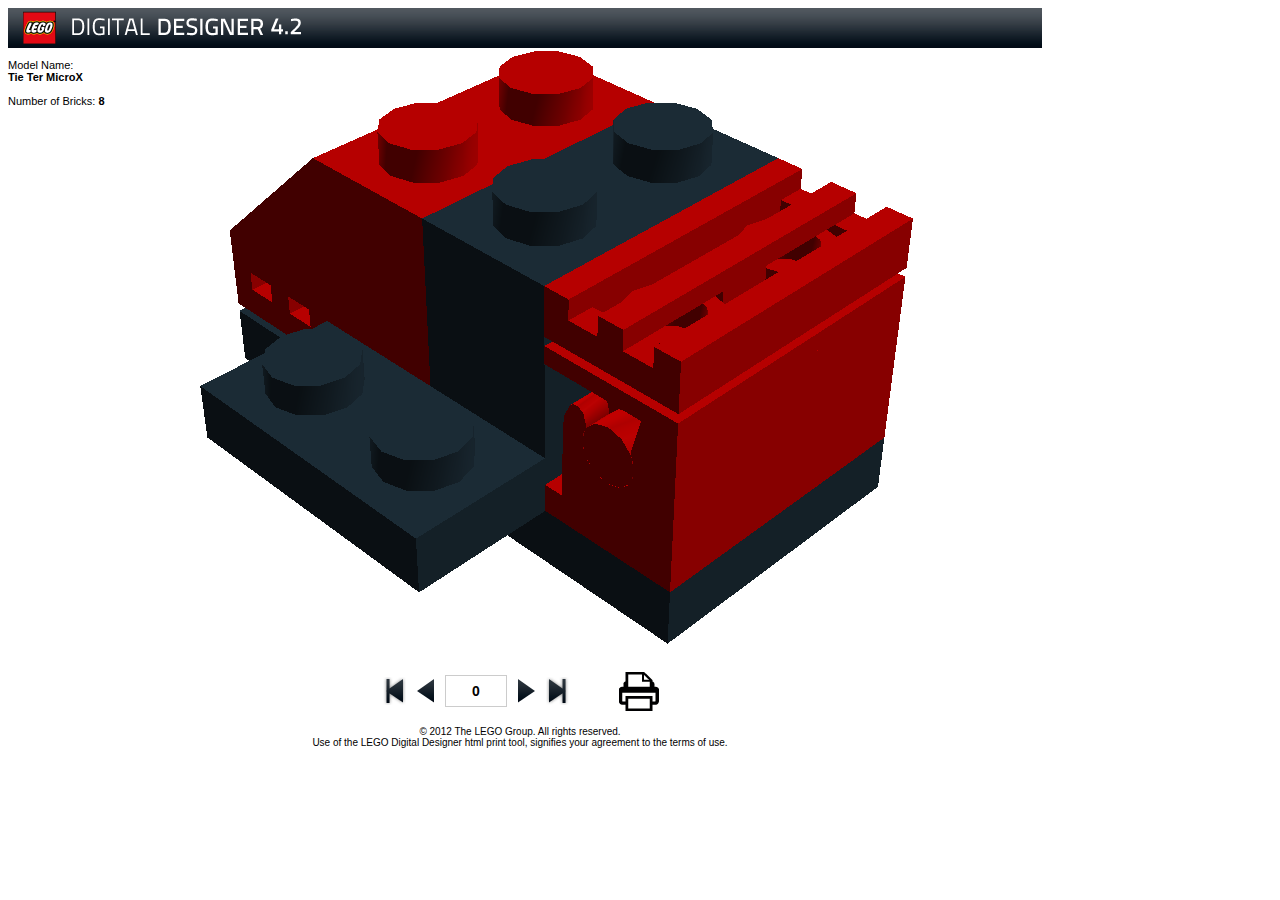
<file: Building_Instructions/Building Instructions [Tie Ter MicroX].html>
<!DOCTYPE html PUBLIC "-//W3C//DTD XHTML 1.0 Transitional//EN" "http://www.w3.org/TR/xhtml1/DTD/xhtml1-transitional.dtd">
<!-- saved from url=(0014)about:internet -->
<html xmlns="http://www.w3.org/1999/xhtml" xml:lang="en">
	<head>
		<meta http-equiv="content-type" content="text/html; charset=utf-8" />
		<title>Lego Digital Designer</title>
		
		<style type="text/css">
			
			div
			{
			    font-family:arial,sans-serif; 
			    font-size: 11px;
			    color:#000000;
			}
			
			.header 
			{
			    width:1024px;
			    background-image:url('Building Instructions [Tie Ter MicroX]-images/Images/Header.png');
			    background-repeat:repeat-x;
			    background-color: #000000;
			    height:40px;
			    padding-left:10px;
			}
            
            .headerPrint
			{
			    display:none;
			}
			
			.footer
			{
			    font-size:10px;
			    text-align:center;
			    width:1024px;
			}
			
			.nav
			{
			    text-align:center;
			    width:1024px;
			}
			
			.step
			{
			    display:none;
			}

			.stepdisplay
			{
			    display:block;
			    width:1024px;
			    height:620px;
			}
			
			.modelParts 
			{ 
			    list-style-type:none; 
			    padding:4px 0px 0px 0px; 
			    margin:0px; 
			}
			.modelParts ul 
			{ 
			    list-style-type:none; 
			    float:left; 
			    padding:5px 0px 0px 5px; 
			    width:140px; 
			    border:1px dotted gray; 
			    margin:0px 
			 }
			.modelParts ul li 
			{ 
			    padding:0px; 
			    margin:0px 
			}
			.modelParts ul li img 
			{ 
			    padding:0px; 
			    height:64px; 
			    width:64px; 
			    margin-left:15px 
			}
			
			.stepTextTop p 
			{ 
			    margin:0px; 
			    padding:10px 0px 0px 0px;  
			 }
			.stepText p
			{ 
			    margin:0px; 
			    width:30px; 
			    padding:25px 0px 0px 10px;
			}
            
            .biElement
            {
                float:left;
                margin:20px;
                width:280px;
                
            }
            
            .stepelements
            {
                width:1024px;
			    height:620px;
                overflow:auto;
            }
            
			
		</style>

        <style type="text/css" media="print">
            .nav
			{
			    display:none;
			}
			
			.stepdisplay
			{
			    display:none;
			}
            
            .stepelements
			{
			    display:none;
			}
            
            .header
			{
			    display:none;
			}
            
            .headerPrint
			{
			    display:block;
			}
			
			.step
			{
			    display:block;
			    width:1024px;
			    height:620px;
			    page-break-after:always;
			}
            
            .biElement
            {
                width:280px;                
            }
            
        </style>

        <script language="javascript" type="text/javascript">
            
            var biCurStep=0;
            
            function returnTest(e) {
                var keynum = 0;
                if (window.event) {
                    keynum = e.keyCode
                }
                else if (e.which) {
                    keynum = e.which
                }
                if (keynum == 13) 
                {
                    try {
                        biStep(parseInt(window.document.getElementById('stepNumber').value,10));
                    } 
                    catch(err) {
                        biStep(0);
                    }
                }
            }

            function biStep(step) {

                if (step>5+1) step=5+1;
                if (step<0) step=0;

                for (var i=0;i<5+2;i++) {
                    var id='step_' + i.toString();
                    var cn='stepdisplay';
                    if (i==5+1) {
                        cn='stepelements';
                        id='step_elements';
                    }
                    
                    if (i==step) {
                        window.document.getElementById('step_display').innerHTML=window.document.getElementById(id).innerHTML;
						   window.document.getElementById('step_display').className=cn;
                    }
                }
                window.document.getElementById('stepNumber').value=step.toString();
                biCurStep=step;
            }
        </script>
	</head>
	<body onload="biStep(0)">
        <div class="header"><img src="Building Instructions [Tie Ter MicroX]-images/Images/Logo.png" /></div>
        <div class="headerPrint"><img src="Building Instructions [Tie Ter MicroX]-images/Images/Header_print.png" /></div>
		
        <div class="stepdisplay" id="step_display"></div>

        <div class="step" id="step_0">
            <div style="float:left;width:150px"><p>Model Name:<br /><span style="font-weight:bold">Tie Ter MicroX</span><br /><br />Number of Bricks: <span style="font-weight:bold">8</span></p></div>
            <div style="float:left"><img height="600" width="800" src="Building Instructions [Tie Ter MicroX]-images/Step5.png" /></div>
            <div style="clear:both"></div>
        </div>

			
        <div class="step" id="step_1">
            <div style="float:left">
                <div class="stepTextTop"><p><span style="font-weight:bold">Step 1 of 5</span></p></div>
				<div class="modelParts">
					<ul>
							<li class="stepText"><p>1 x</p></li>
							<li><img height="64" width="64" src="Building Instructions [Tie Ter MicroX]-images/Brick0.png" /></li>
							<li class="stepText"><p>2 x</p></li>
							<li><img height="64" width="64" src="Building Instructions [Tie Ter MicroX]-images/Brick1.png" /></li>

					</ul>
				</div>
            </div>
            <div style="float:left"><img height="600" width="800" src="Building Instructions [Tie Ter MicroX]-images/Step1.png" /></div>
            <div style="clear:both"></div>
        </div>			
        <div class="step" id="step_2">
            <div style="float:left">
                <div class="stepTextTop"><p><span style="font-weight:bold">Step 2 of 5</span></p></div>
				<div class="modelParts">
					<ul>
							<li class="stepText"><p>1 x</p></li>
							<li><img height="64" width="64" src="Building Instructions [Tie Ter MicroX]-images/Brick2.png" /></li>
							<li class="stepText"><p>1 x</p></li>
							<li><img height="64" width="64" src="Building Instructions [Tie Ter MicroX]-images/Brick3.png" /></li>

					</ul>
				</div>
            </div>
            <div style="float:left"><img height="600" width="800" src="Building Instructions [Tie Ter MicroX]-images/Step2.png" /></div>
            <div style="clear:both"></div>
        </div>			
        <div class="step" id="step_3">
            <div style="float:left">
                <div class="stepTextTop"><p><span style="font-weight:bold">Step 3 of 5</span></p></div>
				<div class="modelParts">
					<ul>
							<li class="stepText"><p>1 x</p></li>
							<li><img height="64" width="64" src="Building Instructions [Tie Ter MicroX]-images/Brick4.png" /></li>
							<li class="stepText"><p>1 x</p></li>
							<li><img height="64" width="64" src="Building Instructions [Tie Ter MicroX]-images/Brick5.png" /></li>

					</ul>
				</div>
            </div>
            <div style="float:left"><img height="600" width="800" src="Building Instructions [Tie Ter MicroX]-images/Step3.png" /></div>
            <div style="clear:both"></div>
        </div>			
        <div class="step" id="step_4">
            <div style="float:left">
                <div class="stepTextTop"><p><span style="font-weight:bold">Step 4 of 5</span></p></div>
				<div class="modelParts">
					<ul>

					</ul>
				</div>
            </div>
            <div style="float:left"><img height="600" width="800" src="Building Instructions [Tie Ter MicroX]-images/Step4.png" /></div>
            <div style="clear:both"></div>
        </div>			
        <div class="step" id="step_5">
            <div style="float:left">
                <div class="stepTextTop"><p><span style="font-weight:bold">Step 5 of 5</span></p></div>
				<div class="modelParts">
					<ul>
							<li class="stepText"><p>1 x</p></li>
							<li><img height="64" width="64" src="Building Instructions [Tie Ter MicroX]-images/Brick0.png" /></li>

					</ul>
				</div>
            </div>
            <div style="float:left"><img height="600" width="800" src="Building Instructions [Tie Ter MicroX]-images/Step5.png" /></div>
            <div style="clear:both"></div>
        </div>

        <div class="step" id="step_elements">
            				<div class="biElement">
                    <table border="0">
                        <tr style="vertical-align:middle">
					        <td>1&nbsp;x</td>
					        <td><img height="64" width="64" src="Building Instructions [Tie Ter MicroX]-images/Brick2.png" /></td>
					        <td></td>
					        <td>BRICK 1X2 - Black</td>
				        </tr>
                    </table>
                </div>
                
				<div class="biElement">
                    <table border="0">
                        <tr style="vertical-align:middle">
					        <td>1&nbsp;x</td>
					        <td><img height="64" width="64" src="Building Instructions [Tie Ter MicroX]-images/Brick3.png" /></td>
					        <td></td>
					        <td>ROOF TILE 2X2/45° - Bright Red</td>
				        </tr>
                    </table>
                </div>
                
				<div class="biElement">
                    <table border="0">
                        <tr style="vertical-align:middle">
					        <td>2&nbsp;x</td>
					        <td><img height="64" width="64" src="Building Instructions [Tie Ter MicroX]-images/Brick0.png" /></td>
					        <td></td>
					        <td>RADIATOR GRILLE 1X2 - Bright Red</td>
				        </tr>
                    </table>
                </div>
                
				<div class="biElement">
                    <table border="0">
                        <tr style="vertical-align:middle">
					        <td>2&nbsp;x</td>
					        <td><img height="64" width="64" src="Building Instructions [Tie Ter MicroX]-images/Brick1.png" /></td>
					        <td></td>
					        <td>PLATE 2X4 - Black</td>
				        </tr>
                    </table>
                </div>
                
				<div class="biElement">
                    <table border="0">
                        <tr style="vertical-align:middle">
					        <td>1&nbsp;x</td>
					        <td><img height="64" width="64" src="Building Instructions [Tie Ter MicroX]-images/Brick4.png" /></td>
					        <td></td>
					        <td>PLATE 1X2 (ROCKING) - Bright Red</td>
				        </tr>
                    </table>
                </div>
                
				<div class="biElement">
                    <table border="0">
                        <tr style="vertical-align:middle">
					        <td>1&nbsp;x</td>
					        <td><img height="64" width="64" src="Building Instructions [Tie Ter MicroX]-images/Brick5.png" /></td>
					        <td></td>
					        <td>ROCKER BEARING 1X2 - Bright Red</td>
				        </tr>
                    </table>
                </div>
                

            <div style="clear:both"></div>
        </div>

        <div id="nav"  class="nav">
            <table style="margin:0 auto" border="0">
                <tr>
                    <td><a onclick="biStep(0);" href="#"><img border="0" alt="First" src="Building Instructions [Tie Ter MicroX]-images/Images/Arrow_First.png" /></a></td>
                    <td><a onclick="biStep(biCurStep-1);" href="#"><img border="0" alt="First" src="Building Instructions [Tie Ter MicroX]-images/Images/Arrow_Backward.png" /></a></td>
                    <td><input id="stepNumber" onkeydown="returnTest(window.event)" type="text" style="text-align:center;width:56px;height:28px;border:1px solid #cccccc;font-size:14px;font-weight:bold" /></td>
                    <td><a onclick="biStep(biCurStep+1);" href="#"><img border="0" alt="First" src="Building Instructions [Tie Ter MicroX]-images/Images/Arrow_Forward.png" /></a></td>
                    <td><a onclick="biStep(5+1);" href="#"><img border="0" alt="First" src="Building Instructions [Tie Ter MicroX]-images/Images/Arrow_Last.png" /></a></td>
                    <td style="width:40px">&nbsp;</td>
                    <td><a onclick="window.print();return false;" href="#"><img border="0" alt="Print" src="Building Instructions [Tie Ter MicroX]-images/Images/PrintIcon.png" /></a></td>
                </tr>
            </table>
        </div> 
		<div style="clear:both;">&nbsp;</div>
		<div class="footer">© 2012 The LEGO Group. All rights reserved.<br />
Use of the LEGO Digital Designer html print tool, signifies your agreement to the terms of use.</div>
	</body>
</html>
</file>
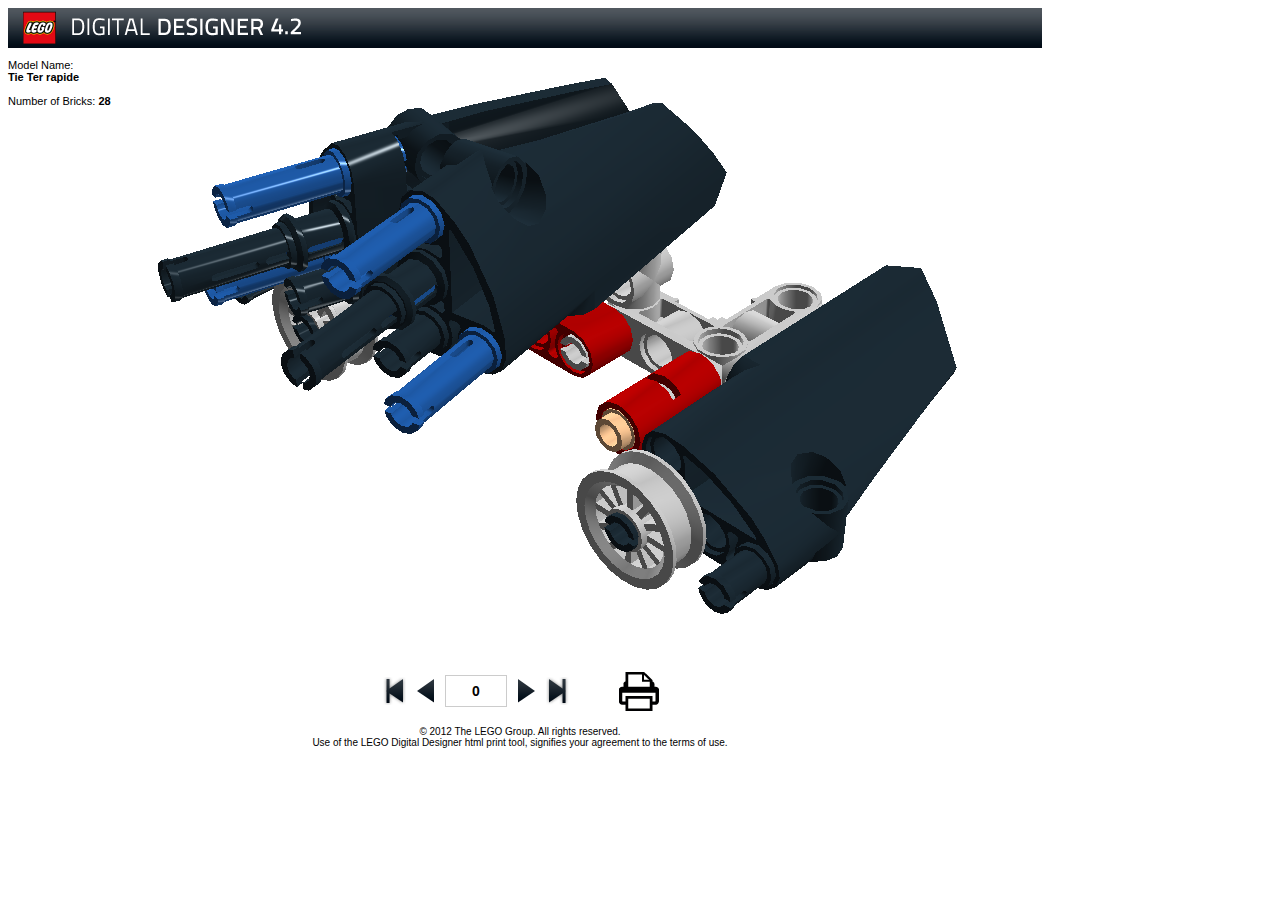
<file: Building_Instructions/Building Instructions [Tie Ter rapide].html>
<!DOCTYPE html PUBLIC "-//W3C//DTD XHTML 1.0 Transitional//EN" "http://www.w3.org/TR/xhtml1/DTD/xhtml1-transitional.dtd">
<!-- saved from url=(0014)about:internet -->
<html xmlns="http://www.w3.org/1999/xhtml" xml:lang="en">
	<head>
		<meta http-equiv="content-type" content="text/html; charset=utf-8" />
		<title>Lego Digital Designer</title>
		
		<style type="text/css">
			
			div
			{
			    font-family:arial,sans-serif; 
			    font-size: 11px;
			    color:#000000;
			}
			
			.header 
			{
			    width:1024px;
			    background-image:url('Building Instructions [Tie Ter rapide]-images/Images/Header.png');
			    background-repeat:repeat-x;
			    background-color: #000000;
			    height:40px;
			    padding-left:10px;
			}
            
            .headerPrint
			{
			    display:none;
			}
			
			.footer
			{
			    font-size:10px;
			    text-align:center;
			    width:1024px;
			}
			
			.nav
			{
			    text-align:center;
			    width:1024px;
			}
			
			.step
			{
			    display:none;
			}

			.stepdisplay
			{
			    display:block;
			    width:1024px;
			    height:620px;
			}
			
			.modelParts 
			{ 
			    list-style-type:none; 
			    padding:4px 0px 0px 0px; 
			    margin:0px; 
			}
			.modelParts ul 
			{ 
			    list-style-type:none; 
			    float:left; 
			    padding:5px 0px 0px 5px; 
			    width:140px; 
			    border:1px dotted gray; 
			    margin:0px 
			 }
			.modelParts ul li 
			{ 
			    padding:0px; 
			    margin:0px 
			}
			.modelParts ul li img 
			{ 
			    padding:0px; 
			    height:64px; 
			    width:64px; 
			    margin-left:15px 
			}
			
			.stepTextTop p 
			{ 
			    margin:0px; 
			    padding:10px 0px 0px 0px;  
			 }
			.stepText p
			{ 
			    margin:0px; 
			    width:30px; 
			    padding:25px 0px 0px 10px;
			}
            
            .biElement
            {
                float:left;
                margin:20px;
                width:280px;
                
            }
            
            .stepelements
            {
                width:1024px;
			    height:620px;
                overflow:auto;
            }
            
			
		</style>

        <style type="text/css" media="print">
            .nav
			{
			    display:none;
			}
			
			.stepdisplay
			{
			    display:none;
			}
            
            .stepelements
			{
			    display:none;
			}
            
            .header
			{
			    display:none;
			}
            
            .headerPrint
			{
			    display:block;
			}
			
			.step
			{
			    display:block;
			    width:1024px;
			    height:620px;
			    page-break-after:always;
			}
            
            .biElement
            {
                width:280px;                
            }
            
        </style>

        <script language="javascript" type="text/javascript">
            
            var biCurStep=0;
            
            function returnTest(e) {
                var keynum = 0;
                if (window.event) {
                    keynum = e.keyCode
                }
                else if (e.which) {
                    keynum = e.which
                }
                if (keynum == 13) 
                {
                    try {
                        biStep(parseInt(window.document.getElementById('stepNumber').value,10));
                    } 
                    catch(err) {
                        biStep(0);
                    }
                }
            }

            function biStep(step) {

                if (step>14+1) step=14+1;
                if (step<0) step=0;

                for (var i=0;i<14+2;i++) {
                    var id='step_' + i.toString();
                    var cn='stepdisplay';
                    if (i==14+1) {
                        cn='stepelements';
                        id='step_elements';
                    }
                    
                    if (i==step) {
                        window.document.getElementById('step_display').innerHTML=window.document.getElementById(id).innerHTML;
						   window.document.getElementById('step_display').className=cn;
                    }
                }
                window.document.getElementById('stepNumber').value=step.toString();
                biCurStep=step;
            }
        </script>
	</head>
	<body onload="biStep(0)">
        <div class="header"><img src="Building Instructions [Tie Ter rapide]-images/Images/Logo.png" /></div>
        <div class="headerPrint"><img src="Building Instructions [Tie Ter rapide]-images/Images/Header_print.png" /></div>
		
        <div class="stepdisplay" id="step_display"></div>

        <div class="step" id="step_0">
            <div style="float:left;width:150px"><p>Model Name:<br /><span style="font-weight:bold">Tie Ter rapide</span><br /><br />Number of Bricks: <span style="font-weight:bold">28</span></p></div>
            <div style="float:left"><img height="600" width="800" src="Building Instructions [Tie Ter rapide]-images/Step14.png" /></div>
            <div style="clear:both"></div>
        </div>

			
        <div class="step" id="step_1">
            <div style="float:left">
                <div class="stepTextTop"><p><span style="font-weight:bold">Step 1 of 14</span></p></div>
				<div class="modelParts">
					<ul>
							<li class="stepText"><p>1 x</p></li>
							<li><img height="64" width="64" src="Building Instructions [Tie Ter rapide]-images/Brick0.png" /></li>

					</ul>
				</div>
            </div>
            <div style="float:left"><img height="600" width="800" src="Building Instructions [Tie Ter rapide]-images/Step1.png" /></div>
            <div style="clear:both"></div>
        </div>			
        <div class="step" id="step_2">
            <div style="float:left">
                <div class="stepTextTop"><p><span style="font-weight:bold">Step 2 of 14</span></p></div>
				<div class="modelParts">
					<ul>
							<li class="stepText"><p>1 x</p></li>
							<li><img height="64" width="64" src="Building Instructions [Tie Ter rapide]-images/Brick1.png" /></li>
							<li class="stepText"><p>2 x</p></li>
							<li><img height="64" width="64" src="Building Instructions [Tie Ter rapide]-images/Brick2.png" /></li>

					</ul>
				</div>
            </div>
            <div style="float:left"><img height="600" width="800" src="Building Instructions [Tie Ter rapide]-images/Step2.png" /></div>
            <div style="clear:both"></div>
        </div>			
        <div class="step" id="step_3">
            <div style="float:left">
                <div class="stepTextTop"><p><span style="font-weight:bold">Step 3 of 14</span></p></div>
				<div class="modelParts">
					<ul>
							<li class="stepText"><p>2 x</p></li>
							<li><img height="64" width="64" src="Building Instructions [Tie Ter rapide]-images/Brick3.png" /></li>
							<li class="stepText"><p>2 x</p></li>
							<li><img height="64" width="64" src="Building Instructions [Tie Ter rapide]-images/Brick4.png" /></li>

					</ul>
				</div>
            </div>
            <div style="float:left"><img height="600" width="800" src="Building Instructions [Tie Ter rapide]-images/Step3.png" /></div>
            <div style="clear:both"></div>
        </div>			
        <div class="step" id="step_4">
            <div style="float:left">
                <div class="stepTextTop"><p><span style="font-weight:bold">Step 4 of 14</span></p></div>
				<div class="modelParts">
					<ul>

					</ul>
				</div>
            </div>
            <div style="float:left"><img height="600" width="800" src="Building Instructions [Tie Ter rapide]-images/Step4.png" /></div>
            <div style="clear:both"></div>
        </div>			
        <div class="step" id="step_5">
            <div style="float:left">
                <div class="stepTextTop"><p><span style="font-weight:bold">Step 5 of 14</span></p></div>
				<div class="modelParts">
					<ul>
							<li class="stepText"><p>1 x</p></li>
							<li><img height="64" width="64" src="Building Instructions [Tie Ter rapide]-images/Brick5.png" /></li>
							<li class="stepText"><p>2 x</p></li>
							<li><img height="64" width="64" src="Building Instructions [Tie Ter rapide]-images/Brick6.png" /></li>
							<li class="stepText"><p>1 x</p></li>
							<li><img height="64" width="64" src="Building Instructions [Tie Ter rapide]-images/Brick7.png" /></li>

					</ul>
				</div>
            </div>
            <div style="float:left"><img height="600" width="800" src="Building Instructions [Tie Ter rapide]-images/Step5.png" /></div>
            <div style="clear:both"></div>
        </div>			
        <div class="step" id="step_6">
            <div style="float:left">
                <div class="stepTextTop"><p><span style="font-weight:bold">Step 6 of 14</span></p></div>
				<div class="modelParts">
					<ul>

					</ul>
				</div>
            </div>
            <div style="float:left"><img height="600" width="800" src="Building Instructions [Tie Ter rapide]-images/Step6.png" /></div>
            <div style="clear:both"></div>
        </div>			
        <div class="step" id="step_7">
            <div style="float:left">
                <div class="stepTextTop"><p><span style="font-weight:bold">Step 7 of 14</span></p></div>
				<div class="modelParts">
					<ul>
							<li class="stepText"><p>1 x</p></li>
							<li><img height="64" width="64" src="Building Instructions [Tie Ter rapide]-images/Brick5.png" /></li>
							<li class="stepText"><p>2 x</p></li>
							<li><img height="64" width="64" src="Building Instructions [Tie Ter rapide]-images/Brick6.png" /></li>
							<li class="stepText"><p>1 x</p></li>
							<li><img height="64" width="64" src="Building Instructions [Tie Ter rapide]-images/Brick8.png" /></li>

					</ul>
				</div>
            </div>
            <div style="float:left"><img height="600" width="800" src="Building Instructions [Tie Ter rapide]-images/Step7.png" /></div>
            <div style="clear:both"></div>
        </div>			
        <div class="step" id="step_8">
            <div style="float:left">
                <div class="stepTextTop"><p><span style="font-weight:bold">Step 8 of 14</span></p></div>
				<div class="modelParts">
					<ul>

					</ul>
				</div>
            </div>
            <div style="float:left"><img height="600" width="800" src="Building Instructions [Tie Ter rapide]-images/Step8.png" /></div>
            <div style="clear:both"></div>
        </div>			
        <div class="step" id="step_9">
            <div style="float:left">
                <div class="stepTextTop"><p><span style="font-weight:bold">Step 9 of 14</span></p></div>
				<div class="modelParts">
					<ul>
							<li class="stepText"><p>1 x</p></li>
							<li><img height="64" width="64" src="Building Instructions [Tie Ter rapide]-images/Brick6.png" /></li>
							<li class="stepText"><p>1 x</p></li>
							<li><img height="64" width="64" src="Building Instructions [Tie Ter rapide]-images/Brick8.png" /></li>

					</ul>
				</div>
            </div>
            <div style="float:left"><img height="600" width="800" src="Building Instructions [Tie Ter rapide]-images/Step9.png" /></div>
            <div style="clear:both"></div>
        </div>			
        <div class="step" id="step_10">
            <div style="float:left">
                <div class="stepTextTop"><p><span style="font-weight:bold">Step 10 of 14</span></p></div>
				<div class="modelParts">
					<ul>
							<li class="stepText"><p>1 x</p></li>
							<li><img height="64" width="64" src="Building Instructions [Tie Ter rapide]-images/Brick9.png" /></li>
							<li class="stepText"><p>2 x</p></li>
							<li><img height="64" width="64" src="Building Instructions [Tie Ter rapide]-images/Brick10.png" /></li>
							<li class="stepText"><p>1 x</p></li>
							<li><img height="64" width="64" src="Building Instructions [Tie Ter rapide]-images/Brick11.png" /></li>

					</ul>
				</div>
            </div>
            <div style="float:left"><img height="600" width="800" src="Building Instructions [Tie Ter rapide]-images/Step10.png" /></div>
            <div style="clear:both"></div>
        </div>			
        <div class="step" id="step_11">
            <div style="float:left">
                <div class="stepTextTop"><p><span style="font-weight:bold">Step 11 of 14</span></p></div>
				<div class="modelParts">
					<ul>

					</ul>
				</div>
            </div>
            <div style="float:left"><img height="600" width="800" src="Building Instructions [Tie Ter rapide]-images/Step11.png" /></div>
            <div style="clear:both"></div>
        </div>			
        <div class="step" id="step_12">
            <div style="float:left">
                <div class="stepTextTop"><p><span style="font-weight:bold">Step 12 of 14</span></p></div>
				<div class="modelParts">
					<ul>
							<li class="stepText"><p>1 x</p></li>
							<li><img height="64" width="64" src="Building Instructions [Tie Ter rapide]-images/Brick6.png" /></li>
							<li class="stepText"><p>1 x</p></li>
							<li><img height="64" width="64" src="Building Instructions [Tie Ter rapide]-images/Brick7.png" /></li>

					</ul>
				</div>
            </div>
            <div style="float:left"><img height="600" width="800" src="Building Instructions [Tie Ter rapide]-images/Step12.png" /></div>
            <div style="clear:both"></div>
        </div>			
        <div class="step" id="step_13">
            <div style="float:left">
                <div class="stepTextTop"><p><span style="font-weight:bold">Step 13 of 14</span></p></div>
				<div class="modelParts">
					<ul>
							<li class="stepText"><p>1 x</p></li>
							<li><img height="64" width="64" src="Building Instructions [Tie Ter rapide]-images/Brick9.png" /></li>
							<li class="stepText"><p>2 x</p></li>
							<li><img height="64" width="64" src="Building Instructions [Tie Ter rapide]-images/Brick10.png" /></li>
							<li class="stepText"><p>1 x</p></li>
							<li><img height="64" width="64" src="Building Instructions [Tie Ter rapide]-images/Brick11.png" /></li>

					</ul>
				</div>
            </div>
            <div style="float:left"><img height="600" width="800" src="Building Instructions [Tie Ter rapide]-images/Step13.png" /></div>
            <div style="clear:both"></div>
        </div>			
        <div class="step" id="step_14">
            <div style="float:left">
                <div class="stepTextTop"><p><span style="font-weight:bold">Step 14 of 14</span></p></div>
				<div class="modelParts">
					<ul>

					</ul>
				</div>
            </div>
            <div style="float:left"><img height="600" width="800" src="Building Instructions [Tie Ter rapide]-images/Step14.png" /></div>
            <div style="clear:both"></div>
        </div>

        <div class="step" id="step_elements">
            				<div class="biElement">
                    <table border="0">
                        <tr style="vertical-align:middle">
					        <td>2&nbsp;x</td>
					        <td><img height="64" width="64" src="Building Instructions [Tie Ter rapide]-images/Brick5.png" /></td>
					        <td></td>
					        <td>WHEEL HUB W. SPOKES Ø17 - Light Stone Grey</td>
				        </tr>
                    </table>
                </div>
                
				<div class="biElement">
                    <table border="0">
                        <tr style="vertical-align:middle">
					        <td>1&nbsp;x</td>
					        <td><img height="64" width="64" src="Building Instructions [Tie Ter rapide]-images/Brick1.png" /></td>
					        <td></td>
					        <td>TECHNIC 3M BEAM - Bright Red</td>
				        </tr>
                    </table>
                </div>
                
				<div class="biElement">
                    <table border="0">
                        <tr style="vertical-align:middle">
					        <td>2&nbsp;x</td>
					        <td><img height="64" width="64" src="Building Instructions [Tie Ter rapide]-images/Brick3.png" /></td>
					        <td></td>
					        <td>CONNECTOR PEG W. KNOB - Light Nougat</td>
				        </tr>
                    </table>
                </div>
                
				<div class="biElement">
                    <table border="0">
                        <tr style="vertical-align:middle">
					        <td>6&nbsp;x</td>
					        <td><img height="64" width="64" src="Building Instructions [Tie Ter rapide]-images/Brick6.png" /></td>
					        <td></td>
					        <td>CONNECTOR PEG - Black</td>
				        </tr>
                    </table>
                </div>
                
				<div class="biElement">
                    <table border="0">
                        <tr style="vertical-align:middle">
					        <td>2&nbsp;x</td>
					        <td><img height="64" width="64" src="Building Instructions [Tie Ter rapide]-images/Brick9.png" /></td>
					        <td></td>
					        <td>CONNECTOR PEG/CROSS AXLE - Bright Blue</td>
				        </tr>
                    </table>
                </div>
                
				<div class="biElement">
                    <table border="0">
                        <tr style="vertical-align:middle">
					        <td>4&nbsp;x</td>
					        <td><img height="64" width="64" src="Building Instructions [Tie Ter rapide]-images/Brick10.png" /></td>
					        <td></td>
					        <td>3M CONNECTOR PEG - Bright Blue</td>
				        </tr>
                    </table>
                </div>
                
				<div class="biElement">
                    <table border="0">
                        <tr style="vertical-align:middle">
					        <td>2&nbsp;x</td>
					        <td><img height="64" width="64" src="Building Instructions [Tie Ter rapide]-images/Brick4.png" /></td>
					        <td></td>
					        <td>TUBE W/DOUBLE Ø4.85 - Bright Red</td>
				        </tr>
                    </table>
                </div>
                
				<div class="biElement">
                    <table border="0">
                        <tr style="vertical-align:middle">
					        <td>2&nbsp;x</td>
					        <td><img height="64" width="64" src="Building Instructions [Tie Ter rapide]-images/Brick11.png" /></td>
					        <td></td>
					        <td>2M FRIC. SNAP W/CROSS HOLE - Black</td>
				        </tr>
                    </table>
                </div>
                
				<div class="biElement">
                    <table border="0">
                        <tr style="vertical-align:middle">
					        <td>1&nbsp;x</td>
					        <td><img height="64" width="64" src="Building Instructions [Tie Ter rapide]-images/Brick0.png" /></td>
					        <td></td>
					        <td>BEAM 3 M. W/4 SNAPS - Light Stone Grey</td>
				        </tr>
                    </table>
                </div>
                
				<div class="biElement">
                    <table border="0">
                        <tr style="vertical-align:middle">
					        <td>2&nbsp;x</td>
					        <td><img height="64" width="64" src="Building Instructions [Tie Ter rapide]-images/Brick2.png" /></td>
					        <td></td>
					        <td>Angular beam 90degr. w.4 snaps - Light Stone Grey</td>
				        </tr>
                    </table>
                </div>
                
				<div class="biElement">
                    <table border="0">
                        <tr style="vertical-align:middle">
					        <td>2&nbsp;x</td>
					        <td><img height="64" width="64" src="Building Instructions [Tie Ter rapide]-images/Brick8.png" /></td>
					        <td></td>
					        <td>RIGHT PANEL 3X7 - Black</td>
				        </tr>
                    </table>
                </div>
                
				<div class="biElement">
                    <table border="0">
                        <tr style="vertical-align:middle">
					        <td>2&nbsp;x</td>
					        <td><img height="64" width="64" src="Building Instructions [Tie Ter rapide]-images/Brick7.png" /></td>
					        <td></td>
					        <td>LEFT PANEL 3X7 - Black</td>
				        </tr>
                    </table>
                </div>
                

            <div style="clear:both"></div>
        </div>

        <div id="nav"  class="nav">
            <table style="margin:0 auto" border="0">
                <tr>
                    <td><a onclick="biStep(0);" href="#"><img border="0" alt="First" src="Building Instructions [Tie Ter rapide]-images/Images/Arrow_First.png" /></a></td>
                    <td><a onclick="biStep(biCurStep-1);" href="#"><img border="0" alt="First" src="Building Instructions [Tie Ter rapide]-images/Images/Arrow_Backward.png" /></a></td>
                    <td><input id="stepNumber" onkeydown="returnTest(window.event)" type="text" style="text-align:center;width:56px;height:28px;border:1px solid #cccccc;font-size:14px;font-weight:bold" /></td>
                    <td><a onclick="biStep(biCurStep+1);" href="#"><img border="0" alt="First" src="Building Instructions [Tie Ter rapide]-images/Images/Arrow_Forward.png" /></a></td>
                    <td><a onclick="biStep(14+1);" href="#"><img border="0" alt="First" src="Building Instructions [Tie Ter rapide]-images/Images/Arrow_Last.png" /></a></td>
                    <td style="width:40px">&nbsp;</td>
                    <td><a onclick="window.print();return false;" href="#"><img border="0" alt="Print" src="Building Instructions [Tie Ter rapide]-images/Images/PrintIcon.png" /></a></td>
                </tr>
            </table>
        </div> 
		<div style="clear:both;">&nbsp;</div>
		<div class="footer">© 2012 The LEGO Group. All rights reserved.<br />
Use of the LEGO Digital Designer html print tool, signifies your agreement to the terms of use.</div>
	</body>
</html>
</file>
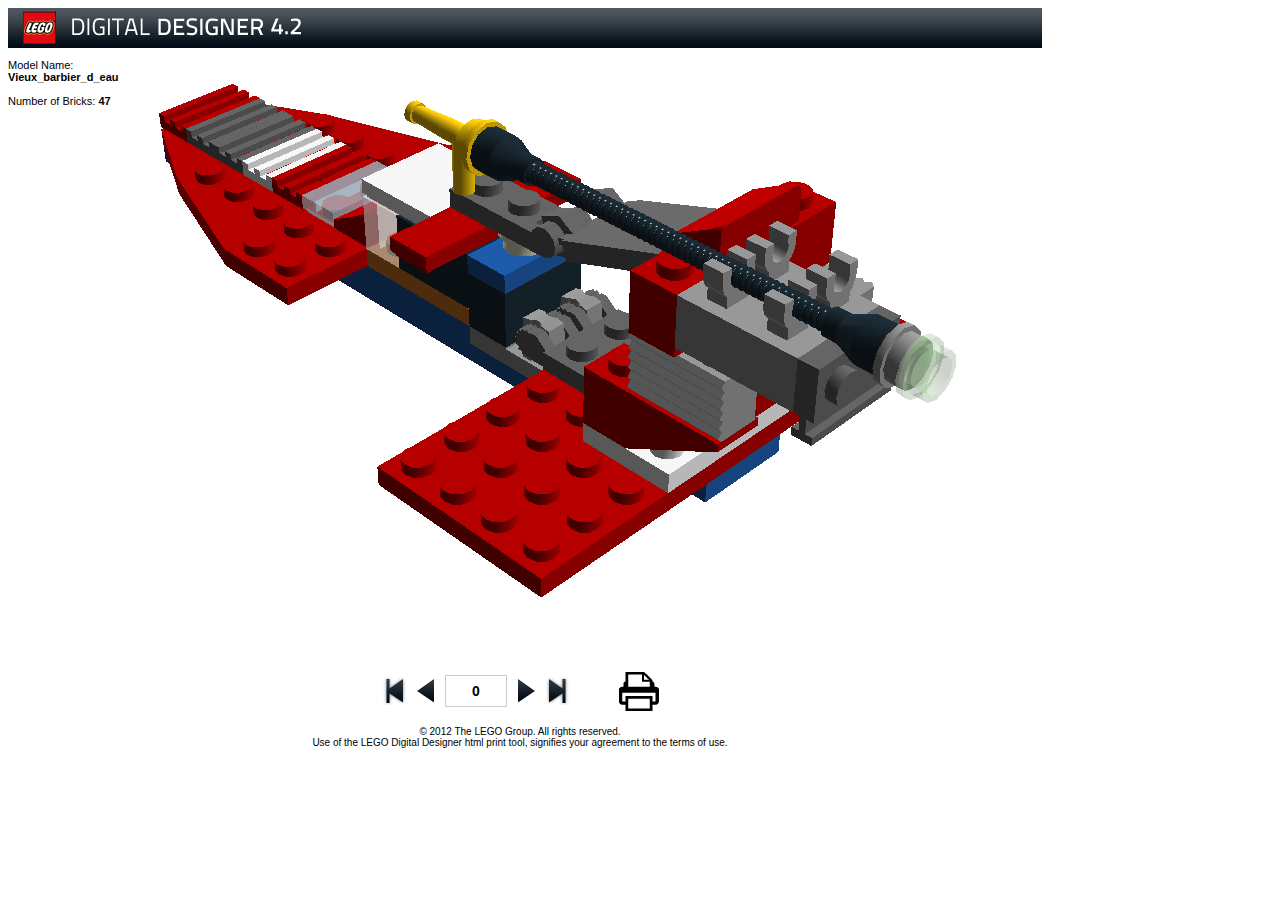
<file: Building_Instructions/Building Instructions [Vieux_barbier_d_eau].html>
<!DOCTYPE html PUBLIC "-//W3C//DTD XHTML 1.0 Transitional//EN" "http://www.w3.org/TR/xhtml1/DTD/xhtml1-transitional.dtd">
<!-- saved from url=(0014)about:internet -->
<html xmlns="http://www.w3.org/1999/xhtml" xml:lang="en">
	<head>
		<meta http-equiv="content-type" content="text/html; charset=utf-8" />
		<title>Lego Digital Designer</title>
		
		<style type="text/css">
			
			div
			{
			    font-family:arial,sans-serif; 
			    font-size: 11px;
			    color:#000000;
			}
			
			.header 
			{
			    width:1024px;
			    background-image:url('Building Instructions [Vieux_barbier_d_eau]-images/Images/Header.png');
			    background-repeat:repeat-x;
			    background-color: #000000;
			    height:40px;
			    padding-left:10px;
			}
            
            .headerPrint
			{
			    display:none;
			}
			
			.footer
			{
			    font-size:10px;
			    text-align:center;
			    width:1024px;
			}
			
			.nav
			{
			    text-align:center;
			    width:1024px;
			}
			
			.step
			{
			    display:none;
			}

			.stepdisplay
			{
			    display:block;
			    width:1024px;
			    height:620px;
			}
			
			.modelParts 
			{ 
			    list-style-type:none; 
			    padding:4px 0px 0px 0px; 
			    margin:0px; 
			}
			.modelParts ul 
			{ 
			    list-style-type:none; 
			    float:left; 
			    padding:5px 0px 0px 5px; 
			    width:140px; 
			    border:1px dotted gray; 
			    margin:0px 
			 }
			.modelParts ul li 
			{ 
			    padding:0px; 
			    margin:0px 
			}
			.modelParts ul li img 
			{ 
			    padding:0px; 
			    height:64px; 
			    width:64px; 
			    margin-left:15px 
			}
			
			.stepTextTop p 
			{ 
			    margin:0px; 
			    padding:10px 0px 0px 0px;  
			 }
			.stepText p
			{ 
			    margin:0px; 
			    width:30px; 
			    padding:25px 0px 0px 10px;
			}
            
            .biElement
            {
                float:left;
                margin:20px;
                width:280px;
                
            }
            
            .stepelements
            {
                width:1024px;
			    height:620px;
                overflow:auto;
            }
            
			
		</style>

        <style type="text/css" media="print">
            .nav
			{
			    display:none;
			}
			
			.stepdisplay
			{
			    display:none;
			}
            
            .stepelements
			{
			    display:none;
			}
            
            .header
			{
			    display:none;
			}
            
            .headerPrint
			{
			    display:block;
			}
			
			.step
			{
			    display:block;
			    width:1024px;
			    height:620px;
			    page-break-after:always;
			}
            
            .biElement
            {
                width:280px;                
            }
            
        </style>

        <script language="javascript" type="text/javascript">
            
            var biCurStep=0;
            
            function returnTest(e) {
                var keynum = 0;
                if (window.event) {
                    keynum = e.keyCode
                }
                else if (e.which) {
                    keynum = e.which
                }
                if (keynum == 13) 
                {
                    try {
                        biStep(parseInt(window.document.getElementById('stepNumber').value,10));
                    } 
                    catch(err) {
                        biStep(0);
                    }
                }
            }

            function biStep(step) {

                if (step>20+1) step=20+1;
                if (step<0) step=0;

                for (var i=0;i<20+2;i++) {
                    var id='step_' + i.toString();
                    var cn='stepdisplay';
                    if (i==20+1) {
                        cn='stepelements';
                        id='step_elements';
                    }
                    
                    if (i==step) {
                        window.document.getElementById('step_display').innerHTML=window.document.getElementById(id).innerHTML;
						   window.document.getElementById('step_display').className=cn;
                    }
                }
                window.document.getElementById('stepNumber').value=step.toString();
                biCurStep=step;
            }
        </script>
	</head>
	<body onload="biStep(0)">
        <div class="header"><img src="Building Instructions [Vieux_barbier_d_eau]-images/Images/Logo.png" /></div>
        <div class="headerPrint"><img src="Building Instructions [Vieux_barbier_d_eau]-images/Images/Header_print.png" /></div>
		
        <div class="stepdisplay" id="step_display"></div>

        <div class="step" id="step_0">
            <div style="float:left;width:150px"><p>Model Name:<br /><span style="font-weight:bold">Vieux_barbier_d_eau</span><br /><br />Number of Bricks: <span style="font-weight:bold">47</span></p></div>
            <div style="float:left"><img height="600" width="800" src="Building Instructions [Vieux_barbier_d_eau]-images/Step20.png" /></div>
            <div style="clear:both"></div>
        </div>

			
        <div class="step" id="step_1">
            <div style="float:left">
                <div class="stepTextTop"><p><span style="font-weight:bold">Step 1 of 20</span></p></div>
				<div class="modelParts">
					<ul>
							<li class="stepText"><p>1 x</p></li>
							<li><img height="64" width="64" src="Building Instructions [Vieux_barbier_d_eau]-images/Brick0.png" /></li>
							<li class="stepText"><p>1 x</p></li>
							<li><img height="64" width="64" src="Building Instructions [Vieux_barbier_d_eau]-images/Brick1.png" /></li>

					</ul>
				</div>
            </div>
            <div style="float:left"><img height="600" width="800" src="Building Instructions [Vieux_barbier_d_eau]-images/Step1.png" /></div>
            <div style="clear:both"></div>
        </div>			
        <div class="step" id="step_2">
            <div style="float:left">
                <div class="stepTextTop"><p><span style="font-weight:bold">Step 2 of 20</span></p></div>
				<div class="modelParts">
					<ul>
							<li class="stepText"><p>1 x</p></li>
							<li><img height="64" width="64" src="Building Instructions [Vieux_barbier_d_eau]-images/Brick2.png" /></li>
							<li class="stepText"><p>1 x</p></li>
							<li><img height="64" width="64" src="Building Instructions [Vieux_barbier_d_eau]-images/Brick3.png" /></li>
							<li class="stepText"><p>1 x</p></li>
							<li><img height="64" width="64" src="Building Instructions [Vieux_barbier_d_eau]-images/Brick4.png" /></li>

					</ul>
				</div>
            </div>
            <div style="float:left"><img height="600" width="800" src="Building Instructions [Vieux_barbier_d_eau]-images/Step2.png" /></div>
            <div style="clear:both"></div>
        </div>			
        <div class="step" id="step_3">
            <div style="float:left">
                <div class="stepTextTop"><p><span style="font-weight:bold">Step 3 of 20</span></p></div>
				<div class="modelParts">
					<ul>
							<li class="stepText"><p>1 x</p></li>
							<li><img height="64" width="64" src="Building Instructions [Vieux_barbier_d_eau]-images/Brick5.png" /></li>

					</ul>
				</div>
            </div>
            <div style="float:left"><img height="600" width="800" src="Building Instructions [Vieux_barbier_d_eau]-images/Step3.png" /></div>
            <div style="clear:both"></div>
        </div>			
        <div class="step" id="step_4">
            <div style="float:left">
                <div class="stepTextTop"><p><span style="font-weight:bold">Step 4 of 20</span></p></div>
				<div class="modelParts">
					<ul>

					</ul>
				</div>
            </div>
            <div style="float:left"><img height="600" width="800" src="Building Instructions [Vieux_barbier_d_eau]-images/Step4.png" /></div>
            <div style="clear:both"></div>
        </div>			
        <div class="step" id="step_5">
            <div style="float:left">
                <div class="stepTextTop"><p><span style="font-weight:bold">Step 5 of 20</span></p></div>
				<div class="modelParts">
					<ul>
							<li class="stepText"><p>1 x</p></li>
							<li><img height="64" width="64" src="Building Instructions [Vieux_barbier_d_eau]-images/Brick0.png" /></li>
							<li class="stepText"><p>1 x</p></li>
							<li><img height="64" width="64" src="Building Instructions [Vieux_barbier_d_eau]-images/Brick1.png" /></li>

					</ul>
				</div>
            </div>
            <div style="float:left"><img height="600" width="800" src="Building Instructions [Vieux_barbier_d_eau]-images/Step5.png" /></div>
            <div style="clear:both"></div>
        </div>			
        <div class="step" id="step_6">
            <div style="float:left">
                <div class="stepTextTop"><p><span style="font-weight:bold">Step 6 of 20</span></p></div>
				<div class="modelParts">
					<ul>

					</ul>
				</div>
            </div>
            <div style="float:left"><img height="600" width="800" src="Building Instructions [Vieux_barbier_d_eau]-images/Step6.png" /></div>
            <div style="clear:both"></div>
        </div>			
        <div class="step" id="step_7">
            <div style="float:left">
                <div class="stepTextTop"><p><span style="font-weight:bold">Step 7 of 20</span></p></div>
				<div class="modelParts">
					<ul>
							<li class="stepText"><p>1 x</p></li>
							<li><img height="64" width="64" src="Building Instructions [Vieux_barbier_d_eau]-images/Brick6.png" /></li>
							<li class="stepText"><p>1 x</p></li>
							<li><img height="64" width="64" src="Building Instructions [Vieux_barbier_d_eau]-images/Brick7.png" /></li>

					</ul>
				</div>
            </div>
            <div style="float:left"><img height="600" width="800" src="Building Instructions [Vieux_barbier_d_eau]-images/Step7.png" /></div>
            <div style="clear:both"></div>
        </div>			
        <div class="step" id="step_8">
            <div style="float:left">
                <div class="stepTextTop"><p><span style="font-weight:bold">Step 8 of 20</span></p></div>
				<div class="modelParts">
					<ul>

					</ul>
				</div>
            </div>
            <div style="float:left"><img height="600" width="800" src="Building Instructions [Vieux_barbier_d_eau]-images/Step8.png" /></div>
            <div style="clear:both"></div>
        </div>			
        <div class="step" id="step_9">
            <div style="float:left">
                <div class="stepTextTop"><p><span style="font-weight:bold">Step 9 of 20</span></p></div>
				<div class="modelParts">
					<ul>
							<li class="stepText"><p>1 x</p></li>
							<li><img height="64" width="64" src="Building Instructions [Vieux_barbier_d_eau]-images/Brick8.png" /></li>
							<li class="stepText"><p>1 x</p></li>
							<li><img height="64" width="64" src="Building Instructions [Vieux_barbier_d_eau]-images/Brick9.png" /></li>
							<li class="stepText"><p>1 x</p></li>
							<li><img height="64" width="64" src="Building Instructions [Vieux_barbier_d_eau]-images/Brick10.png" /></li>
							<li class="stepText"><p>1 x</p></li>
							<li><img height="64" width="64" src="Building Instructions [Vieux_barbier_d_eau]-images/Brick11.png" /></li>

					</ul>
				</div>
            </div>
            <div style="float:left"><img height="600" width="800" src="Building Instructions [Vieux_barbier_d_eau]-images/Step9.png" /></div>
            <div style="clear:both"></div>
        </div>			
        <div class="step" id="step_10">
            <div style="float:left">
                <div class="stepTextTop"><p><span style="font-weight:bold">Step 10 of 20</span></p></div>
				<div class="modelParts">
					<ul>
							<li class="stepText"><p>2 x</p></li>
							<li><img height="64" width="64" src="Building Instructions [Vieux_barbier_d_eau]-images/Brick12.png" /></li>
							<li class="stepText"><p>1 x</p></li>
							<li><img height="64" width="64" src="Building Instructions [Vieux_barbier_d_eau]-images/Brick13.png" /></li>
							<li class="stepText"><p>1 x</p></li>
							<li><img height="64" width="64" src="Building Instructions [Vieux_barbier_d_eau]-images/Brick8.png" /></li>

					</ul>
				</div>
            </div>
            <div style="float:left"><img height="600" width="800" src="Building Instructions [Vieux_barbier_d_eau]-images/Step10.png" /></div>
            <div style="clear:both"></div>
        </div>			
        <div class="step" id="step_11">
            <div style="float:left">
                <div class="stepTextTop"><p><span style="font-weight:bold">Step 11 of 20</span></p></div>
				<div class="modelParts">
					<ul>
							<li class="stepText"><p>1 x</p></li>
							<li><img height="64" width="64" src="Building Instructions [Vieux_barbier_d_eau]-images/Brick14.png" /></li>
							<li class="stepText"><p>2 x</p></li>
							<li><img height="64" width="64" src="Building Instructions [Vieux_barbier_d_eau]-images/Brick15.png" /></li>
							<li class="stepText"><p>1 x</p></li>
							<li><img height="64" width="64" src="Building Instructions [Vieux_barbier_d_eau]-images/Brick16.png" /></li>

					</ul>
				</div>
            </div>
            <div style="float:left"><img height="600" width="800" src="Building Instructions [Vieux_barbier_d_eau]-images/Step11.png" /></div>
            <div style="clear:both"></div>
        </div>			
        <div class="step" id="step_12">
            <div style="float:left">
                <div class="stepTextTop"><p><span style="font-weight:bold">Step 12 of 20</span></p></div>
				<div class="modelParts">
					<ul>
							<li class="stepText"><p>2 x</p></li>
							<li><img height="64" width="64" src="Building Instructions [Vieux_barbier_d_eau]-images/Brick15.png" /></li>
							<li class="stepText"><p>1 x</p></li>
							<li><img height="64" width="64" src="Building Instructions [Vieux_barbier_d_eau]-images/Brick17.png" /></li>
							<li class="stepText"><p>1 x</p></li>
							<li><img height="64" width="64" src="Building Instructions [Vieux_barbier_d_eau]-images/Brick18.png" /></li>

					</ul>
				</div>
            </div>
            <div style="float:left"><img height="600" width="800" src="Building Instructions [Vieux_barbier_d_eau]-images/Step12.png" /></div>
            <div style="clear:both"></div>
        </div>			
        <div class="step" id="step_13">
            <div style="float:left">
                <div class="stepTextTop"><p><span style="font-weight:bold">Step 13 of 20</span></p></div>
				<div class="modelParts">
					<ul>
							<li class="stepText"><p>1 x</p></li>
							<li><img height="64" width="64" src="Building Instructions [Vieux_barbier_d_eau]-images/Brick19.png" /></li>
							<li class="stepText"><p>1 x</p></li>
							<li><img height="64" width="64" src="Building Instructions [Vieux_barbier_d_eau]-images/Brick20.png" /></li>
							<li class="stepText"><p>1 x</p></li>
							<li><img height="64" width="64" src="Building Instructions [Vieux_barbier_d_eau]-images/Brick21.png" /></li>
							<li class="stepText"><p>1 x</p></li>
							<li><img height="64" width="64" src="Building Instructions [Vieux_barbier_d_eau]-images/Brick22.png" /></li>

					</ul>
				</div>
            </div>
            <div style="float:left"><img height="600" width="800" src="Building Instructions [Vieux_barbier_d_eau]-images/Step13.png" /></div>
            <div style="clear:both"></div>
        </div>			
        <div class="step" id="step_14">
            <div style="float:left">
                <div class="stepTextTop"><p><span style="font-weight:bold">Step 14 of 20</span></p></div>
				<div class="modelParts">
					<ul>

					</ul>
				</div>
            </div>
            <div style="float:left"><img height="600" width="800" src="Building Instructions [Vieux_barbier_d_eau]-images/Step14.png" /></div>
            <div style="clear:both"></div>
        </div>			
        <div class="step" id="step_15">
            <div style="float:left">
                <div class="stepTextTop"><p><span style="font-weight:bold">Step 15 of 20</span></p></div>
				<div class="modelParts">
					<ul>
							<li class="stepText"><p>2 x</p></li>
							<li><img height="64" width="64" src="Building Instructions [Vieux_barbier_d_eau]-images/Brick23.png" /></li>

					</ul>
				</div>
            </div>
            <div style="float:left"><img height="600" width="800" src="Building Instructions [Vieux_barbier_d_eau]-images/Step15.png" /></div>
            <div style="clear:both"></div>
        </div>			
        <div class="step" id="step_16">
            <div style="float:left">
                <div class="stepTextTop"><p><span style="font-weight:bold">Step 16 of 20</span></p></div>
				<div class="modelParts">
					<ul>
							<li class="stepText"><p>1 x</p></li>
							<li><img height="64" width="64" src="Building Instructions [Vieux_barbier_d_eau]-images/Brick16.png" /></li>
							<li class="stepText"><p>1 x</p></li>
							<li><img height="64" width="64" src="Building Instructions [Vieux_barbier_d_eau]-images/Brick24.png" /></li>
							<li class="stepText"><p>1 x</p></li>
							<li><img height="64" width="64" src="Building Instructions [Vieux_barbier_d_eau]-images/Brick25.png" /></li>
							<li class="stepText"><p>1 x</p></li>
							<li><img height="64" width="64" src="Building Instructions [Vieux_barbier_d_eau]-images/Brick26.png" /></li>

					</ul>
				</div>
            </div>
            <div style="float:left"><img height="600" width="800" src="Building Instructions [Vieux_barbier_d_eau]-images/Step16.png" /></div>
            <div style="clear:both"></div>
        </div>			
        <div class="step" id="step_17">
            <div style="float:left">
                <div class="stepTextTop"><p><span style="font-weight:bold">Step 17 of 20</span></p></div>
				<div class="modelParts">
					<ul>
							<li class="stepText"><p>2 x</p></li>
							<li><img height="64" width="64" src="Building Instructions [Vieux_barbier_d_eau]-images/Brick27.png" /></li>
							<li class="stepText"><p>1 x</p></li>
							<li><img height="64" width="64" src="Building Instructions [Vieux_barbier_d_eau]-images/Brick28.png" /></li>
							<li class="stepText"><p>1 x</p></li>
							<li><img height="64" width="64" src="Building Instructions [Vieux_barbier_d_eau]-images/Brick29.png" /></li>

					</ul>
				</div>
            </div>
            <div style="float:left"><img height="600" width="800" src="Building Instructions [Vieux_barbier_d_eau]-images/Step17.png" /></div>
            <div style="clear:both"></div>
        </div>			
        <div class="step" id="step_18">
            <div style="float:left">
                <div class="stepTextTop"><p><span style="font-weight:bold">Step 18 of 20</span></p></div>
				<div class="modelParts">
					<ul>
							<li class="stepText"><p>2 x</p></li>
							<li><img height="64" width="64" src="Building Instructions [Vieux_barbier_d_eau]-images/Brick30.png" /></li>
							<li class="stepText"><p>1 x</p></li>
							<li><img height="64" width="64" src="Building Instructions [Vieux_barbier_d_eau]-images/Brick2.png" /></li>
							<li class="stepText"><p>1 x</p></li>
							<li><img height="64" width="64" src="Building Instructions [Vieux_barbier_d_eau]-images/Brick29.png" /></li>

					</ul>
				</div>
            </div>
            <div style="float:left"><img height="600" width="800" src="Building Instructions [Vieux_barbier_d_eau]-images/Step18.png" /></div>
            <div style="clear:both"></div>
        </div>			
        <div class="step" id="step_19">
            <div style="float:left">
                <div class="stepTextTop"><p><span style="font-weight:bold">Step 19 of 20</span></p></div>
				<div class="modelParts">
					<ul>
							<li class="stepText"><p>1 x</p></li>
							<li><img height="64" width="64" src="Building Instructions [Vieux_barbier_d_eau]-images/Brick2.png" /></li>
							<li class="stepText"><p>1 x</p></li>
							<li><img height="64" width="64" src="Building Instructions [Vieux_barbier_d_eau]-images/Brick31.png" /></li>
							<li class="stepText"><p>1 x</p></li>
							<li><img height="64" width="64" src="Building Instructions [Vieux_barbier_d_eau]-images/Brick32.png" /></li>

					</ul>
				</div>
            </div>
            <div style="float:left"><img height="600" width="800" src="Building Instructions [Vieux_barbier_d_eau]-images/Step19.png" /></div>
            <div style="clear:both"></div>
        </div>			
        <div class="step" id="step_20">
            <div style="float:left">
                <div class="stepTextTop"><p><span style="font-weight:bold">Step 20 of 20</span></p></div>
				<div class="modelParts">
					<ul>

					</ul>
				</div>
            </div>
            <div style="float:left"><img height="600" width="800" src="Building Instructions [Vieux_barbier_d_eau]-images/Step20.png" /></div>
            <div style="clear:both"></div>
        </div>

        <div class="step" id="step_elements">
            				<div class="biElement">
                    <table border="0">
                        <tr style="vertical-align:middle">
					        <td>2&nbsp;x</td>
					        <td><img height="64" width="64" src="Building Instructions [Vieux_barbier_d_eau]-images/Brick30.png" /></td>
					        <td>300510</td>
					        <td>BRICK 1X1 - Transparent</td>
				        </tr>
                    </table>
                </div>
                
				<div class="biElement">
                    <table border="0">
                        <tr style="vertical-align:middle">
					        <td>2&nbsp;x</td>
					        <td><img height="64" width="64" src="Building Instructions [Vieux_barbier_d_eau]-images/Brick12.png" /></td>
					        <td>4211383</td>
					        <td>PROFILE BRICK 1X2 - Medium Stone Grey</td>
				        </tr>
                    </table>
                </div>
                
				<div class="biElement">
                    <table border="0">
                        <tr style="vertical-align:middle">
					        <td>3&nbsp;x</td>
					        <td><img height="64" width="64" src="Building Instructions [Vieux_barbier_d_eau]-images/Brick2.png" /></td>
					        <td>300426</td>
					        <td>BRICK 1X2 - Black</td>
				        </tr>
                    </table>
                </div>
                
				<div class="biElement">
                    <table border="0">
                        <tr style="vertical-align:middle">
					        <td>1&nbsp;x</td>
					        <td><img height="64" width="64" src="Building Instructions [Vieux_barbier_d_eau]-images/Brick14.png" /></td>
					        <td>300421</td>
					        <td>BRICK 1X2 - Bright Red</td>
				        </tr>
                    </table>
                </div>
                
				<div class="biElement">
                    <table border="0">
                        <tr style="vertical-align:middle">
					        <td>4&nbsp;x</td>
					        <td><img height="64" width="64" src="Building Instructions [Vieux_barbier_d_eau]-images/Brick15.png" /></td>
					        <td>4515357</td>
					        <td>BRICK 1X1 W/HOLDER, H0RIZONTAL - Medium Stone Grey</td>
				        </tr>
                    </table>
                </div>
                
				<div class="biElement">
                    <table border="0">
                        <tr style="vertical-align:middle">
					        <td>1&nbsp;x</td>
					        <td><img height="64" width="64" src="Building Instructions [Vieux_barbier_d_eau]-images/Brick13.png" /></td>
					        <td>6019155</td>
					        <td>BRICK 1X2 W. 2 KNOBS - Bright Red</td>
				        </tr>
                    </table>
                </div>
                
				<div class="biElement">
                    <table border="0">
                        <tr style="vertical-align:middle">
					        <td>2&nbsp;x</td>
					        <td><img height="64" width="64" src="Building Instructions [Vieux_barbier_d_eau]-images/Brick16.png" /></td>
					        <td>4651524</td>
					        <td>ROOF TILE 1 X 2 X 2/3, ABS - Bright Red</td>
				        </tr>
                    </table>
                </div>
                
				<div class="biElement">
                    <table border="0">
                        <tr style="vertical-align:middle">
					        <td>2&nbsp;x</td>
					        <td><img height="64" width="64" src="Building Instructions [Vieux_barbier_d_eau]-images/Brick8.png" /></td>
					        <td>428721</td>
					        <td>ROOF TILE 1X3/25° INV. - Bright Red</td>
				        </tr>
                    </table>
                </div>
                
				<div class="biElement">
                    <table border="0">
                        <tr style="vertical-align:middle">
					        <td>1&nbsp;x</td>
					        <td><img height="64" width="64" src="Building Instructions [Vieux_barbier_d_eau]-images/Brick9.png" /></td>
					        <td>367821</td>
					        <td>ROOF TILE 2X2X2/65 DEG. - Bright Red</td>
				        </tr>
                    </table>
                </div>
                
				<div class="biElement">
                    <table border="0">
                        <tr style="vertical-align:middle">
					        <td>2&nbsp;x</td>
					        <td><img height="64" width="64" src="Building Instructions [Vieux_barbier_d_eau]-images/Brick27.png" /></td>
					        <td>4210631</td>
					        <td>RADIATOR GRILLE 1X2 - Dark Stone Grey</td>
				        </tr>
                    </table>
                </div>
                
				<div class="biElement">
                    <table border="0">
                        <tr style="vertical-align:middle">
					        <td>1&nbsp;x</td>
					        <td><img height="64" width="64" src="Building Instructions [Vieux_barbier_d_eau]-images/Brick28.png" /></td>
					        <td>241201</td>
					        <td>RADIATOR GRILLE 1X2 - White</td>
				        </tr>
                    </table>
                </div>
                
				<div class="biElement">
                    <table border="0">
                        <tr style="vertical-align:middle">
					        <td>2&nbsp;x</td>
					        <td><img height="64" width="64" src="Building Instructions [Vieux_barbier_d_eau]-images/Brick29.png" /></td>
					        <td>241221</td>
					        <td>RADIATOR GRILLE 1X2 - Bright Red</td>
				        </tr>
                    </table>
                </div>
                
				<div class="biElement">
                    <table border="0">
                        <tr style="vertical-align:middle">
					        <td>1&nbsp;x</td>
					        <td><img height="64" width="64" src="Building Instructions [Vieux_barbier_d_eau]-images/Brick24.png" /></td>
					        <td>4113854</td>
					        <td>FLAT TILE 1X2 - Tr. Blue</td>
				        </tr>
                    </table>
                </div>
                
				<div class="biElement">
                    <table border="0">
                        <tr style="vertical-align:middle">
					        <td>1&nbsp;x</td>
					        <td><img height="64" width="64" src="Building Instructions [Vieux_barbier_d_eau]-images/Brick3.png" /></td>
					        <td>379423</td>
					        <td>PLATE 1X2 W. 1 KNOB - Bright Blue</td>
				        </tr>
                    </table>
                </div>
                
				<div class="biElement">
                    <table border="0">
                        <tr style="vertical-align:middle">
					        <td>1&nbsp;x</td>
					        <td><img height="64" width="64" src="Building Instructions [Vieux_barbier_d_eau]-images/Brick31.png" /></td>
					        <td>243121</td>
					        <td>FLAT TILE 1X4 - Bright Red</td>
				        </tr>
                    </table>
                </div>
                
				<div class="biElement">
                    <table border="0">
                        <tr style="vertical-align:middle">
					        <td>1&nbsp;x</td>
					        <td><img height="64" width="64" src="Building Instructions [Vieux_barbier_d_eau]-images/Brick32.png" /></td>
					        <td>306801</td>
					        <td>FLAT TILE 2X2 - White</td>
				        </tr>
                    </table>
                </div>
                
				<div class="biElement">
                    <table border="0">
                        <tr style="vertical-align:middle">
					        <td>1&nbsp;x</td>
					        <td><img height="64" width="64" src="Building Instructions [Vieux_barbier_d_eau]-images/Brick25.png" /></td>
					        <td>4125278</td>
					        <td>PLATE 2X3 - Bright Orange</td>
				        </tr>
                    </table>
                </div>
                
				<div class="biElement">
                    <table border="0">
                        <tr style="vertical-align:middle">
					        <td>1&nbsp;x</td>
					        <td><img height="64" width="64" src="Building Instructions [Vieux_barbier_d_eau]-images/Brick10.png" /></td>
					        <td>302001</td>
					        <td>PLATE 2X4 - White</td>
				        </tr>
                    </table>
                </div>
                
				<div class="biElement">
                    <table border="0">
                        <tr style="vertical-align:middle">
					        <td>2&nbsp;x</td>
					        <td><img height="64" width="64" src="Building Instructions [Vieux_barbier_d_eau]-images/Brick23.png" /></td>
					        <td>383223</td>
					        <td>PLATE 2X10 - Bright Blue</td>
				        </tr>
                    </table>
                </div>
                
				<div class="biElement">
                    <table border="0">
                        <tr style="vertical-align:middle">
					        <td>1&nbsp;x</td>
					        <td><img height="64" width="64" src="Building Instructions [Vieux_barbier_d_eau]-images/Brick11.png" /></td>
					        <td>303021</td>
					        <td>PLATE 4X10 - Bright Red</td>
				        </tr>
                    </table>
                </div>
                
				<div class="biElement">
                    <table border="0">
                        <tr style="vertical-align:middle">
					        <td>1&nbsp;x</td>
					        <td><img height="64" width="64" src="Building Instructions [Vieux_barbier_d_eau]-images/Brick19.png" /></td>
					        <td>4211525</td>
					        <td>PLATE 1X1 ROUND - Medium Stone Grey</td>
				        </tr>
                    </table>
                </div>
                
				<div class="biElement">
                    <table border="0">
                        <tr style="vertical-align:middle">
					        <td>1&nbsp;x</td>
					        <td><img height="64" width="64" src="Building Instructions [Vieux_barbier_d_eau]-images/Brick4.png" /></td>
					        <td>6009086</td>
					        <td>PLATE 1X1 ROUND - White Glow</td>
				        </tr>
                    </table>
                </div>
                
				<div class="biElement">
                    <table border="0">
                        <tr style="vertical-align:middle">
					        <td>1&nbsp;x</td>
					        <td><img height="64" width="64" src="Building Instructions [Vieux_barbier_d_eau]-images/Brick6.png" /></td>
					        <td>4633691</td>
					        <td>PLATE 1X1 ROUND - Silver Metallic</td>
				        </tr>
                    </table>
                </div>
                
				<div class="biElement">
                    <table border="0">
                        <tr style="vertical-align:middle">
					        <td>1&nbsp;x</td>
					        <td><img height="64" width="64" src="Building Instructions [Vieux_barbier_d_eau]-images/Brick17.png" /></td>
					        <td>3005748</td>
					        <td>PLATE 1X1 ROUND - Tr. Green</td>
				        </tr>
                    </table>
                </div>
                
				<div class="biElement">
                    <table border="0">
                        <tr style="vertical-align:middle">
					        <td>1&nbsp;x</td>
					        <td><img height="64" width="64" src="Building Instructions [Vieux_barbier_d_eau]-images/Brick20.png" /></td>
					        <td>6050850</td>
					        <td>PL.ROUND 1X1 W. THROUGHG. HOLE - Bright Yellow</td>
				        </tr>
                    </table>
                </div>
                
				<div class="biElement">
                    <table border="0">
                        <tr style="vertical-align:middle">
					        <td>1&nbsp;x</td>
					        <td><img height="64" width="64" src="Building Instructions [Vieux_barbier_d_eau]-images/Brick26.png" /></td>
					        <td>262521</td>
					        <td>STEM PLATE 7X6 - Bright Red</td>
				        </tr>
                    </table>
                </div>
                
				<div class="biElement">
                    <table border="0">
                        <tr style="vertical-align:middle">
					        <td>2&nbsp;x</td>
					        <td><img height="64" width="64" src="Building Instructions [Vieux_barbier_d_eau]-images/Brick0.png" /></td>
					        <td>4210884</td>
					        <td>PLATE 1X2 W/FORK/VERTICAL/END - Dark Stone Grey</td>
				        </tr>
                    </table>
                </div>
                
				<div class="biElement">
                    <table border="0">
                        <tr style="vertical-align:middle">
					        <td>1&nbsp;x</td>
					        <td><img height="64" width="64" src="Building Instructions [Vieux_barbier_d_eau]-images/Brick5.png" /></td>
					        <td>4521187</td>
					        <td>PLATE 1X2 W/SHAFT Ø3.2 - Dark Stone Grey</td>
				        </tr>
                    </table>
                </div>
                
				<div class="biElement">
                    <table border="0">
                        <tr style="vertical-align:middle">
					        <td>1&nbsp;x</td>
					        <td><img height="64" width="64" src="Building Instructions [Vieux_barbier_d_eau]-images/Brick18.png" /></td>
					        <td>4210944</td>
					        <td>PLATE 1X2 WITH SLIDE - Dark Stone Grey</td>
				        </tr>
                    </table>
                </div>
                
				<div class="biElement">
                    <table border="0">
                        <tr style="vertical-align:middle">
					        <td>2&nbsp;x</td>
					        <td><img height="64" width="64" src="Building Instructions [Vieux_barbier_d_eau]-images/Brick1.png" /></td>
					        <td>4219913</td>
					        <td>PLATE 1X2 W/STUB/ALONG/UPPER P - Medium Stone Grey</td>
				        </tr>
                    </table>
                </div>
                
				<div class="biElement">
                    <table border="0">
                        <tr style="vertical-align:middle">
					        <td>1&nbsp;x</td>
					        <td><img height="64" width="64" src="Building Instructions [Vieux_barbier_d_eau]-images/Brick7.png" /></td>
					        <td>4227517</td>
					        <td>PLATE 2X3 W. HOLDER - Dark Stone Grey</td>
				        </tr>
                    </table>
                </div>
                
				<div class="biElement">
                    <table border="0">
                        <tr style="vertical-align:middle">
					        <td>1&nbsp;x</td>
					        <td><img height="64" width="64" src="Building Instructions [Vieux_barbier_d_eau]-images/Brick21.png" /></td>
					        <td>4558850</td>
					        <td>SPIRAL TUBE W. TUBE STUD - Black</td>
				        </tr>
                    </table>
                </div>
                
				<div class="biElement">
                    <table border="0">
                        <tr style="vertical-align:middle">
					        <td>1&nbsp;x</td>
					        <td><img height="64" width="64" src="Building Instructions [Vieux_barbier_d_eau]-images/Brick22.png" /></td>
					        <td>4248254</td>
					        <td>NOZZLE - Bright Yellow</td>
				        </tr>
                    </table>
                </div>
                

            <div style="clear:both"></div>
        </div>

        <div id="nav"  class="nav">
            <table style="margin:0 auto" border="0">
                <tr>
                    <td><a onclick="biStep(0);" href="#"><img border="0" alt="First" src="Building Instructions [Vieux_barbier_d_eau]-images/Images/Arrow_First.png" /></a></td>
                    <td><a onclick="biStep(biCurStep-1);" href="#"><img border="0" alt="First" src="Building Instructions [Vieux_barbier_d_eau]-images/Images/Arrow_Backward.png" /></a></td>
                    <td><input id="stepNumber" onkeydown="returnTest(window.event)" type="text" style="text-align:center;width:56px;height:28px;border:1px solid #cccccc;font-size:14px;font-weight:bold" /></td>
                    <td><a onclick="biStep(biCurStep+1);" href="#"><img border="0" alt="First" src="Building Instructions [Vieux_barbier_d_eau]-images/Images/Arrow_Forward.png" /></a></td>
                    <td><a onclick="biStep(20+1);" href="#"><img border="0" alt="First" src="Building Instructions [Vieux_barbier_d_eau]-images/Images/Arrow_Last.png" /></a></td>
                    <td style="width:40px">&nbsp;</td>
                    <td><a onclick="window.print();return false;" href="#"><img border="0" alt="Print" src="Building Instructions [Vieux_barbier_d_eau]-images/Images/PrintIcon.png" /></a></td>
                </tr>
            </table>
        </div> 
		<div style="clear:both;">&nbsp;</div>
		<div class="footer">© 2012 The LEGO Group. All rights reserved.<br />
Use of the LEGO Digital Designer html print tool, signifies your agreement to the terms of use.</div>
	</body>
</html>
</file>
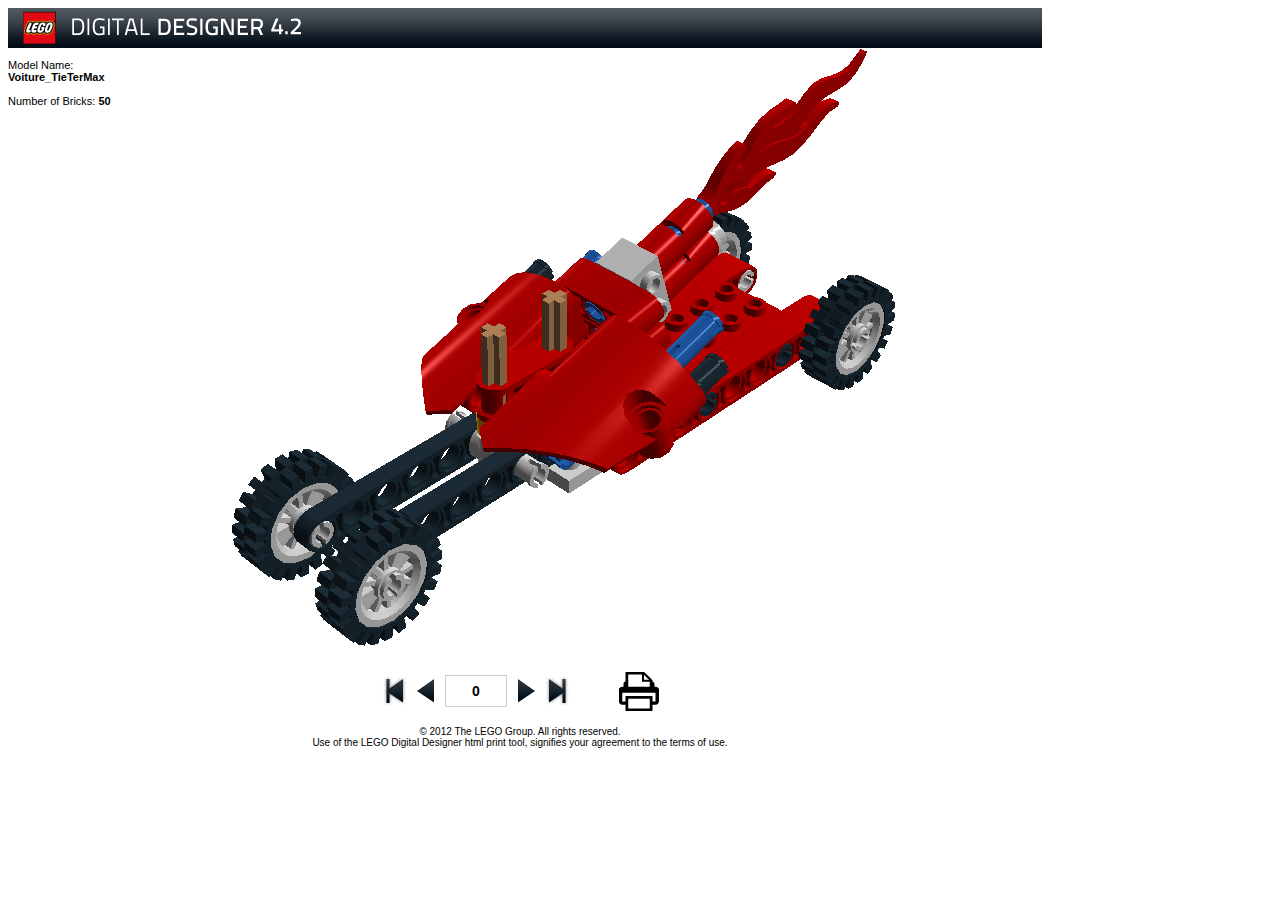
<file: Building_Instructions/Building Instructions [Voiture_TieTerMax].html>
<!DOCTYPE html PUBLIC "-//W3C//DTD XHTML 1.0 Transitional//EN" "http://www.w3.org/TR/xhtml1/DTD/xhtml1-transitional.dtd">
<!-- saved from url=(0014)about:internet -->
<html xmlns="http://www.w3.org/1999/xhtml" xml:lang="en">
	<head>
		<meta http-equiv="content-type" content="text/html; charset=utf-8" />
		<title>Lego Digital Designer</title>
		
		<style type="text/css">
			
			div
			{
			    font-family:arial,sans-serif; 
			    font-size: 11px;
			    color:#000000;
			}
			
			.header 
			{
			    width:1024px;
			    background-image:url('Building Instructions [Voiture_TieTerMax]-images/Images/Header.png');
			    background-repeat:repeat-x;
			    background-color: #000000;
			    height:40px;
			    padding-left:10px;
			}
            
            .headerPrint
			{
			    display:none;
			}
			
			.footer
			{
			    font-size:10px;
			    text-align:center;
			    width:1024px;
			}
			
			.nav
			{
			    text-align:center;
			    width:1024px;
			}
			
			.step
			{
			    display:none;
			}

			.stepdisplay
			{
			    display:block;
			    width:1024px;
			    height:620px;
			}
			
			.modelParts 
			{ 
			    list-style-type:none; 
			    padding:4px 0px 0px 0px; 
			    margin:0px; 
			}
			.modelParts ul 
			{ 
			    list-style-type:none; 
			    float:left; 
			    padding:5px 0px 0px 5px; 
			    width:140px; 
			    border:1px dotted gray; 
			    margin:0px 
			 }
			.modelParts ul li 
			{ 
			    padding:0px; 
			    margin:0px 
			}
			.modelParts ul li img 
			{ 
			    padding:0px; 
			    height:64px; 
			    width:64px; 
			    margin-left:15px 
			}
			
			.stepTextTop p 
			{ 
			    margin:0px; 
			    padding:10px 0px 0px 0px;  
			 }
			.stepText p
			{ 
			    margin:0px; 
			    width:30px; 
			    padding:25px 0px 0px 10px;
			}
            
            .biElement
            {
                float:left;
                margin:20px;
                width:280px;
                
            }
            
            .stepelements
            {
                width:1024px;
			    height:620px;
                overflow:auto;
            }
            
			
		</style>

        <style type="text/css" media="print">
            .nav
			{
			    display:none;
			}
			
			.stepdisplay
			{
			    display:none;
			}
            
            .stepelements
			{
			    display:none;
			}
            
            .header
			{
			    display:none;
			}
            
            .headerPrint
			{
			    display:block;
			}
			
			.step
			{
			    display:block;
			    width:1024px;
			    height:620px;
			    page-break-after:always;
			}
            
            .biElement
            {
                width:280px;                
            }
            
        </style>

        <script language="javascript" type="text/javascript">
            
            var biCurStep=0;
            
            function returnTest(e) {
                var keynum = 0;
                if (window.event) {
                    keynum = e.keyCode
                }
                else if (e.which) {
                    keynum = e.which
                }
                if (keynum == 13) 
                {
                    try {
                        biStep(parseInt(window.document.getElementById('stepNumber').value,10));
                    } 
                    catch(err) {
                        biStep(0);
                    }
                }
            }

            function biStep(step) {

                if (step>26+1) step=26+1;
                if (step<0) step=0;

                for (var i=0;i<26+2;i++) {
                    var id='step_' + i.toString();
                    var cn='stepdisplay';
                    if (i==26+1) {
                        cn='stepelements';
                        id='step_elements';
                    }
                    
                    if (i==step) {
                        window.document.getElementById('step_display').innerHTML=window.document.getElementById(id).innerHTML;
						   window.document.getElementById('step_display').className=cn;
                    }
                }
                window.document.getElementById('stepNumber').value=step.toString();
                biCurStep=step;
            }
        </script>
	</head>
	<body onload="biStep(0)">
        <div class="header"><img src="Building Instructions [Voiture_TieTerMax]-images/Images/Logo.png" /></div>
        <div class="headerPrint"><img src="Building Instructions [Voiture_TieTerMax]-images/Images/Header_print.png" /></div>
		
        <div class="stepdisplay" id="step_display"></div>

        <div class="step" id="step_0">
            <div style="float:left;width:150px"><p>Model Name:<br /><span style="font-weight:bold">Voiture_TieTerMax</span><br /><br />Number of Bricks: <span style="font-weight:bold">50</span></p></div>
            <div style="float:left"><img height="600" width="800" src="Building Instructions [Voiture_TieTerMax]-images/Step26.png" /></div>
            <div style="clear:both"></div>
        </div>

			
        <div class="step" id="step_1">
            <div style="float:left">
                <div class="stepTextTop"><p><span style="font-weight:bold">Step 1 of 26</span></p></div>
				<div class="modelParts">
					<ul>
							<li class="stepText"><p>1 x</p></li>
							<li><img height="64" width="64" src="Building Instructions [Voiture_TieTerMax]-images/Brick0.png" /></li>
							<li class="stepText"><p>1 x</p></li>
							<li><img height="64" width="64" src="Building Instructions [Voiture_TieTerMax]-images/Brick1.png" /></li>

					</ul>
				</div>
            </div>
            <div style="float:left"><img height="600" width="800" src="Building Instructions [Voiture_TieTerMax]-images/Step1.png" /></div>
            <div style="clear:both"></div>
        </div>			
        <div class="step" id="step_2">
            <div style="float:left">
                <div class="stepTextTop"><p><span style="font-weight:bold">Step 2 of 26</span></p></div>
				<div class="modelParts">
					<ul>
							<li class="stepText"><p>1 x</p></li>
							<li><img height="64" width="64" src="Building Instructions [Voiture_TieTerMax]-images/Brick1.png" /></li>

					</ul>
				</div>
            </div>
            <div style="float:left"><img height="600" width="800" src="Building Instructions [Voiture_TieTerMax]-images/Step2.png" /></div>
            <div style="clear:both"></div>
        </div>			
        <div class="step" id="step_3">
            <div style="float:left">
                <div class="stepTextTop"><p><span style="font-weight:bold">Step 3 of 26</span></p></div>
				<div class="modelParts">
					<ul>
							<li class="stepText"><p>1 x</p></li>
							<li><img height="64" width="64" src="Building Instructions [Voiture_TieTerMax]-images/Brick2.png" /></li>
							<li class="stepText"><p>1 x</p></li>
							<li><img height="64" width="64" src="Building Instructions [Voiture_TieTerMax]-images/Brick3.png" /></li>

					</ul>
				</div>
            </div>
            <div style="float:left"><img height="600" width="800" src="Building Instructions [Voiture_TieTerMax]-images/Step3.png" /></div>
            <div style="clear:both"></div>
        </div>			
        <div class="step" id="step_4">
            <div style="float:left">
                <div class="stepTextTop"><p><span style="font-weight:bold">Step 4 of 26</span></p></div>
				<div class="modelParts">
					<ul>
							<li class="stepText"><p>1 x</p></li>
							<li><img height="64" width="64" src="Building Instructions [Voiture_TieTerMax]-images/Brick4.png" /></li>
							<li class="stepText"><p>1 x</p></li>
							<li><img height="64" width="64" src="Building Instructions [Voiture_TieTerMax]-images/Brick2.png" /></li>
							<li class="stepText"><p>1 x</p></li>
							<li><img height="64" width="64" src="Building Instructions [Voiture_TieTerMax]-images/Brick5.png" /></li>
							<li class="stepText"><p>1 x</p></li>
							<li><img height="64" width="64" src="Building Instructions [Voiture_TieTerMax]-images/Brick6.png" /></li>

					</ul>
				</div>
            </div>
            <div style="float:left"><img height="600" width="800" src="Building Instructions [Voiture_TieTerMax]-images/Step4.png" /></div>
            <div style="clear:both"></div>
        </div>			
        <div class="step" id="step_5">
            <div style="float:left">
                <div class="stepTextTop"><p><span style="font-weight:bold">Step 5 of 26</span></p></div>
				<div class="modelParts">
					<ul>
							<li class="stepText"><p>2 x</p></li>
							<li><img height="64" width="64" src="Building Instructions [Voiture_TieTerMax]-images/Brick7.png" /></li>
							<li class="stepText"><p>1 x</p></li>
							<li><img height="64" width="64" src="Building Instructions [Voiture_TieTerMax]-images/Brick5.png" /></li>
							<li class="stepText"><p>1 x</p></li>
							<li><img height="64" width="64" src="Building Instructions [Voiture_TieTerMax]-images/Brick8.png" /></li>

					</ul>
				</div>
            </div>
            <div style="float:left"><img height="600" width="800" src="Building Instructions [Voiture_TieTerMax]-images/Step5.png" /></div>
            <div style="clear:both"></div>
        </div>			
        <div class="step" id="step_6">
            <div style="float:left">
                <div class="stepTextTop"><p><span style="font-weight:bold">Step 6 of 26</span></p></div>
				<div class="modelParts">
					<ul>

					</ul>
				</div>
            </div>
            <div style="float:left"><img height="600" width="800" src="Building Instructions [Voiture_TieTerMax]-images/Step6.png" /></div>
            <div style="clear:both"></div>
        </div>			
        <div class="step" id="step_7">
            <div style="float:left">
                <div class="stepTextTop"><p><span style="font-weight:bold">Step 7 of 26</span></p></div>
				<div class="modelParts">
					<ul>
							<li class="stepText"><p>1 x</p></li>
							<li><img height="64" width="64" src="Building Instructions [Voiture_TieTerMax]-images/Brick9.png" /></li>
							<li class="stepText"><p>1 x</p></li>
							<li><img height="64" width="64" src="Building Instructions [Voiture_TieTerMax]-images/Brick10.png" /></li>

					</ul>
				</div>
            </div>
            <div style="float:left"><img height="600" width="800" src="Building Instructions [Voiture_TieTerMax]-images/Step7.png" /></div>
            <div style="clear:both"></div>
        </div>			
        <div class="step" id="step_8">
            <div style="float:left">
                <div class="stepTextTop"><p><span style="font-weight:bold">Step 8 of 26</span></p></div>
				<div class="modelParts">
					<ul>

					</ul>
				</div>
            </div>
            <div style="float:left"><img height="600" width="800" src="Building Instructions [Voiture_TieTerMax]-images/Step8.png" /></div>
            <div style="clear:both"></div>
        </div>			
        <div class="step" id="step_9">
            <div style="float:left">
                <div class="stepTextTop"><p><span style="font-weight:bold">Step 9 of 26</span></p></div>
				<div class="modelParts">
					<ul>
							<li class="stepText"><p>1 x</p></li>
							<li><img height="64" width="64" src="Building Instructions [Voiture_TieTerMax]-images/Brick11.png" /></li>
							<li class="stepText"><p>1 x</p></li>
							<li><img height="64" width="64" src="Building Instructions [Voiture_TieTerMax]-images/Brick12.png" /></li>

					</ul>
				</div>
            </div>
            <div style="float:left"><img height="600" width="800" src="Building Instructions [Voiture_TieTerMax]-images/Step9.png" /></div>
            <div style="clear:both"></div>
        </div>			
        <div class="step" id="step_10">
            <div style="float:left">
                <div class="stepTextTop"><p><span style="font-weight:bold">Step 10 of 26</span></p></div>
				<div class="modelParts">
					<ul>

					</ul>
				</div>
            </div>
            <div style="float:left"><img height="600" width="800" src="Building Instructions [Voiture_TieTerMax]-images/Step10.png" /></div>
            <div style="clear:both"></div>
        </div>			
        <div class="step" id="step_11">
            <div style="float:left">
                <div class="stepTextTop"><p><span style="font-weight:bold">Step 11 of 26</span></p></div>
				<div class="modelParts">
					<ul>
							<li class="stepText"><p>1 x</p></li>
							<li><img height="64" width="64" src="Building Instructions [Voiture_TieTerMax]-images/Brick11.png" /></li>
							<li class="stepText"><p>1 x</p></li>
							<li><img height="64" width="64" src="Building Instructions [Voiture_TieTerMax]-images/Brick12.png" /></li>

					</ul>
				</div>
            </div>
            <div style="float:left"><img height="600" width="800" src="Building Instructions [Voiture_TieTerMax]-images/Step11.png" /></div>
            <div style="clear:both"></div>
        </div>			
        <div class="step" id="step_12">
            <div style="float:left">
                <div class="stepTextTop"><p><span style="font-weight:bold">Step 12 of 26</span></p></div>
				<div class="modelParts">
					<ul>

					</ul>
				</div>
            </div>
            <div style="float:left"><img height="600" width="800" src="Building Instructions [Voiture_TieTerMax]-images/Step12.png" /></div>
            <div style="clear:both"></div>
        </div>			
        <div class="step" id="step_13">
            <div style="float:left">
                <div class="stepTextTop"><p><span style="font-weight:bold">Step 13 of 26</span></p></div>
				<div class="modelParts">
					<ul>
							<li class="stepText"><p>1 x</p></li>
							<li><img height="64" width="64" src="Building Instructions [Voiture_TieTerMax]-images/Brick11.png" /></li>
							<li class="stepText"><p>1 x</p></li>
							<li><img height="64" width="64" src="Building Instructions [Voiture_TieTerMax]-images/Brick12.png" /></li>

					</ul>
				</div>
            </div>
            <div style="float:left"><img height="600" width="800" src="Building Instructions [Voiture_TieTerMax]-images/Step13.png" /></div>
            <div style="clear:both"></div>
        </div>			
        <div class="step" id="step_14">
            <div style="float:left">
                <div class="stepTextTop"><p><span style="font-weight:bold">Step 14 of 26</span></p></div>
				<div class="modelParts">
					<ul>

					</ul>
				</div>
            </div>
            <div style="float:left"><img height="600" width="800" src="Building Instructions [Voiture_TieTerMax]-images/Step14.png" /></div>
            <div style="clear:both"></div>
        </div>			
        <div class="step" id="step_15">
            <div style="float:left">
                <div class="stepTextTop"><p><span style="font-weight:bold">Step 15 of 26</span></p></div>
				<div class="modelParts">
					<ul>
							<li class="stepText"><p>1 x</p></li>
							<li><img height="64" width="64" src="Building Instructions [Voiture_TieTerMax]-images/Brick11.png" /></li>
							<li class="stepText"><p>1 x</p></li>
							<li><img height="64" width="64" src="Building Instructions [Voiture_TieTerMax]-images/Brick12.png" /></li>

					</ul>
				</div>
            </div>
            <div style="float:left"><img height="600" width="800" src="Building Instructions [Voiture_TieTerMax]-images/Step15.png" /></div>
            <div style="clear:both"></div>
        </div>			
        <div class="step" id="step_16">
            <div style="float:left">
                <div class="stepTextTop"><p><span style="font-weight:bold">Step 16 of 26</span></p></div>
				<div class="modelParts">
					<ul>
							<li class="stepText"><p>1 x</p></li>
							<li><img height="64" width="64" src="Building Instructions [Voiture_TieTerMax]-images/Brick4.png" /></li>
							<li class="stepText"><p>2 x</p></li>
							<li><img height="64" width="64" src="Building Instructions [Voiture_TieTerMax]-images/Brick5.png" /></li>
							<li class="stepText"><p>1 x</p></li>
							<li><img height="64" width="64" src="Building Instructions [Voiture_TieTerMax]-images/Brick8.png" /></li>

					</ul>
				</div>
            </div>
            <div style="float:left"><img height="600" width="800" src="Building Instructions [Voiture_TieTerMax]-images/Step16.png" /></div>
            <div style="clear:both"></div>
        </div>			
        <div class="step" id="step_17">
            <div style="float:left">
                <div class="stepTextTop"><p><span style="font-weight:bold">Step 17 of 26</span></p></div>
				<div class="modelParts">
					<ul>
							<li class="stepText"><p>1 x</p></li>
							<li><img height="64" width="64" src="Building Instructions [Voiture_TieTerMax]-images/Brick9.png" /></li>

					</ul>
				</div>
            </div>
            <div style="float:left"><img height="600" width="800" src="Building Instructions [Voiture_TieTerMax]-images/Step17.png" /></div>
            <div style="clear:both"></div>
        </div>			
        <div class="step" id="step_18">
            <div style="float:left">
                <div class="stepTextTop"><p><span style="font-weight:bold">Step 18 of 26</span></p></div>
				<div class="modelParts">
					<ul>

					</ul>
				</div>
            </div>
            <div style="float:left"><img height="600" width="800" src="Building Instructions [Voiture_TieTerMax]-images/Step18.png" /></div>
            <div style="clear:both"></div>
        </div>			
        <div class="step" id="step_19">
            <div style="float:left">
                <div class="stepTextTop"><p><span style="font-weight:bold">Step 19 of 26</span></p></div>
				<div class="modelParts">
					<ul>
							<li class="stepText"><p>1 x</p></li>
							<li><img height="64" width="64" src="Building Instructions [Voiture_TieTerMax]-images/Brick13.png" /></li>

					</ul>
				</div>
            </div>
            <div style="float:left"><img height="600" width="800" src="Building Instructions [Voiture_TieTerMax]-images/Step19.png" /></div>
            <div style="clear:both"></div>
        </div>			
        <div class="step" id="step_20">
            <div style="float:left">
                <div class="stepTextTop"><p><span style="font-weight:bold">Step 20 of 26</span></p></div>
				<div class="modelParts">
					<ul>
							<li class="stepText"><p>1 x</p></li>
							<li><img height="64" width="64" src="Building Instructions [Voiture_TieTerMax]-images/Brick5.png" /></li>
							<li class="stepText"><p>1 x</p></li>
							<li><img height="64" width="64" src="Building Instructions [Voiture_TieTerMax]-images/Brick3.png" /></li>
							<li class="stepText"><p>1 x</p></li>
							<li><img height="64" width="64" src="Building Instructions [Voiture_TieTerMax]-images/Brick14.png" /></li>
							<li class="stepText"><p>1 x</p></li>
							<li><img height="64" width="64" src="Building Instructions [Voiture_TieTerMax]-images/Brick15.png" /></li>

					</ul>
				</div>
            </div>
            <div style="float:left"><img height="600" width="800" src="Building Instructions [Voiture_TieTerMax]-images/Step20.png" /></div>
            <div style="clear:both"></div>
        </div>			
        <div class="step" id="step_21">
            <div style="float:left">
                <div class="stepTextTop"><p><span style="font-weight:bold">Step 21 of 26</span></p></div>
				<div class="modelParts">
					<ul>
							<li class="stepText"><p>1 x</p></li>
							<li><img height="64" width="64" src="Building Instructions [Voiture_TieTerMax]-images/Brick16.png" /></li>
							<li class="stepText"><p>1 x</p></li>
							<li><img height="64" width="64" src="Building Instructions [Voiture_TieTerMax]-images/Brick5.png" /></li>
							<li class="stepText"><p>2 x</p></li>
							<li><img height="64" width="64" src="Building Instructions [Voiture_TieTerMax]-images/Brick3.png" /></li>

					</ul>
				</div>
            </div>
            <div style="float:left"><img height="600" width="800" src="Building Instructions [Voiture_TieTerMax]-images/Step21.png" /></div>
            <div style="clear:both"></div>
        </div>			
        <div class="step" id="step_22">
            <div style="float:left">
                <div class="stepTextTop"><p><span style="font-weight:bold">Step 22 of 26</span></p></div>
				<div class="modelParts">
					<ul>
							<li class="stepText"><p>4 x</p></li>
							<li><img height="64" width="64" src="Building Instructions [Voiture_TieTerMax]-images/Brick5.png" /></li>

					</ul>
				</div>
            </div>
            <div style="float:left"><img height="600" width="800" src="Building Instructions [Voiture_TieTerMax]-images/Step22.png" /></div>
            <div style="clear:both"></div>
        </div>			
        <div class="step" id="step_23">
            <div style="float:left">
                <div class="stepTextTop"><p><span style="font-weight:bold">Step 23 of 26</span></p></div>
				<div class="modelParts">
					<ul>
							<li class="stepText"><p>1 x</p></li>
							<li><img height="64" width="64" src="Building Instructions [Voiture_TieTerMax]-images/Brick17.png" /></li>
							<li class="stepText"><p>1 x</p></li>
							<li><img height="64" width="64" src="Building Instructions [Voiture_TieTerMax]-images/Brick16.png" /></li>
							<li class="stepText"><p>2 x</p></li>
							<li><img height="64" width="64" src="Building Instructions [Voiture_TieTerMax]-images/Brick3.png" /></li>

					</ul>
				</div>
            </div>
            <div style="float:left"><img height="600" width="800" src="Building Instructions [Voiture_TieTerMax]-images/Step23.png" /></div>
            <div style="clear:both"></div>
        </div>			
        <div class="step" id="step_24">
            <div style="float:left">
                <div class="stepTextTop"><p><span style="font-weight:bold">Step 24 of 26</span></p></div>
				<div class="modelParts">
					<ul>
							<li class="stepText"><p>1 x</p></li>
							<li><img height="64" width="64" src="Building Instructions [Voiture_TieTerMax]-images/Brick18.png" /></li>
							<li class="stepText"><p>1 x</p></li>
							<li><img height="64" width="64" src="Building Instructions [Voiture_TieTerMax]-images/Brick19.png" /></li>
							<li class="stepText"><p>2 x</p></li>
							<li><img height="64" width="64" src="Building Instructions [Voiture_TieTerMax]-images/Brick20.png" /></li>

					</ul>
				</div>
            </div>
            <div style="float:left"><img height="600" width="800" src="Building Instructions [Voiture_TieTerMax]-images/Step24.png" /></div>
            <div style="clear:both"></div>
        </div>			
        <div class="step" id="step_25">
            <div style="float:left">
                <div class="stepTextTop"><p><span style="font-weight:bold">Step 25 of 26</span></p></div>
				<div class="modelParts">
					<ul>
							<li class="stepText"><p>1 x</p></li>
							<li><img height="64" width="64" src="Building Instructions [Voiture_TieTerMax]-images/Brick21.png" /></li>

					</ul>
				</div>
            </div>
            <div style="float:left"><img height="600" width="800" src="Building Instructions [Voiture_TieTerMax]-images/Step25.png" /></div>
            <div style="clear:both"></div>
        </div>			
        <div class="step" id="step_26">
            <div style="float:left">
                <div class="stepTextTop"><p><span style="font-weight:bold">Step 26 of 26</span></p></div>
				<div class="modelParts">
					<ul>

					</ul>
				</div>
            </div>
            <div style="float:left"><img height="600" width="800" src="Building Instructions [Voiture_TieTerMax]-images/Step26.png" /></div>
            <div style="clear:both"></div>
        </div>

        <div class="step" id="step_elements">
            				<div class="biElement">
                    <table border="0">
                        <tr style="vertical-align:middle">
					        <td>1&nbsp;x</td>
					        <td><img height="64" width="64" src="Building Instructions [Voiture_TieTerMax]-images/Brick17.png" /></td>
					        <td></td>
					        <td>BRICK 1X2 M. 2 HOLES Ø 4,87 - Light Stone Grey</td>
				        </tr>
                    </table>
                </div>
                
				<div class="biElement">
                    <table border="0">
                        <tr style="vertical-align:middle">
					        <td>2&nbsp;x</td>
					        <td><img height="64" width="64" src="Building Instructions [Voiture_TieTerMax]-images/Brick9.png" /></td>
					        <td></td>
					        <td>TECHNIC BRICK 1X6, Ø4,9 - Bright Red</td>
				        </tr>
                    </table>
                </div>
                
				<div class="biElement">
                    <table border="0">
                        <tr style="vertical-align:middle">
					        <td>1&nbsp;x</td>
					        <td><img height="64" width="64" src="Building Instructions [Voiture_TieTerMax]-images/Brick10.png" /></td>
					        <td></td>
					        <td>PLATE 2X8 - Light Stone Grey</td>
				        </tr>
                    </table>
                </div>
                
				<div class="biElement">
                    <table border="0">
                        <tr style="vertical-align:middle">
					        <td>1&nbsp;x</td>
					        <td><img height="64" width="64" src="Building Instructions [Voiture_TieTerMax]-images/Brick18.png" /></td>
					        <td></td>
					        <td>PLATE 1X1 ROUND - Light Stone Grey</td>
				        </tr>
                    </table>
                </div>
                
				<div class="biElement">
                    <table border="0">
                        <tr style="vertical-align:middle">
					        <td>4&nbsp;x</td>
					        <td><img height="64" width="64" src="Building Instructions [Voiture_TieTerMax]-images/Brick11.png" /></td>
					        <td></td>
					        <td>WHEEL HUB W. SPOKES Ø17 - Light Stone Grey</td>
				        </tr>
                    </table>
                </div>
                
				<div class="biElement">
                    <table border="0">
                        <tr style="vertical-align:middle">
					        <td>4&nbsp;x</td>
					        <td><img height="64" width="64" src="Building Instructions [Voiture_TieTerMax]-images/Brick12.png" /></td>
					        <td></td>
					        <td>TYRE LOW NARROW Ø17 MM - Black</td>
				        </tr>
                    </table>
                </div>
                
				<div class="biElement">
                    <table border="0">
                        <tr style="vertical-align:middle">
					        <td>2&nbsp;x</td>
					        <td><img height="64" width="64" src="Building Instructions [Voiture_TieTerMax]-images/Brick16.png" /></td>
					        <td></td>
					        <td>TECHNIC 3M BEAM - Bright Red</td>
				        </tr>
                    </table>
                </div>
                
				<div class="biElement">
                    <table border="0">
                        <tr style="vertical-align:middle">
					        <td>2&nbsp;x</td>
					        <td><img height="64" width="64" src="Building Instructions [Voiture_TieTerMax]-images/Brick4.png" /></td>
					        <td></td>
					        <td>TECHNIC 9M BEAM - Bright Red</td>
				        </tr>
                    </table>
                </div>
                
				<div class="biElement">
                    <table border="0">
                        <tr style="vertical-align:middle">
					        <td>1&nbsp;x</td>
					        <td><img height="64" width="64" src="Building Instructions [Voiture_TieTerMax]-images/Brick0.png" /></td>
					        <td></td>
					        <td>TECHNIC LEVER 3M - Flame Yellowish Orange</td>
				        </tr>
                    </table>
                </div>
                
				<div class="biElement">
                    <table border="0">
                        <tr style="vertical-align:middle">
					        <td>2&nbsp;x</td>
					        <td><img height="64" width="64" src="Building Instructions [Voiture_TieTerMax]-images/Brick2.png" /></td>
					        <td></td>
					        <td>TECHNIC 7M HALF BEAM - Black</td>
				        </tr>
                    </table>
                </div>
                
				<div class="biElement">
                    <table border="0">
                        <tr style="vertical-align:middle">
					        <td>1&nbsp;x</td>
					        <td><img height="64" width="64" src="Building Instructions [Voiture_TieTerMax]-images/Brick19.png" /></td>
					        <td></td>
					        <td>CONNECTOR PEG W. KNOB - Bright Blue</td>
				        </tr>
                    </table>
                </div>
                
				<div class="biElement">
                    <table border="0">
                        <tr style="vertical-align:middle">
					        <td>2&nbsp;x</td>
					        <td><img height="64" width="64" src="Building Instructions [Voiture_TieTerMax]-images/Brick7.png" /></td>
					        <td></td>
					        <td>1 1/2 M CONNECTING BUSH - Light Stone Grey</td>
				        </tr>
                    </table>
                </div>
                
				<div class="biElement">
                    <table border="0">
                        <tr style="vertical-align:middle">
					        <td>10&nbsp;x</td>
					        <td><img height="64" width="64" src="Building Instructions [Voiture_TieTerMax]-images/Brick5.png" /></td>
					        <td></td>
					        <td>CONNECTOR PEG - Black</td>
				        </tr>
                    </table>
                </div>
                
				<div class="biElement">
                    <table border="0">
                        <tr style="vertical-align:middle">
					        <td>2&nbsp;x</td>
					        <td><img height="64" width="64" src="Building Instructions [Voiture_TieTerMax]-images/Brick8.png" /></td>
					        <td></td>
					        <td>CONNECTOR PEG - Light Stone Grey</td>
				        </tr>
                    </table>
                </div>
                
				<div class="biElement">
                    <table border="0">
                        <tr style="vertical-align:middle">
					        <td>6&nbsp;x</td>
					        <td><img height="64" width="64" src="Building Instructions [Voiture_TieTerMax]-images/Brick3.png" /></td>
					        <td></td>
					        <td>3M CONNECTOR PEG - Bright Blue</td>
				        </tr>
                    </table>
                </div>
                
				<div class="biElement">
                    <table border="0">
                        <tr style="vertical-align:middle">
					        <td>2&nbsp;x</td>
					        <td><img height="64" width="64" src="Building Instructions [Voiture_TieTerMax]-images/Brick1.png" /></td>
					        <td></td>
					        <td>CROSSAXLE 3M WITH KNOB - Medium Nougat</td>
				        </tr>
                    </table>
                </div>
                
				<div class="biElement">
                    <table border="0">
                        <tr style="vertical-align:middle">
					        <td>2&nbsp;x</td>
					        <td><img height="64" width="64" src="Building Instructions [Voiture_TieTerMax]-images/Brick20.png" /></td>
					        <td></td>
					        <td>TUBE W/DOUBLE Ø4.85 - Bright Red</td>
				        </tr>
                    </table>
                </div>
                
				<div class="biElement">
                    <table border="0">
                        <tr style="vertical-align:middle">
					        <td>1&nbsp;x</td>
					        <td><img height="64" width="64" src="Building Instructions [Voiture_TieTerMax]-images/Brick14.png" /></td>
					        <td></td>
					        <td>DOUBLE CROSS BLOCK - Bright Red</td>
				        </tr>
                    </table>
                </div>
                
				<div class="biElement">
                    <table border="0">
                        <tr style="vertical-align:middle">
					        <td>1&nbsp;x</td>
					        <td><img height="64" width="64" src="Building Instructions [Voiture_TieTerMax]-images/Brick6.png" /></td>
					        <td></td>
					        <td>BEAM 3 M. W/4 SNAPS - Light Stone Grey</td>
				        </tr>
                    </table>
                </div>
                
				<div class="biElement">
                    <table border="0">
                        <tr style="vertical-align:middle">
					        <td>1&nbsp;x</td>
					        <td><img height="64" width="64" src="Building Instructions [Voiture_TieTerMax]-images/Brick15.png" /></td>
					        <td></td>
					        <td>LEFT PANEL 3X5 - Bright Red</td>
				        </tr>
                    </table>
                </div>
                
				<div class="biElement">
                    <table border="0">
                        <tr style="vertical-align:middle">
					        <td>1&nbsp;x</td>
					        <td><img height="64" width="64" src="Building Instructions [Voiture_TieTerMax]-images/Brick13.png" /></td>
					        <td></td>
					        <td>RIGHT PANEL 3X5 - Bright Red</td>
				        </tr>
                    </table>
                </div>
                
				<div class="biElement">
                    <table border="0">
                        <tr style="vertical-align:middle">
					        <td>1&nbsp;x</td>
					        <td><img height="64" width="64" src="Building Instructions [Voiture_TieTerMax]-images/Brick21.png" /></td>
					        <td></td>
					        <td>FLAME 7M SHAFT Ø3,2 - Bright Red</td>
				        </tr>
                    </table>
                </div>
                

            <div style="clear:both"></div>
        </div>

        <div id="nav"  class="nav">
            <table style="margin:0 auto" border="0">
                <tr>
                    <td><a onclick="biStep(0);" href="#"><img border="0" alt="First" src="Building Instructions [Voiture_TieTerMax]-images/Images/Arrow_First.png" /></a></td>
                    <td><a onclick="biStep(biCurStep-1);" href="#"><img border="0" alt="First" src="Building Instructions [Voiture_TieTerMax]-images/Images/Arrow_Backward.png" /></a></td>
                    <td><input id="stepNumber" onkeydown="returnTest(window.event)" type="text" style="text-align:center;width:56px;height:28px;border:1px solid #cccccc;font-size:14px;font-weight:bold" /></td>
                    <td><a onclick="biStep(biCurStep+1);" href="#"><img border="0" alt="First" src="Building Instructions [Voiture_TieTerMax]-images/Images/Arrow_Forward.png" /></a></td>
                    <td><a onclick="biStep(26+1);" href="#"><img border="0" alt="First" src="Building Instructions [Voiture_TieTerMax]-images/Images/Arrow_Last.png" /></a></td>
                    <td style="width:40px">&nbsp;</td>
                    <td><a onclick="window.print();return false;" href="#"><img border="0" alt="Print" src="Building Instructions [Voiture_TieTerMax]-images/Images/PrintIcon.png" /></a></td>
                </tr>
            </table>
        </div> 
		<div style="clear:both;">&nbsp;</div>
		<div class="footer">© 2012 The LEGO Group. All rights reserved.<br />
Use of the LEGO Digital Designer html print tool, signifies your agreement to the terms of use.</div>
	</body>
</html>
</file>
<file: css/style.css>
.vertical_spacer {
  padding-top:50px;  
}

.wrapper {
  background-image: url('../images/Voiture_TieTerMax.png');
  background-repeat:no-repeat;
  background-size:cover;
  height:650px;
  padding-top:1em;
  font-family:'Bree Serif';
  color:grey;
  margin:100px 50px 0px 50px;
  text-align:center;
}

.wrapper h1 {
  font-size:75px;
}

body {
  background-image: url('../images/briques.jpg');
}
a {
  color:black;
}
a:hover {
  color:grey;
  text-decoration:none;
}

.categories {
  margin:50px 50px 0px 50px; 
}

.col-sm-4 {
  color:black;
  border-radius:20%;
  text-align:center;
  height:300px;
  width:350px;
  margin-left:10px;
}

#roul {
  background-color:yellow;
}

#vol {
  background-color:red;
}

#march {
  background-color:orange;
}

#roul_head,
#vol_head,
#march_head {
  color:grey;
  text-align:center;
  font-size:100px;
  padding-top:0.25em;
  padding-bottom:0.25em;
}

#roul_head {
  background-color:yellow;
}

#vol_head {
  background-color:red;
}

#march_head {
  background-color:orange;
}

.catlink:hover {
  border: solid black 2px;
  border-radius: 10%;
  };
</file>
